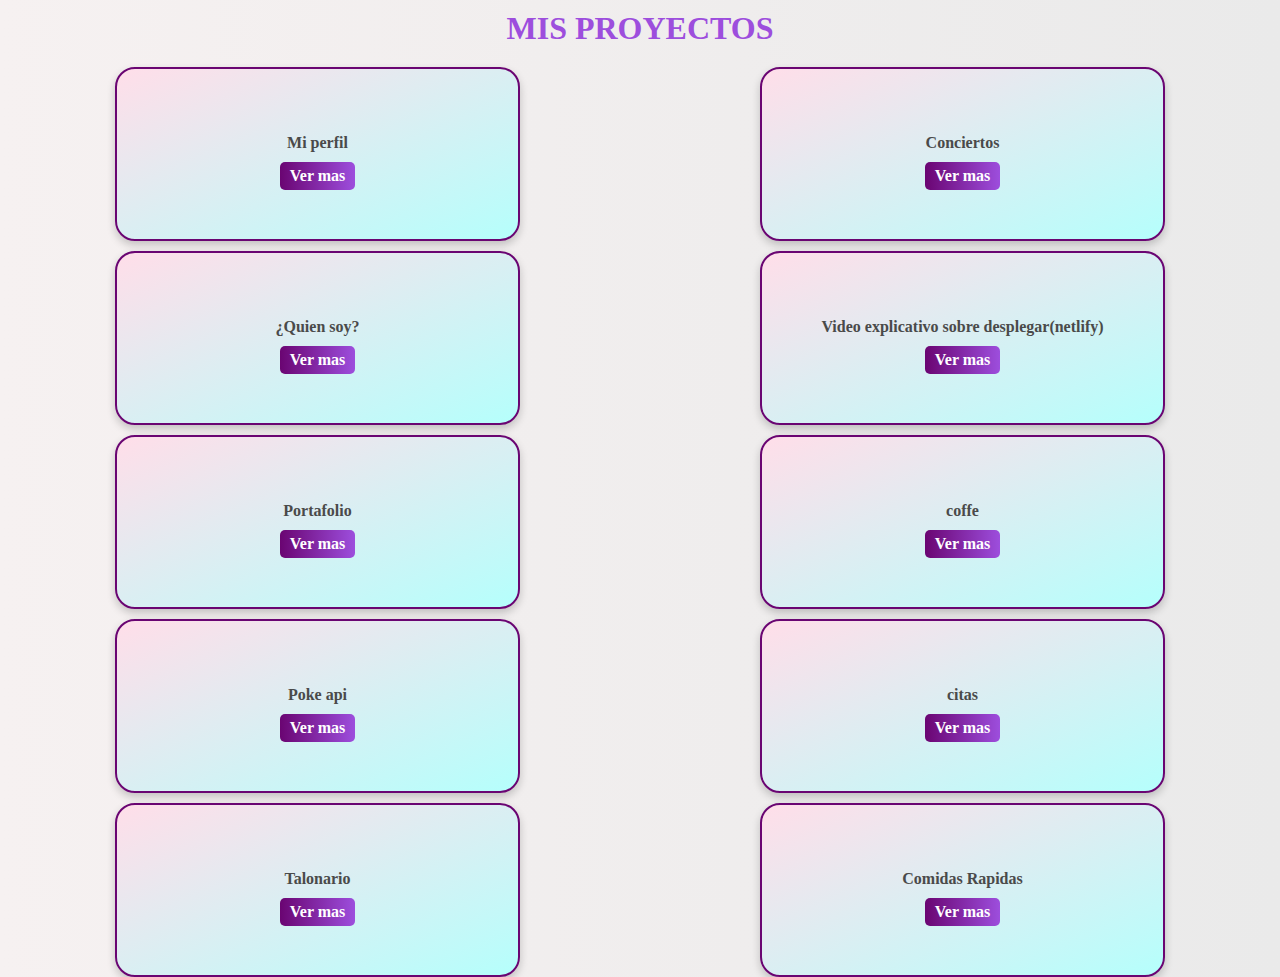
<file: index.html>
<!DOCTYPE html>
<html lang="en">
<head>
    <meta charset="UTF-8">
    <meta name="viewport" content="width=device-width, initial-scale=1.0">
    <title>Document</title>
    <link rel="stylesheet" href="./estiloo.css">
</head>
<body>
    <h1 class="pro">MIS PROYECTOS</h1>
    <div class="contenedor">
        <div class="misproyectos">
            <p>Mi perfil</p>
            <a href="/1trabajo/miperfil.html">Ver mas</a>
        </div>

        <div class="misproyectos">
            <p>Conciertos</p>
            <a href="/2trabajo de clase/index .html"> Ver mas</a>
        </div>

        <div class="misproyectos" >
            <p>¿Quien soy? </p>
            <a href="/3trabajo de clase/trabajo3.html"> Ver mas</a>
        </div>

        <div class="misproyectos">
            <p>Video explicativo sobre desplegar(netlify)</p>
            <a href="https://youtu.be/s-5hebMGGSw">Ver mas</a>
        </div>

        
        <div class="misproyectos">
            <p>Portafolio</p>
            <a href="/trabajo4/4trabajo.html"> Ver mas</a>
        </div>

        <div class="misproyectos">
            <p>coffe</p>
            <a href="/trabajo5/proyecto5.html"> Ver mas</a>
        </div>

        <div class="misproyectos">
            <p>Poke api</p>
            <a href="/poke/poke.html"> Ver mas</a>
        </div>

        <div class="misproyectos">
            <p>citas</p>
            <a href="/6trabajo/veterinaria.html"> Ver mas</a>
        </div>

        <div class="misproyectos">
            <p>Talonario</p>
            <a href="/talonario/index.html"> Ver mas</a>
        </div>
         <div class="misproyectos">
            <p>Comidas Rapidas</p>
            <a href="/comidas_rapidas/index.html"> Ver mas</a>
        </div>
    </div>
</body>
</html>
</file>
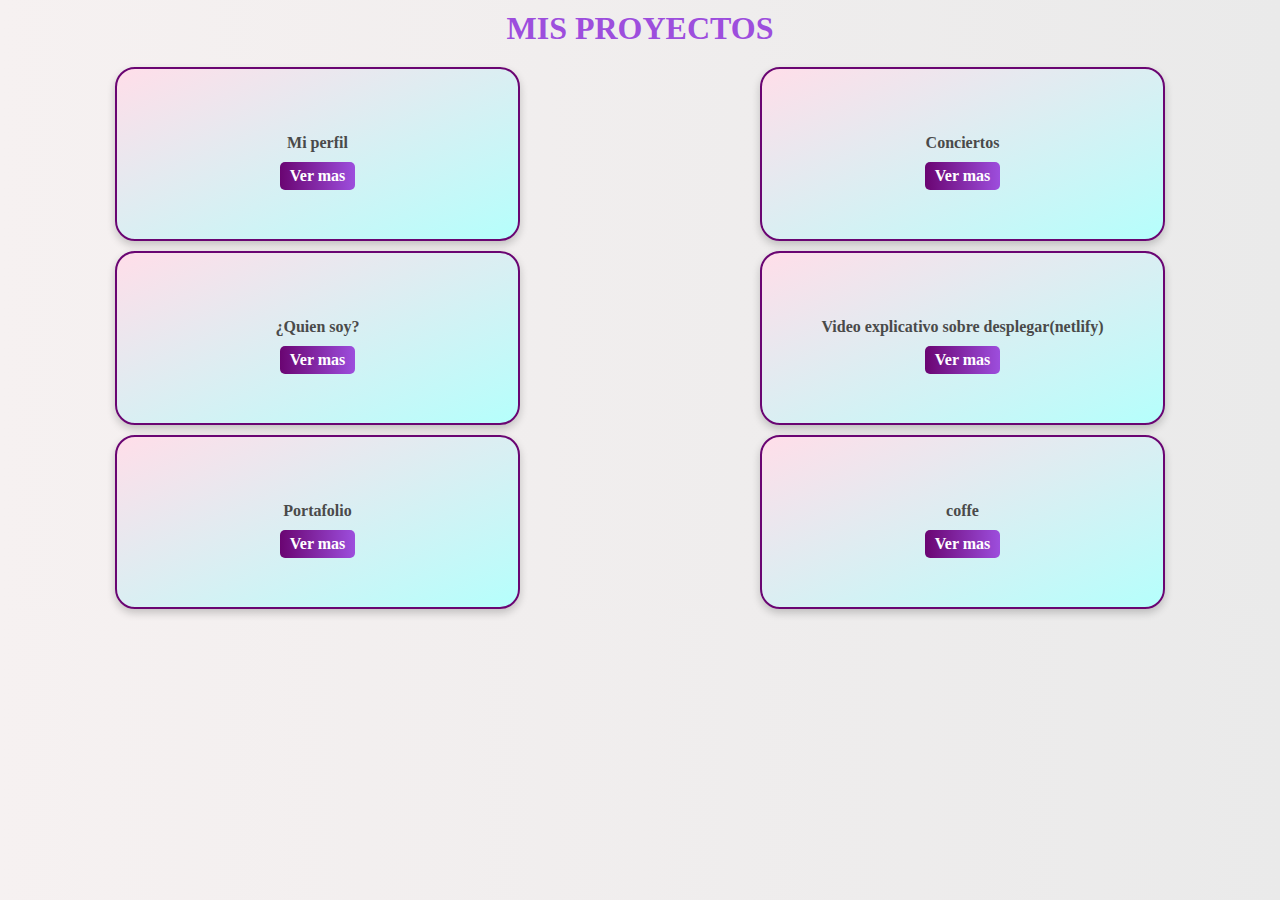
<file: carpetaparaalex/index.html>
<!DOCTYPE html>
<html lang="en">
<head>
    <meta charset="UTF-8">
    <meta name="viewport" content="width=device-width, initial-scale=1.0">
    <title>Document</title>
    <link rel="stylesheet" href="./estiloo.css">
</head>
<body>
    <h1 class="pro">MIS PROYECTOS</h1>
    <div class="contenedor">
        <div class="misproyectos">
            <p>Mi perfil</p>
            <a href="/1trabajo/miperfil.html">Ver mas</a>
        </div>

        <div class="misproyectos">
            <p>Conciertos</p>
            <a href="/2trabajo de clase/index .html"> Ver mas</a>
        </div>

        <div class="misproyectos" >
            <p>¿Quien soy? </p>
            <a href="/3trabajo de clase/trabajo3.html"> Ver mas</a>
        </div>

        <div class="misproyectos">
            <p>Video explicativo sobre desplegar(netlify)</p>
            <a href="https://youtu.be/s-5hebMGGSw">Ver mas</a>
        </div>

        
        <div class="misproyectos">
            <p>Portafolio</p>
            <a href="/trabajo4/4trabajo.html"> Ver mas</a>
        </div>

        <div class="misproyectos">
            <p>coffe</p>
            <a href="/trabajo5/proyecto5.html"> Ver mas</a>
        </div>
    </div>
</body>
</html>
</file>
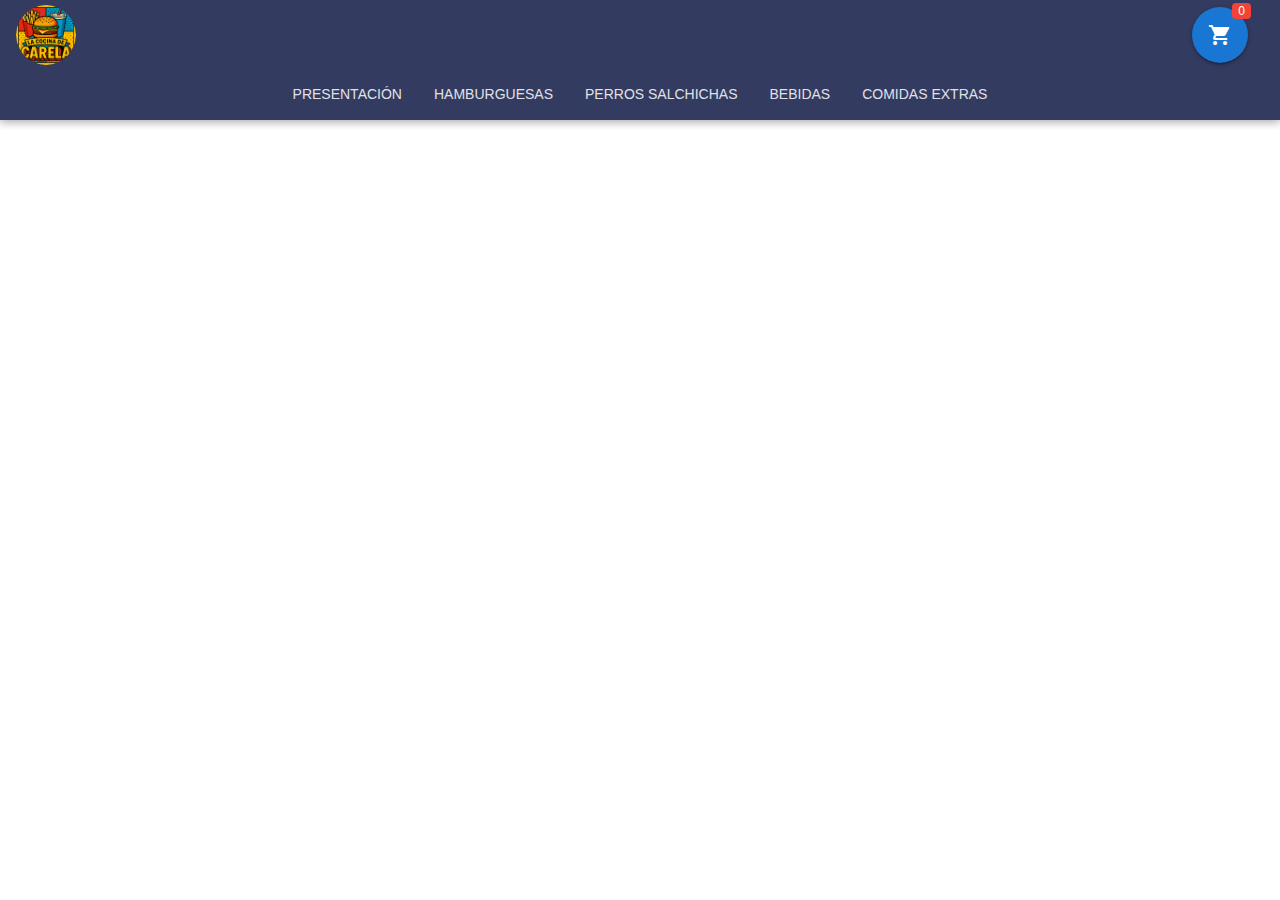
<file: comidas_rapidas/index.html>
<!doctype html>
<html lang="en">
  <head>
    <meta charset="UTF-8" />
    <link rel="icon" type="image/svg+xml" href="/comidas_rapidas/vite.svg" />
    <meta name="viewport" content="width=device-width, initial-scale=1.0" />
    <link rel="stylesheet" href="https://use.fontawesome.com/releases/v5.12.1/css/all.css" crossorigin="anonymous">
    <link rel="stylesheet" href="https://cdnjs.cloudflare.com/ajax/libs/font-awesome/6.4.0/css/all.min.css" />
    <title>Vite + Vue</title>
    <script type="module" crossorigin src="/comidas_rapidas/assets/index-Be-Z_Fse.js"></script>
    <link rel="stylesheet" crossorigin href="/comidas_rapidas/assets/index-CcpgToiQ.css">
  </head>
  <body>
    <div id="app"></div>
  </body>
</html>
</file>
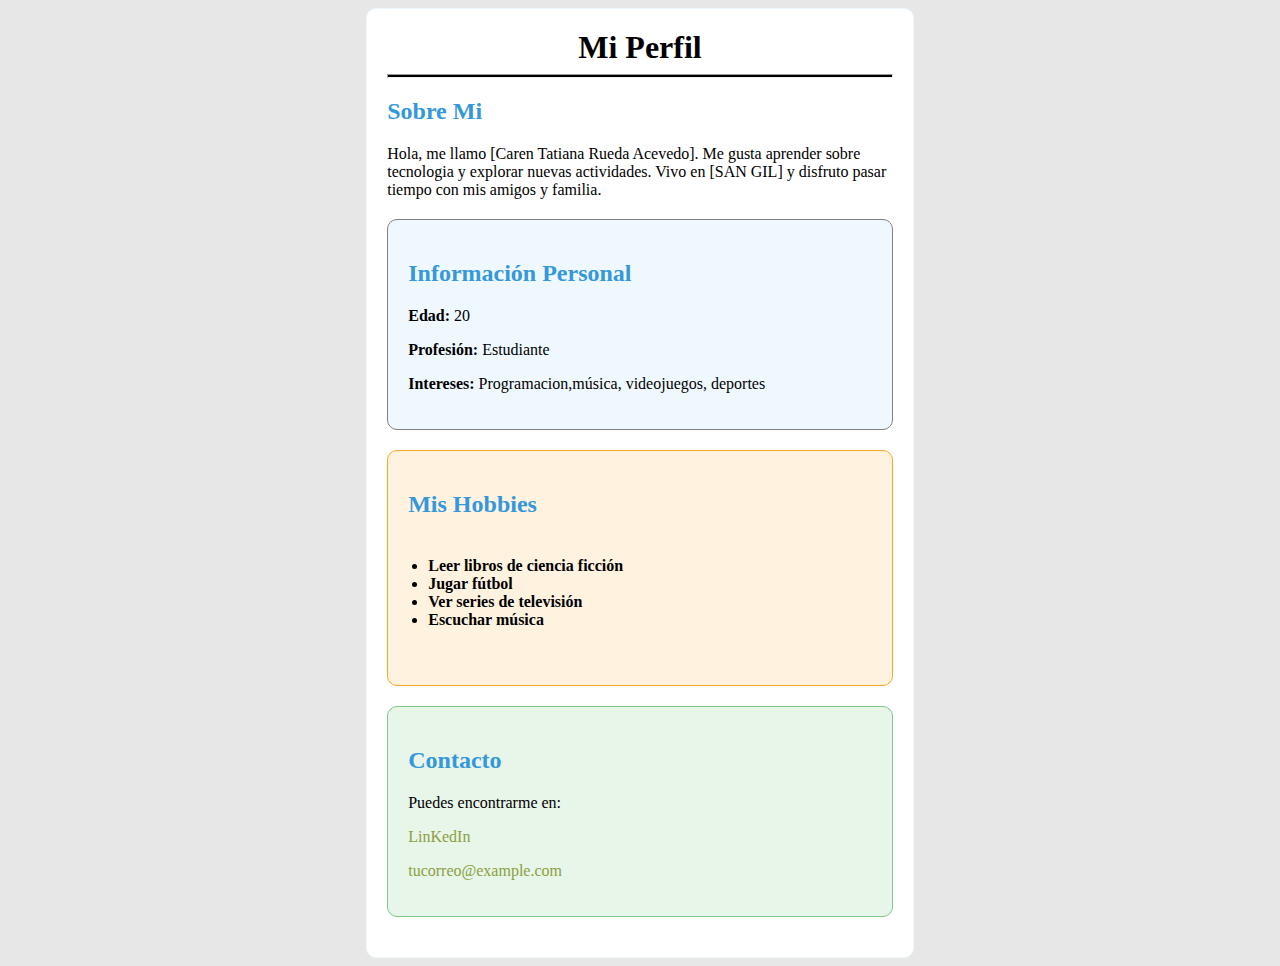
<file: 1trabajo/miperfil.html>
<!DOCTYPE html>
<html lang="en">

<head>
    <meta charset="UTF-8">
    <meta name="viewport" content="width=device-width, initial-scale=1.0">
    <title>Document</title>
    <link rel="stylesheet" href="./miperfil.css">
</head>

<body>
    <div class="div_info">
        <h1 class="perfil">Mi Perfil</h1>
        <hr>

        <h2>Sobre Mi</h2>
        <P>Hola, me llamo [Caren Tatiana Rueda Acevedo]. Me gusta aprender sobre tecnologia y explorar
            nuevas actividades. Vivo en [SAN GIL] y disfruto pasar tiempo con mis amigos y
            familia.
        </P>
        <div class="div_informacion">
            <h2>Información Personal</h1>
                <p> <strong>Edad:</strong> 20</p>
                <p><strong>Profesión:</strong> Estudiante</p>
                <p> <strong>Intereses:</strong> Programacion,música, videojuegos, deportes</p>


        </div>
        <div class="div_hobbies">
            <h2>Mis Hobbies</h2>
            <ul>
                <strong><li>Leer libros de ciencia ficción</li> </strong>
                <strong><li> Jugar fútbol</li> </strong>
                <strong><li>Ver series de televisión</li> </strong>
                <strong><li>Escuchar música</li> </strong>
            </ul>
        </div>
        <div class="div_contacto">
            <h2>Contacto</h2>
            <p> Puedes encontrarme en:</p>
            <p class="color">LinKedIn</p>
            <p class="color">tucorreo@example.com</p>
        </div>
    </div>


</body>

</html>
</file>
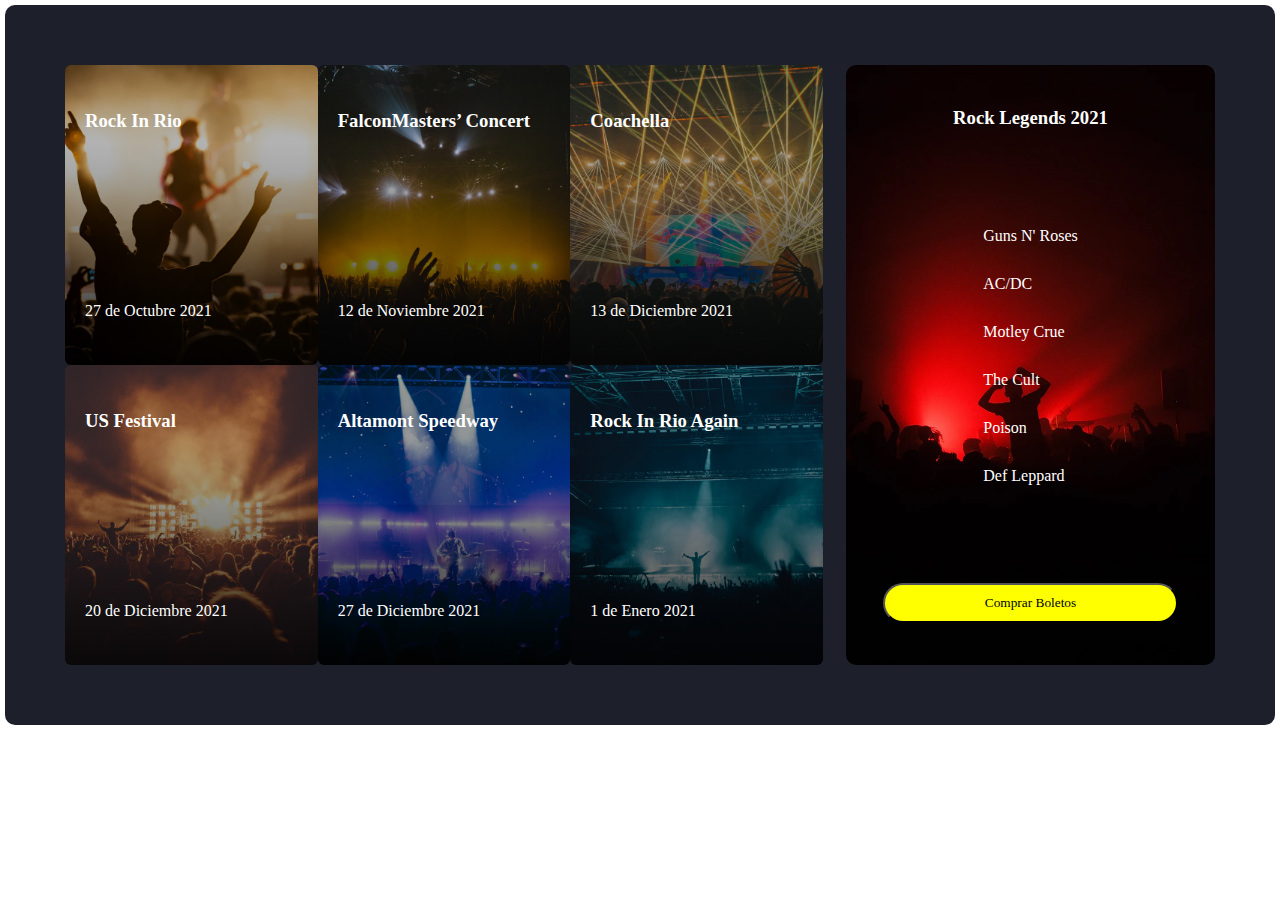
<file: 2trabajo de clase/index .html>
<!DOCTYPE html>
<html lang="en">
<head>
	<meta charset="UTF-8">
	<meta http-equiv="X-UA-Compatible" content="IE=edge">
	<meta name="viewport" content="width=device-width, initial-scale=1.0">
	<link rel="preconnect" href="https://fonts.googleapis.com">
	<link rel="preconnect" href="https://fonts.gstatic.com" crossorigin>
	<link href="https://fonts.googleapis.com/css2?family=Roboto:wght@400;700&display=swap" rel="stylesheet"> 
	<link rel="stylesheet" href="./estilo.css">
	<title>Flexbox vs CSS Grid</title>
</head>
<body>
	<div class="contenedor">
		<div class="contenedor-conciertos">
			<div class="card" style="background-image: url('./img/1.jpeg')">
				<div class="textos">
					<h3>Rock In Rio</h3>
					<p>27 de Octubre 2021</p>
				</div>
			</div>
			<div class="card" style="background-image: url('./img/2.jpeg')">
				<div class="textos">
					<h3>FalconMasters’ Concert</h3>
					<p>12 de Noviembre 2021</p>
				</div>
			</div>
			<div class="card" style="background-image: url('./img/3.jpeg')">
				<div class="textos">
					<h3>Coachella</h3>
					<p>13 de Diciembre 2021</p>
				</div>
			</div>

			<div class="card" style="background-image: url('./img/4.jpeg')">
				<div class="textos">
					<h3>US Festival</h3>
					<p>20 de Diciembre 2021</p>
				</div>
			</div>
			<div class="card" style="background-image: url('./img/5.jpeg')">
				<div class="textos">
					<h3>Altamont Speedway</h3>
					<p>27 de Diciembre 2021</p>
				</div>
			</div>
			<div class="card" style="background-image: url('./img/6.jpeg')">
				<div class="textos">
					<h3>Rock In Rio Again</h3>
					<p>1 de Enero 2021</p>
				</div>
			</div>
		</div>

		<div class="banner" style="background-image: url('./img/banner.jpeg')">
			<h3>Rock Legends 2021</h3>
			<ul>
				<li>Guns N' Roses</li>
				<li>AC/DC</li>
				<li>Motley Crue</li>
				<li>The Cult</li>
				<li>Poison</li>
				<li>Def Leppard</li>
			</ul>
			<button class="boton">Comprar Boletos</button>
		</div>
	</div>
</body>
</html>
</file>
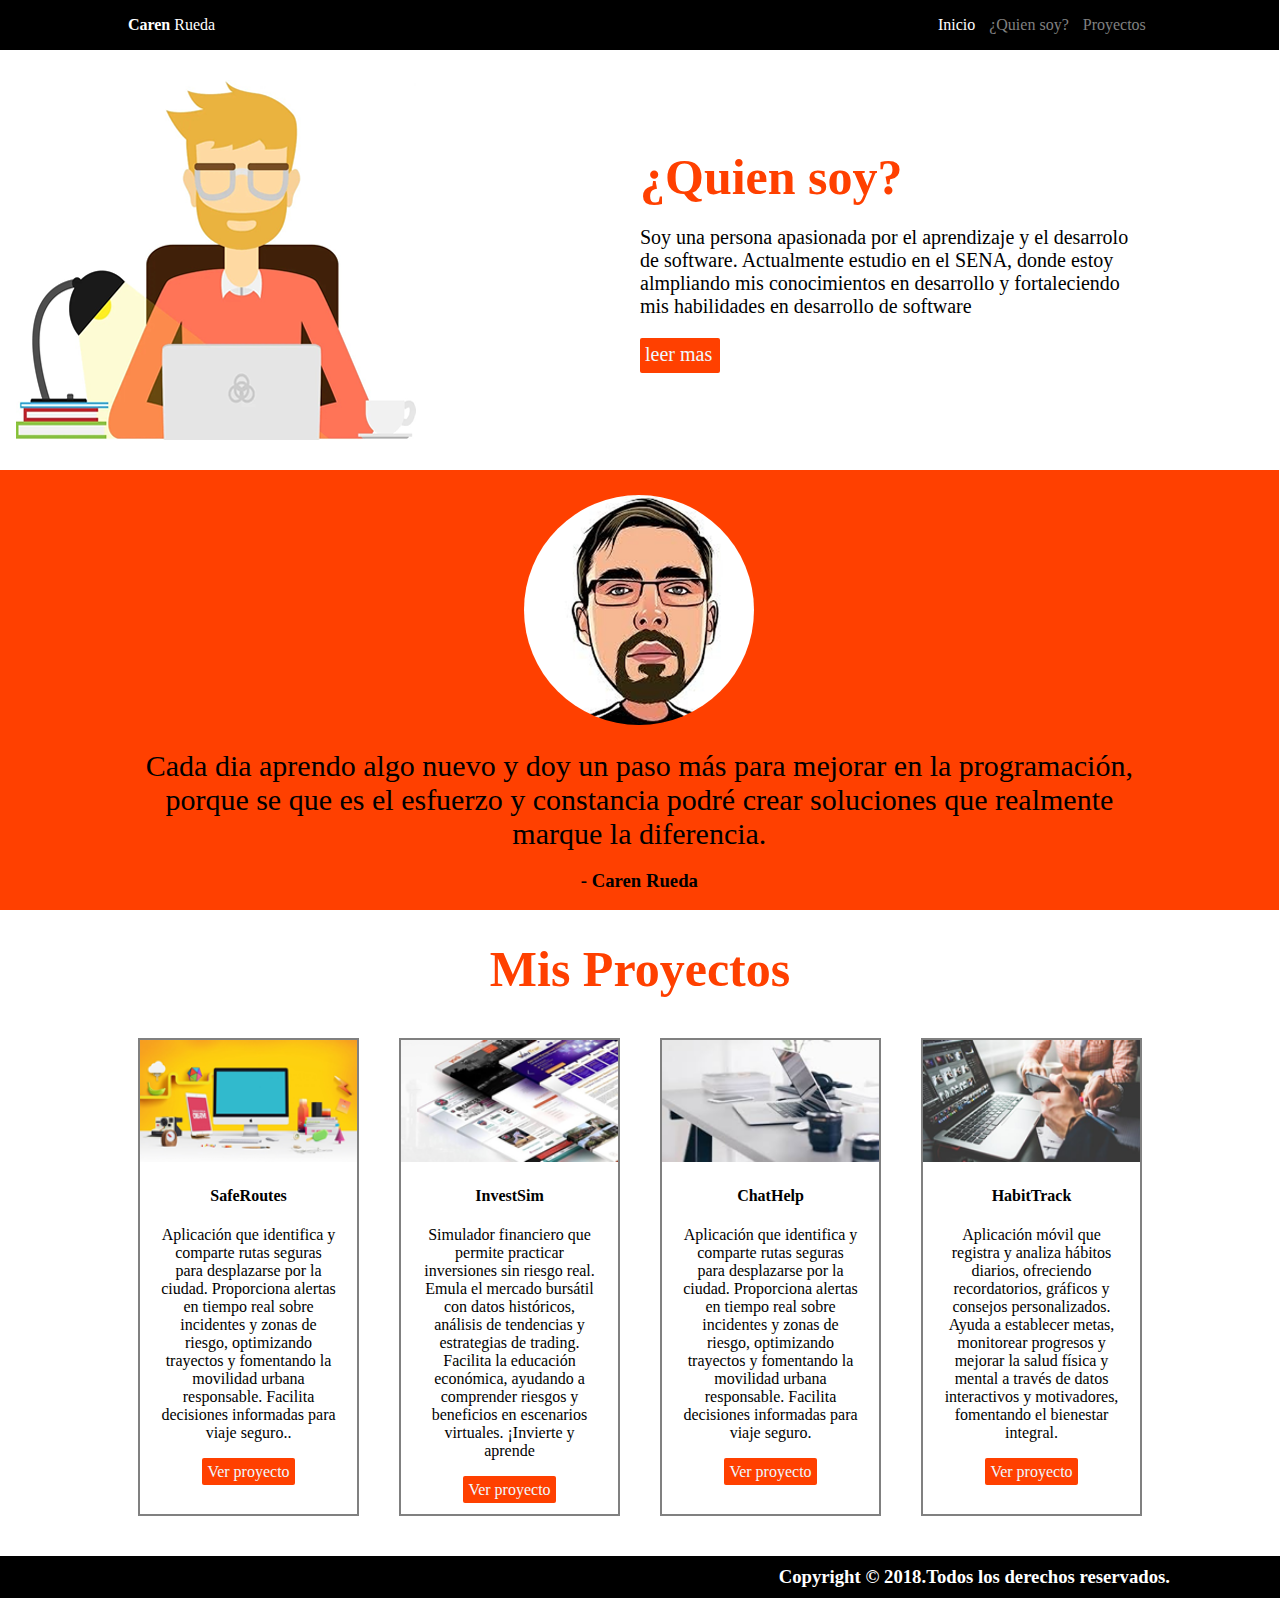
<file: 3trabajo de clase/trabajo3.html>
<!DOCTYPE html>
<html lang="en">
  <head>
    <meta charset="UTF-8" />
    <meta name="viewport" content="width=device-width, initial-scale=1.0" />
    <title>Document</title>
    <link rel="stylesheet" href="./estilo.css" />
  </head>

  <body>
    <div class="contenedor">
          <nav>
      <div class="menu">
        <p class="tex1"><strong>Caren</strong> Rueda</p>
        <div class="sub1">
          <a class="bot1" href="">Inicio</a>
          <a class="bot2" href="">¿Quien soy?</a>
          <a class="bot3" href="">Proyectos</a>
        </div>
      </div>
    </nav>

      <div class="contenedor2">
        <div class="imagen1">
          <img class="imagenn" src="./imagen1.png" />
        </div>
        <div class="texto">
          <h1>¿Quien soy?</h1>
          <p>
            Soy una persona apasionada por el aprendizaje y el desarrolo de software.
            Actualmente estudio en el SENA, donde estoy almpliando mis conocimientos en desarrollo y
            fortaleciendo  mis habilidades en desarrollo  de software
          </p>
          <a class="botonn" href=""> leer mas </a>
        </div>
      </div>

      <div class="contenedor3">
        <div class="imagen2">
          <img class="imagenn" src="imagen2.png" />
        </div>
        <p class="texto2">
          Cada dia aprendo algo nuevo y doy un paso más para mejorar en la programación,
          porque se que es el esfuerzo y constancia  podré crear soluciones que realmente 
          marque la diferencia.
        </p>
        <h3>- Caren Rueda</h3>
      </div>

      <h1 class="mis-proyectoss">Mis Proyectos</h1>
      <div class="fila">
        <div class="contenedor-proyectos">
        <div class="proyectos">
          <img class="imageness"  src="imagen3.png" alt="" />
          <h4>SafeRoutes</h4>
          <p class="texto3">Aplicación que identifica y comparte rutas seguras para desplazarse por la ciudad. Proporciona alertas en tiempo real sobre incidentes y zonas de riesgo, 
            optimizando trayectos y fomentando la movilidad urbana responsable. Facilita decisiones informadas para viaje seguro..</p>
            <a class="boton" href="">Ver proyecto</a>
        </div>
        <div class="proyectos">
          <img class="imageness" src="imagen4.png" alt="" />
          <h4>InvestSim</h4>
          <p class="texto3">Simulador financiero que permite practicar inversiones sin riesgo real. Emula el mercado bursátil con datos históricos, 
            análisis de tendencias y estrategias de trading. Facilita la educación económica, ayudando a comprender riesgos y beneficios en escenarios virtuales. ¡Invierte y aprende</p>
            <a class="boton" href="">Ver proyecto</a>
        </div>
        <div class="proyectos">
          <img class="imageness" src="imagen5.png" alt="" />
          <h4>ChatHelp</h4>
          <p class="texto3">Aplicación que identifica y comparte rutas seguras para desplazarse por la ciudad. Proporciona alertas en tiempo real sobre incidentes 
            y zonas de riesgo, optimizando trayectos y fomentando la movilidad urbana responsable. Facilita decisiones informadas para viaje seguro.</p>
            <a class="boton" href="">Ver proyecto</a>
        </div>
        <div class=" proyectos">
          <img class="imageness" src="imagen6.png" alt="" />
          <h4>HabitTrack</h4>
          <p class="texto3">Aplicación móvil que registra y analiza hábitos diarios, ofreciendo recordatorios, gráficos y consejos personalizados. Ayuda a establecer metas, 
            monitorear progresos y mejorar la salud física y mental a través de datos interactivos y motivadores, fomentando el bienestar integral.</p>
            <a class="boton" href="">Ver proyecto</a>
        </div>
      </div>
    </div>
    <div class="pie">
      <h3 class="copy">Copyright © 2018.Todos los derechos reservados.</h3>
    </div>
    </div>

  </body>
</html>
</file>
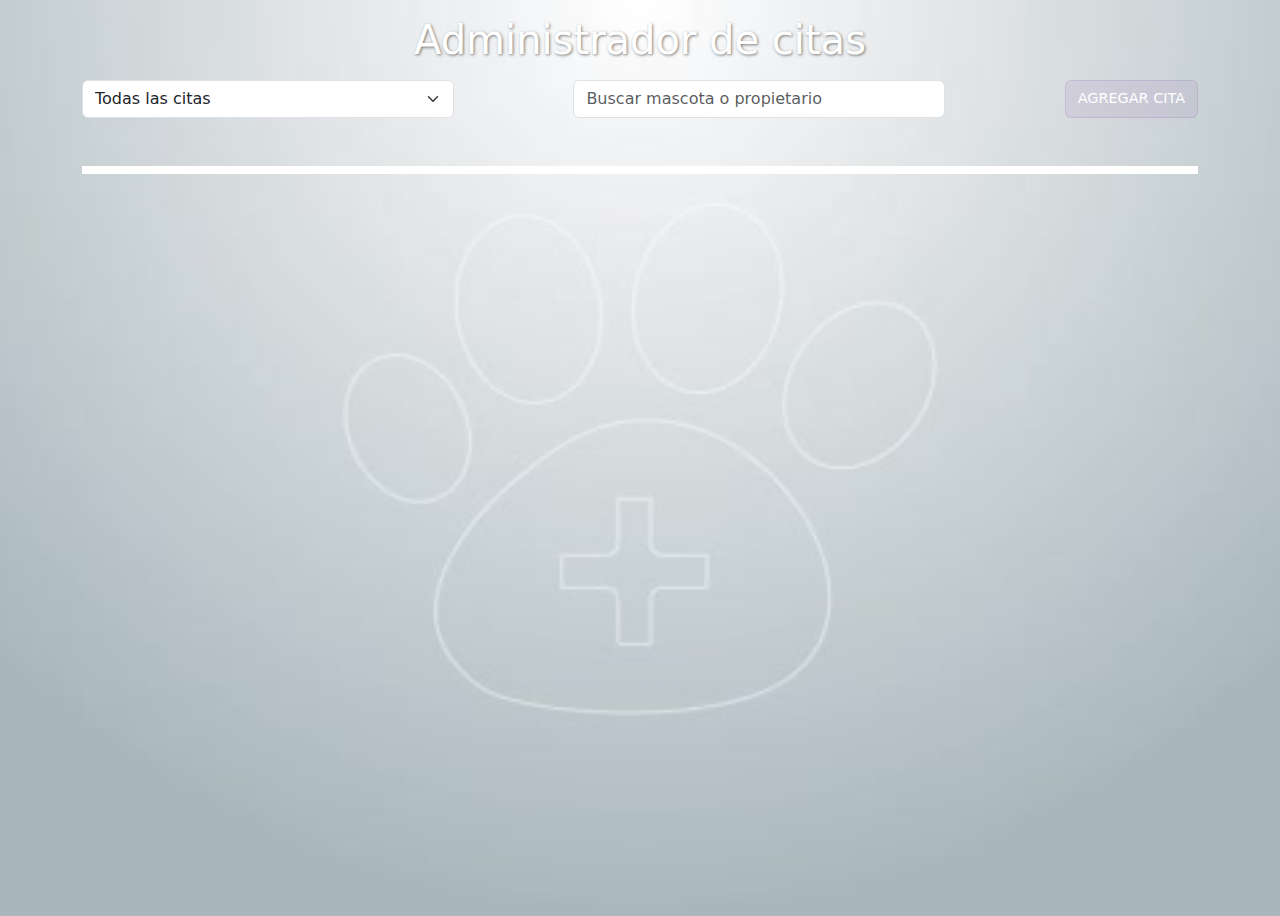
<file: 6trabajo/veterinaria.html>
<!DOCTYPE html>
<html lang="en">

<head>
    <meta charset="UTF-8">
    <meta name="viewport" content="width=device-width, initial-scale=1.0">
    <title>Citas Veterinaria</title>
    <link rel="stylesheet" href="CSS/bootstrap.min 1.css">
    <link rel="stylesheet" href="./style.css">
</head>

<body>
    <h1>Administrador de citas</h1>

    <div class="container">

        <div class="botones">
            <div class="col-md-4">
                <select class="form-select" id="filtroEstado">
                    <option value="">Todas las citas</option>
                    <option value="Abierta">Abierta</option>
                    <option value="Terminada">Terminada</option>
                    <option value="Anulada">Anulada</option>
                </select>
            </div>

            <div class="col-md-4">
                <input type="text" class="form-control" id="busqueda" placeholder="Buscar mascota o propietario">
            </div>

            <button type="button" class="btn btn-primary" data-bs-toggle="modal" data-bs-target="#modalCita">
                AGREGAR CITA
            </button>
        </div>
        <br>
        <div class="linea"></div>

        <div id="citasContainer" class="row g-4 mt-3"></div>

        <!-- agregar/editar citas -->
        <div class="modal fade" id="modalCita" tabindex="-1" aria-labelledby="modalCitaLabel" aria-hidden="true">
            <div class="modal-dialog modal-dialog-centered modal-dialog-scrollable">
                <div class="modal-content">
                    <div class="modal-header">
                        <h5 class="modal-title" id="modalCitaLabel">Guardar nueva cita</h5>
                        <button type="button" class="btn-close" data-bs-dismiss="modal" aria-label="Cerrar"></button>
                    </div>
                    <div class="modal-body">
                        <form id="formCita">
                            <input type="hidden" id="citaId">
                            <div class="row g-3">
                                <div class="col-md-12">
                                    <label for="nombre" class="form-label">Nombre Mascota</label>
                                    <input type="text" class="form-control" id="nombre" required>
                                    <div class="invalid-feedback">Por favor ingresa el nombre de la mascota</div>
                                </div>
                                <div class="col-md-12">
                                    <label for="propietario" class="form-label">Propietario</label>
                                    <input type="text" class="form-control" id="propietario" required>
                                    <div class="invalid-feedback">Por favor ingresa el nombre del propietario</div>
                                </div>
                                <div class="col-md-12">
                                    <label for="telefono" class="form-label">Teléfono</label>
                                    <input type="number" class="form-control" id="telefono" required>
                                    <div class="invalid-feedback">Por favor ingresa un teléfono válido (solo números)
                                    </div>
                                </div>
                                <div class="col-md-6">
                                    <label for="fecha" class="form-label">Fecha de cita</label>
                                    <input type="date" class="form-control" id="fecha" required>
                                    <div class="invalid-feedback">La fecha debe ser futura</div>
                                </div>
                                <div class="col-md-6">
                                    <label for="hora" class="form-label">Hora</label>
                                    <input type="time" class="form-control" id="hora" min="08:00" max="20:00" required>
                                    <div class="invalid-feedback">El horario de atención es de 8:00 a.m. a 8:00 p.m.
                                    </div>
                                </div>
                                <div class="col-md-12">
                                    <label for="tipoMascota" class="form-label">Tipo de mascota</label>
                                    <select class="form-select" id="tipoMascota" required>
                                        <option value="">Selecciona una opción</option>
                                        <option>Perro</option>
                                        <option>Gato</option>
                                        <option>Peces</option>
                                        <option>Conejo</option>
                                        <option>Aves</option>
                                        <option>Tortuga</option>
                                        <option>Oveja</option>
                                        <option>Cerdo</option>
                                        <option>Caballo</option>
                                        <option>Cabra</option>
                                    </select>
                                    <div class="invalid-feedback">Por favor selecciona un tipo de mascota</div>
                                </div>
                                <div class="col-md-12">
                                    <label for="sintomas" class="form-label">Síntomas</label>
                                    <textarea class="form-control" id="sintomas" rows="3" maxlength="400"
                                        required></textarea>
                                    <div class="invalid-feedback">Por favor describe los síntomas (máx. 400 caracteres)
                                    </div>
                                    <small class="text-muted"><span id="contadorCaracteres">0</span>/400
                                        caracteres</small>
                                </div>
                                <div class="col-md-12" id="estadoContainer">
                                    <label for="estado" class="form-label">Estado</label>
                                    <select class="form-select" id="estado" required>
                                        <option value="Abierta" selected>Abierta</option>
                                        <option value="Terminada">Terminada</option>
                                        <option value="Anulada">Anulada</option>
                                    </select>
                                </div>
                            </div>
                        </form>
                    </div>
                    <div class="modal-footer">
                        <button type="button" class="btn btn-danger" data-bs-dismiss="modal">CERRAR</button>
                        <button type="button" class="btn btn-primary" id="btnGuardar">GUARDAR</button>
                    </div>
                </div>
            </div>
        </div>

        <!-- eliminar -->
        <div class="modal fade" id="modalConfirmarEliminar" tabindex="-1" aria-hidden="true">
            <div class="modal-dialog modal-dialog-centered">
                <div class="modal-content">
                    <div class="modal-header">
                        <h5 class="modal-title">Confirmar eliminación</h5>
                        <button type="button" class="btn-close" data-bs-dismiss="modal" aria-label="Close"></button>
                    </div>
                    <div class="modal-body">
                        ¿Estás seguro que deseas eliminar esta cita?
                    </div>
                    <div class="modal-footer">
                        <button type="button" class="btn btn-primary" data-bs-dismiss="modal">Cancelar</button>
                        <button type="button" class="btn btn-danger" id="btnConfirmarEliminar">Eliminar</button>
                    </div>
                </div>
            </div>
        </div>

    </div>

    <script src="JS/bootstrap.bundle.js"></script>

    <script>

        document.addEventListener('DOMContentLoaded', function () {
            const emojisAnimales = {
                'perro': '🐕',
                'gato': '🐈',
                'aves': '🐦',
                'conejo': '🐇',
                'hamster': '🐹',
                'peces': '🐟',
                'tortuga': '🐢',
                'oveja': '🐑',
                'cerdo': '🐖',
                'caballo': '🐎',
                'cabra': '🐐'
            };
            let citas = JSON.parse(localStorage.getItem('citas')) || [];
            let citaAEliminar = null;
            let proximoId = citas.length > 0 ? Math.max(...citas.map(c => c.id)) + 1 : 1;


            const citasContainer = document.getElementById('citasContainer');
            const formCita = document.getElementById('formCita');
            const btnGuardar = document.getElementById('btnGuardar');
            const btnConfirmarEliminar = document.getElementById('btnConfirmarEliminar');
            const filtroEstado = document.getElementById('filtroEstado');
            const busqueda = document.getElementById('busqueda');
            const sintomasTextarea = document.getElementById('sintomas');
            const contadorCaracteres = document.getElementById('contadorCaracteres');
            const estadoContainer = document.getElementById('estadoContainer');


            btnGuardar.addEventListener('click', guardarCita);
            btnConfirmarEliminar.addEventListener('click', eliminarCita);
            filtroEstado.addEventListener('change', renderCitas);
            busqueda.addEventListener('input', renderCitas);
            sintomasTextarea.addEventListener('input', actualizarContadorCaracteres);

            // Inicializar la aplicación
            renderCitas();


            // Funciones
            function renderCitas() {
                const estadoFiltro = filtroEstado.value;
                const terminoBusqueda = busqueda.value.toLowerCase();

                let citasFiltradas = citas;

                // Aplicar filtro por estado
                if (estadoFiltro) {
                    citasFiltradas = citasFiltradas.filter(cita => cita.estado === estadoFiltro);
                }

                // Aplicar búsqueda
                if (terminoBusqueda) {
                    citasFiltradas = citasFiltradas.filter(cita =>
                        cita.nombre.toLowerCase().includes(terminoBusqueda) ||
                        cita.propietario.toLowerCase().includes(terminoBusqueda)
                    );
                }

                // Ordenar por fecha y hora
                citasFiltradas.sort((a, b) => {
                    const fechaA = new Date(`${a.fecha}T${a.hora}`);
                    const fechaB = new Date(`${b.fecha}T${b.hora}`);
                    return fechaA - fechaB;
                });

                // Limpiar el contenedor
                citasContainer.innerHTML = '';

                // Renderizar cada cita
                citasFiltradas.forEach(cita => {
                    const card = document.createElement('div');
                    card.className = 'col-md-6 col-lg-4';

                    let badgeClass = '';
                    switch (cita.estado) {
                        case 'Abierta': badgeClass = 'bg-primary'; break;
                        case 'Terminada': badgeClass = 'bg-success'; break;
                        case 'Anulada': badgeClass = 'bg-danger'; break;
                    }

                    // Obtener el emoji correcto
                    const tipoMascotaLower = cita.tipoMascota.toLowerCase();
                    const emoji = emojisAnimales[tipoMascotaLower] || emojisAnimales.default;

                    card.innerHTML = `
                <div class="card h-100 shadow-sm rounded-4 border-0">
    <div class="card-header d-flex justify-content-between align-items-center bg-light rounded-top-4">
        <span class="badge ${badgeClass} px-3 py-2 fs-6">${cita.estado}</span>
        <small class="text-muted fw-semibold">#${cita.id}</small>
    </div>

    <div class="card-body">
        <h5 class="card-title d-flex align-items-center mb-2">
            <span style="font-size: 1.5em; margin-right: 10px;">${emoji}</span>
            <span class="fw-bold">${cita.nombre}</span>
        </h5>
        <h6 class="card-subtitle mb-3 text-secondary">${cita.tipoMascota}</h6>

        <p class="card-text mb-1"><strong>Propietario:</strong>
            <span style="font-family: 'Savate', sans-serif;">${cita.propietario}</span>
        </p>
        <p class="card-text mb-1"><strong>Teléfono:</strong>
            <span class="text-monospace">${cita.telefono}</span>
        </p>
        <p class="card-text mb-1"><strong>Fecha:</strong>
            <span class="text-monospace">${formatearFecha(cita.fecha)}</span>
        </p>
        <p class="card-text mb-1"><strong>Hora:</strong>
            <span class="text-monospace">${cita.hora}</span>
        </p>
        <p class="card-text"><strong>Síntomas:</strong><span class="text-monospace"> ${cita.sintomas}</span></p>
    </div>

    <div class="card-footer bg-transparent border-0 d-flex justify-content-end gap-2 pt-0">
        <button class="btn btn-outline-primary btn-sm editar-btn" data-id="${cita.id}">
            <i class="bi bi-pencil"></i> Editar
        </button>
        <button class="btn btn-outline-danger btn-sm eliminar-btn" data-id="${cita.id}">
            <i class="bi bi-trash"></i> Eliminar
        </button>
    </div>
</div>

            `;

                    citasContainer.appendChild(card);
                });

                // Agregar event listeners a los botones de editar y eliminar
                document.querySelectorAll('.editar-btn').forEach(btn => {
                    btn.addEventListener('click', () => editarCita(parseInt(btn.dataset.id)));
                });

                document.querySelectorAll('.eliminar-btn').forEach(btn => {
                    btn.addEventListener('click', () => {
                        citaAEliminar = parseInt(btn.dataset.id);
                        const modal = new bootstrap.Modal(document.getElementById('modalConfirmarEliminar'));
                        modal.show();
                    });
                });
            }

               // Asegurarnos de que la fecha se interprete en hora local
            function formatearFecha(fechaStr) {
                const [año, mes, dia] = fechaStr.split('-');
                const fecha = new Date(año, mes - 1, dia);

                if (isNaN(fecha.getTime())) {
                    return "Fecha inválida";
                }

                const diaLocal = fecha.getDate();
                const mesLocal = fecha.getMonth();
                const añoLocal = fecha.getFullYear();

                const meses = [
                    "enero", "febrero", "marzo", "abril", "mayo", "junio",
                    "julio", "agosto", "septiembre", "octubre", "noviembre", "diciembre"
                ];

                return `${diaLocal} de ${meses[mesLocal]} de ${añoLocal}`;
            }

            //Evita la eleccion de fechas pasadas
            const hoy = new Date();
            hoy.setDate(hoy.getDate() + 1);
            const mañana = hoy.toISOString().split('T')[0];
            document.getElementById('fecha').min = mañana;



            function guardarCita() {

                let valido = true;

                if (!formCita.checkValidity()) {
                    formCita.classList.add('was-validated');
                    valido = false;
                    return;
                }

                // Obtener valores del formulario
                const id = parseInt(document.getElementById('citaId').value) || proximoId++;
                const nombre = document.getElementById('nombre').value;
                const propietario = document.getElementById('propietario').value;
                const telefono = document.getElementById('telefono').value;
                const fecha = document.getElementById('fecha').value;
                const hora = document.getElementById('hora').value;
                const tipoMascota = document.getElementById('tipoMascota').value;
                const sintomas = document.getElementById('sintomas').value;
                const estado = document.getElementById('estado').value;
               
                // Crear o actualizar la cita
                const index = citas.findIndex(c => c.id === id);
                const nuevaCita = {
                    id, nombre, propietario, telefono, fecha, hora, tipoMascota, sintomas, estado
                };

                if (index === -1) {
                    citas.push(nuevaCita);
                } else {
                    citas[index] = nuevaCita;
                }

                // Guardar en localStorage
                localStorage.setItem('citas', JSON.stringify(citas));

                // Cerrar modal y resetear formulario
                const modal = bootstrap.Modal.getInstance(document.getElementById('modalCita'));
                modal.hide();

                // Resetear formulario
                formCita.reset();

                // Limpiar clases de validación (quitar bordes verdes o rojos)
                formCita.querySelectorAll('.is-invalid').forEach(input => {
                    input.classList.remove('is-invalid');
                });

                // Actualizar la lista de citas
                renderCitas();
            }

            function editarCita(id) {
                const cita = citas.find(c => c.id === id);
                if (!cita) return;

                // Llenar el formulario con los datos de la cita
                document.getElementById('citaId').value = cita.id;
                document.getElementById('nombre').value = cita.nombre;
                document.getElementById('propietario').value = cita.propietario;
                document.getElementById('telefono').value = cita.telefono;
                document.getElementById('fecha').value = cita.fecha;
                document.getElementById('hora').value = cita.hora;
                document.getElementById('tipoMascota').value = cita.tipoMascota;
                document.getElementById('sintomas').value = cita.sintomas;
                document.getElementById('estado').value = cita.estado;
                actualizarContadorCaracteres();

                // Cambiar el título del modal
                document.getElementById('modalCitaLabel').textContent = 'Editar cita';

                // Mostrar el modal
                const modal = new bootstrap.Modal(document.getElementById('modalCita'));
                modal.show();
            }

            function eliminarCita() {
                citas = citas.filter(c => c.id !== citaAEliminar);
                localStorage.setItem('citas', JSON.stringify(citas));

                const modal = bootstrap.Modal.getInstance(document.getElementById('modalConfirmarEliminar'));
                modal.hide();

                renderCitas();
                citaAEliminar = null;
            }

            function actualizarContadorCaracteres() {
                const longitud = sintomasTextarea.value.length;
                contadorCaracteres.textContent = longitud;

                if (longitud >= 400) {
                    contadorCaracteres.classList.add('text-danger');
                } else {
                    contadorCaracteres.classList.remove('text-danger');
                }
            }

            // Resetear el título del modal cuando se cierra
            document.getElementById('modalCita').addEventListener('hidden.bs.modal', function () {
                document.getElementById('modalCitaLabel').textContent = 'Nueva cita';
                document.getElementById('citaId').value = '';
                formCita.reset();
                formCita.classList.remove('was-validated');
                estadoContainer.style.display = 'block';
            });

            // Mostrar el campo de estado solo cuando se edita
            document.getElementById('modalCita').addEventListener('show.bs.modal', function () {
                const esEdicion = !!document.getElementById('citaId').value;
                estadoContainer.style.display = esEdicion ? 'block' : 'none';
            });
        });
    </script>


</body>

</html>
</file>
<file: estiloo.css>
body {
    margin: 0px;
    background: linear-gradient(to right, #f6f1f1, #eaeaea);
}

h1 {
    font-size: 50px;
    margin: 0px;
    color: #6A0572;
    text-align: center;
}

.contenedor {
    display: grid;
    grid-template-columns: 1fr 1fr;
    gap: 10px;
    width: 100%;
    justify-items: center;
    margin-top: 10px;
}

.pro {
    text-align: center;
    color: #9D4EDD;
    font-size: 32px;
    margin-top: 10px;
    margin-bottom: 20px;
}

.misproyectos {
    border: 2px solid #6A0572;
    padding: 10px;
    background: linear-gradient(to bottom right, #FFDEE9, #B5FFFC);
    width: 60%;
    text-align: center;
    border-radius: 20px;
    box-shadow: 0 4px 8px rgba(0, 0, 0, 0.2);
    display: flex;
    flex-direction: column;
    justify-content: center;
    align-items: center;
    height: 150px;
}

.misproyectos p {
    font-size: 16px;
    color: #4A4A4A;
    font-weight: bold;
    margin-bottom: 10px;
}

.misproyectos a {
    padding: 5px 10px;
    border-radius: 5px;
    color: #fff;
    background: linear-gradient(to right, #6A0572, #9D4EDD);
    text-decoration: none;
    font-weight: bold;
    transition: background 0.3s ease;
}

.misproyectos a:hover {
    background: #5A189A;
}


@media (max-width: 1000px) {
    .contenedor {
        grid-template-columns: 1fr;
        gap: 10px;
    }
    .misproyectos {
        width: 80%;
        height: 140px;
    }
}

@media (max-width: 500px) {
    .pro {
        font-size: 24px;
    }
    .misproyectos {
        width: 90%;
        padding: 8px;
        height: 120px;
    }
    .misproyectos p {
        font-size: 14px;
    }
    .misproyectos a {
        font-size: 12px;
    }
}

@media (max-width: 400px) {
    .pro {
        font-size: 20px;
    }
    .contenedor {
        display: grid;
        grid-template-columns: 1fr;
        justify-items: center;
        gap: 5px;
    }
    .misproyectos {
        width: 95%;
        padding: 5px;
        font-size: 12px;
        height: 100px;
    }
    .misproyectos p {
        font-size: 12px;
    }
    .misproyectos a {
        font-size: 10px;
    }
}
</file>
<file: carpetaparaalex/estiloo.css>
body {
    margin: 0px;
    background: linear-gradient(to right, #f6f1f1, #eaeaea);
}

h1 {
    font-size: 50px;
    margin: 0px;
    color: #6A0572;
    text-align: center;
}

.contenedor {
    display: grid;
    grid-template-columns: 1fr 1fr;
    gap: 10px;
    width: 100%;
    justify-items: center;
    margin-top: 10px;
}

.pro {
    text-align: center;
    color: #9D4EDD;
    font-size: 32px;
    margin-top: 10px;
    margin-bottom: 20px;
}

.misproyectos {
    border: 2px solid #6A0572;
    padding: 10px;
    background: linear-gradient(to bottom right, #FFDEE9, #B5FFFC);
    width: 60%;
    text-align: center;
    border-radius: 20px;
    box-shadow: 0 4px 8px rgba(0, 0, 0, 0.2);
    display: flex;
    flex-direction: column;
    justify-content: center;
    align-items: center;
    height: 150px;
}

.misproyectos p {
    font-size: 16px;
    color: #4A4A4A;
    font-weight: bold;
    margin-bottom: 10px;
}

.misproyectos a {
    padding: 5px 10px;
    border-radius: 5px;
    color: #fff;
    background: linear-gradient(to right, #6A0572, #9D4EDD);
    text-decoration: none;
    font-weight: bold;
    transition: background 0.3s ease;
}

.misproyectos a:hover {
    background: #5A189A;
}


@media (max-width: 1000px) {
    .contenedor {
        grid-template-columns: 1fr;
        gap: 10px;
    }
    .misproyectos {
        width: 80%;
        height: 140px;
    }
}

@media (max-width: 500px) {
    .pro {
        font-size: 24px;
    }
    .misproyectos {
        width: 90%;
        padding: 8px;
        height: 120px;
    }
    .misproyectos p {
        font-size: 14px;
    }
    .misproyectos a {
        font-size: 12px;
    }
}

@media (max-width: 400px) {
    .pro {
        font-size: 20px;
    }
    .contenedor {
        display: grid;
        grid-template-columns: 1fr;
        justify-items: center;
        gap: 5px;
    }
    .misproyectos {
        width: 95%;
        padding: 5px;
        font-size: 12px;
        height: 100px;
    }
    .misproyectos p {
        font-size: 12px;
    }
    .misproyectos a {
        font-size: 10px;
    }
}
</file>
<file: comidas_rapidas/assets/index-CcpgToiQ.css>
@charset "UTF-8";.main-content[data-v-b29e9eb1]{background-color:#333b60}@font-face{font-family:Material Icons;font-style:normal;font-weight:400;font-display:block;src:url(/comidas_rapidas/assets/flUhRq6tzZclQEJ-Vdg-IuiaDsNcIhQ8tQ-D-x-0Q06.woff2) format("woff2"),url(/comidas_rapidas/assets/flUhRq6tzZclQEJ-Vdg-IuiaDsNa-Dr0goTwe.woff) format("woff")}.material-icons{font-family:Material Icons;font-weight:400;font-style:normal;display:inline-block;line-height:1;text-transform:none;letter-spacing:normal;word-wrap:normal;white-space:nowrap;direction:ltr;-webkit-font-smoothing:antialiased;text-rendering:optimizeLegibility;-moz-osx-font-smoothing:grayscale;font-feature-settings:"liga"}*,*:before,*:after{box-sizing:inherit;-webkit-tap-highlight-color:transparent;-moz-tap-highlight-color:transparent}html,body,#q-app{width:100%;direction:ltr}body.platform-ios.within-iframe,body.platform-ios.within-iframe #q-app{width:100px;min-width:100%}html,body{margin:0;box-sizing:border-box}article,aside,details,figcaption,figure,footer,header,main,menu,nav,section,summary{display:block}abbr[title]{border-bottom:none;text-decoration:underline;text-decoration:underline dotted}img{border-style:none}code,kbd,pre,samp{font-family:monospace,monospace;font-size:1em}hr{box-sizing:content-box;height:0;overflow:visible}button,input,optgroup,select,textarea{font:inherit;font-family:inherit;margin:0}optgroup{font-weight:700}button,input,select{overflow:visible;text-transform:none}button::-moz-focus-inner,input::-moz-focus-inner{border:0;padding:0}button:-moz-focusring,input:-moz-focusring{outline:1px dotted ButtonText}fieldset{padding:.35em .75em .625em}legend{box-sizing:border-box;color:inherit;display:table;max-width:100%;padding:0;white-space:normal}progress{vertical-align:baseline}textarea{overflow:auto}input[type=search]::-webkit-search-cancel-button,input[type=search]::-webkit-search-decoration{-webkit-appearance:none}.q-icon{line-height:1;width:1em;height:1em;flex-shrink:0;letter-spacing:normal;text-transform:none;white-space:nowrap;word-wrap:normal;direction:ltr;text-align:center;position:relative;box-sizing:content-box;fill:currentColor}.q-icon:before,.q-icon:after{width:100%;height:100%;display:flex!important;align-items:center;justify-content:center}.q-icon>svg,.q-icon>img{width:100%;height:100%}.q-icon>div{box-sizing:border-box}.q-icon,.material-icons,.material-icons-outlined,.material-icons-round,.material-icons-sharp,.material-symbols-outlined,.material-symbols-rounded,.material-symbols-sharp{-webkit-user-select:none;user-select:none;cursor:inherit;font-size:inherit;display:inline-flex;align-items:center;justify-content:center;vertical-align:middle}.q-panel{height:100%;width:100%}.q-panel>div{height:100%;width:100%}.q-panel-parent{overflow:hidden;position:relative}.q-loading-bar{position:fixed;z-index:9998;transition:transform .5s cubic-bezier(0,0,.2,1),opacity .5s;background:#f44336}.q-loading-bar--top{left:0;right:0;top:0;width:100%}.q-loading-bar--bottom{left:0;right:0;bottom:0;width:100%}.q-loading-bar--right{top:0;bottom:0;right:0;height:100%}.q-loading-bar--left{top:0;bottom:0;left:0;height:100%}.q-avatar{position:relative;vertical-align:middle;display:inline-block;border-radius:50%;font-size:48px;height:1em;width:1em}.q-avatar__content{font-size:.5em;line-height:.5em}.q-avatar__content,.q-avatar img:not(.q-icon):not(.q-img__image){border-radius:inherit;height:inherit;width:inherit}.q-avatar--square{border-radius:0}.q-badge{background-color:var(--q-primary);color:#fff;padding:2px 6px;border-radius:4px;font-size:12px;line-height:1;min-height:12px;font-weight:400;vertical-align:baseline}.q-badge--single-line{white-space:nowrap}.q-badge--multi-line{word-break:break-all;word-wrap:break-word}.q-badge--floating{position:absolute;top:-4px;right:-3px;cursor:inherit}.q-badge--transparent{opacity:.8}.q-badge--outline{background-color:transparent;border:1px solid currentColor}.q-badge--rounded{border-radius:1em}.q-banner{min-height:54px;padding:8px 16px;background:#fff}.q-banner--top-padding{padding-top:14px}.q-banner__avatar{min-width:1px!important}.q-banner__avatar>.q-avatar{font-size:46px}.q-banner__avatar>.q-icon{font-size:40px}.q-banner__avatar:not(:empty)+.q-banner__content{padding-left:16px}.q-banner__actions.col-auto{padding-left:16px}.q-banner__actions.col-all .q-btn-item{margin:4px 0 0 4px}.q-banner--dense{min-height:32px;padding:8px}.q-banner--dense.q-banner--top-padding{padding-top:12px}.q-banner--dense .q-banner__avatar>.q-avatar,.q-banner--dense .q-banner__avatar>.q-icon{font-size:28px}.q-banner--dense .q-banner__avatar:not(:empty)+.q-banner__content{padding-left:8px}.q-banner--dense .q-banner__actions.col-auto{padding-left:8px}.q-bar{background:#0003}.q-bar>.q-icon{margin-left:2px}.q-bar>div,.q-bar>div+.q-icon{margin-left:8px}.q-bar>.q-btn{margin-left:2px}.q-bar>.q-icon:first-child,.q-bar>.q-btn:first-child,.q-bar>div:first-child{margin-left:0}.q-bar--standard{padding:0 12px;height:32px;font-size:18px}.q-bar--standard>div{font-size:16px}.q-bar--standard .q-btn{font-size:11px}.q-bar--dense{padding:0 8px;height:24px;font-size:14px}.q-bar--dense .q-btn{font-size:8px}.q-bar--dark{background:#ffffff26}.q-breadcrumbs__el{color:inherit}.q-breadcrumbs__el-icon{font-size:125%}.q-breadcrumbs__el-icon--with-label{margin-right:8px}[dir=rtl] .q-breadcrumbs__separator .q-icon{transform:scaleX(-1)}.q-btn{display:inline-flex;flex-direction:column;align-items:stretch;position:relative;outline:0;border:0;vertical-align:middle;font-size:14px;line-height:1.715em;text-decoration:none;color:inherit;background:transparent;font-weight:500;text-transform:uppercase;text-align:center;width:auto;height:auto;cursor:default;padding:4px 16px;min-height:2.572em}.q-btn .q-icon,.q-btn .q-spinner{font-size:1.715em}.q-btn.disabled{opacity:.7!important}.q-btn:before{content:"";display:block;position:absolute;inset:0;border-radius:inherit;box-shadow:0 1px 5px #0003,0 2px 2px #00000024,0 3px 1px -2px #0000001f}.q-btn--actionable{cursor:pointer}.q-btn--actionable.q-btn--standard:before{transition:box-shadow .3s cubic-bezier(.25,.8,.5,1)}.q-btn--actionable.q-btn--standard:active:before,.q-btn--actionable.q-btn--standard.q-btn--active:before{box-shadow:0 3px 5px -1px #0003,0 5px 8px #00000024,0 1px 14px #0000001f}.q-btn--no-uppercase{text-transform:none}.q-btn--rectangle{border-radius:3px}.q-btn--outline{background:transparent!important}.q-btn--outline:before{border:1px solid currentColor}.q-btn--push{border-radius:7px}.q-btn--push:before{border-bottom:3px solid rgba(0,0,0,.15)}.q-btn--push.q-btn--actionable{transition:transform .3s cubic-bezier(.25,.8,.5,1)}.q-btn--push.q-btn--actionable:before{transition:border-width .3s cubic-bezier(.25,.8,.5,1)}.q-btn--push.q-btn--actionable:active,.q-btn--push.q-btn--actionable.q-btn--active{transform:translateY(2px)}.q-btn--push.q-btn--actionable:active:before,.q-btn--push.q-btn--actionable.q-btn--active:before{border-bottom-width:0}.q-btn--rounded{border-radius:28px}.q-btn--round{border-radius:50%;padding:0;min-width:3em;min-height:3em}.q-btn--square{border-radius:0}.q-btn--flat:before,.q-btn--outline:before,.q-btn--unelevated:before{box-shadow:none}.q-btn--dense{padding:.285em;min-height:2em}.q-btn--dense.q-btn--round{padding:0;min-height:2.4em;min-width:2.4em}.q-btn--dense .on-left{margin-right:6px}.q-btn--dense .on-right{margin-left:6px}.q-btn--fab .q-icon,.q-btn--fab-mini .q-icon{font-size:24px}.q-btn--fab{padding:16px;min-height:56px;min-width:56px}.q-btn--fab .q-icon{margin:auto}.q-btn--fab-mini{padding:8px;min-height:40px;min-width:40px}.q-btn__content{transition:opacity .3s;z-index:0}.q-btn__content--hidden{opacity:0;pointer-events:none}.q-btn__progress{border-radius:inherit;z-index:0}.q-btn__progress-indicator{z-index:-1;transform:translate(-100%);background:#ffffff40}.q-btn__progress--dark .q-btn__progress-indicator{background:#0003}.q-btn--flat .q-btn__progress-indicator,.q-btn--outline .q-btn__progress-indicator{opacity:.2;background:currentColor}.q-btn-dropdown--split .q-btn-dropdown__arrow-container{padding:0 4px}.q-btn-dropdown--split .q-btn-dropdown__arrow-container.q-btn--outline{border-left:1px solid currentColor}.q-btn-dropdown--split .q-btn-dropdown__arrow-container:not(.q-btn--outline){border-left:1px solid rgba(255,255,255,.3)}.q-btn-dropdown--simple *+.q-btn-dropdown__arrow{margin-left:8px}.q-btn-dropdown__arrow{transition:transform .28s}.q-btn-dropdown--current{flex-grow:1}.q-btn-group{border-radius:3px;box-shadow:0 1px 5px #0003,0 2px 2px #00000024,0 3px 1px -2px #0000001f;vertical-align:middle}.q-btn-group>.q-btn-item{border-radius:inherit;align-self:stretch}.q-btn-group>.q-btn-item:before{box-shadow:none}.q-btn-group>.q-btn-item .q-badge--floating{right:0}.q-btn-group>.q-btn-group{box-shadow:none}.q-btn-group>.q-btn-group:first-child>.q-btn:first-child{border-top-left-radius:inherit;border-bottom-left-radius:inherit}.q-btn-group>.q-btn-group:last-child>.q-btn:last-child{border-top-right-radius:inherit;border-bottom-right-radius:inherit}.q-btn-group>.q-btn-group:not(:first-child)>.q-btn:first-child:before{border-left:0}.q-btn-group>.q-btn-group:not(:last-child)>.q-btn:last-child:before{border-right:0}.q-btn-group>.q-btn-item:not(:last-child){border-top-right-radius:0;border-bottom-right-radius:0}.q-btn-group>.q-btn-item:not(:first-child){border-top-left-radius:0;border-bottom-left-radius:0}.q-btn-group>.q-btn-item.q-btn--standard:before{z-index:-1}.q-btn-group--push{border-radius:7px}.q-btn-group--push>.q-btn--push.q-btn--actionable{transform:none}.q-btn-group--push>.q-btn--push.q-btn--actionable .q-btn__content{transition:margin-top .3s cubic-bezier(.25,.8,.5,1),margin-bottom .3s cubic-bezier(.25,.8,.5,1)}.q-btn-group--push>.q-btn--push.q-btn--actionable:active .q-btn__content,.q-btn-group--push>.q-btn--push.q-btn--actionable.q-btn--active .q-btn__content{margin-top:2px;margin-bottom:-2px}.q-btn-group--rounded{border-radius:28px}.q-btn-group--square{border-radius:0}.q-btn-group--flat,.q-btn-group--outline,.q-btn-group--unelevated{box-shadow:none}.q-btn-group--outline>.q-separator{display:none}.q-btn-group--outline>.q-btn-item+.q-btn-item:before{border-left:0}.q-btn-group--outline>.q-btn-item:not(:last-child):before{border-right:0}.q-btn-group--stretch{align-self:stretch;border-radius:0}.q-btn-group--glossy>.q-btn-item{background-image:linear-gradient(to bottom,#ffffff4d,#fff0 50%,#0000001f 51%,#0000000a)!important}.q-btn-group--spread>.q-btn-group{display:flex!important}.q-btn-group--spread>.q-btn-item,.q-btn-group--spread>.q-btn-group>.q-btn-item:not(.q-btn-dropdown__arrow-container){width:auto;min-width:0;max-width:100%;flex:10000 1 0%}.q-btn-toggle{position:relative}.q-card{box-shadow:0 1px 5px #0003,0 2px 2px #00000024,0 3px 1px -2px #0000001f;border-radius:4px;vertical-align:top;background:#fff;position:relative}.q-card>div:not(.q--avoid-card-border),.q-card>img:not(.q--avoid-card-border){border-radius:0}.q-card>div:nth-child(1 of:not(.q--avoid-card-border)),.q-card>img:nth-child(1 of:not(.q--avoid-card-border)){border-top:0;border-top-left-radius:inherit;border-top-right-radius:inherit}.q-card>div:nth-last-child(1 of:not(.q--avoid-card-border)),.q-card>img:nth-last-child(1 of:not(.q--avoid-card-border)){border-bottom:0;border-bottom-left-radius:inherit;border-bottom-right-radius:inherit}.q-card>div:not(.q--avoid-card-border){border-left:0;border-right:0;box-shadow:none}.q-card--bordered{border:1px solid rgba(0,0,0,.12)}.q-card--dark{border-color:#ffffff47;box-shadow:0 1px 5px #fff3,0 2px 2px #ffffff24,0 3px 1px -2px #ffffff1f}.q-card__section{position:relative}.q-card__section--vert{padding:16px}.q-card__section--horiz>div:not(.q--avoid-card-border),.q-card__section--horiz>img:not(.q--avoid-card-border){border-radius:0}.q-card__section--horiz>div:nth-child(1 of:not(.q--avoid-card-border)),.q-card__section--horiz>img:nth-child(1 of:not(.q--avoid-card-border)){border-top-left-radius:inherit;border-bottom-left-radius:inherit}.q-card__section--horiz>div:nth-last-child(1 of:not(.q--avoid-card-border)),.q-card__section--horiz>img:nth-last-child(1 of:not(.q--avoid-card-border)){border-top-right-radius:inherit;border-bottom-right-radius:inherit}.q-card__section--horiz>div:not(.q--avoid-card-border){border-top:0;border-bottom:0;box-shadow:none}.q-card__actions{padding:8px;align-items:center}.q-card__actions .q-btn--rectangle{padding:0 8px}.q-card__actions--horiz>.q-btn-item+.q-btn-item,.q-card__actions--horiz>.q-btn-group+.q-btn-item,.q-card__actions--horiz>.q-btn-item+.q-btn-group{margin-left:8px}.q-card__actions--vert>.q-btn-item.q-btn--round{align-self:center}.q-card__actions--vert>.q-btn-item+.q-btn-item,.q-card__actions--vert>.q-btn-group+.q-btn-item,.q-card__actions--vert>.q-btn-item+.q-btn-group{margin-top:4px}.q-card__actions--vert>.q-btn-group>.q-btn-item{flex-grow:1}.q-card>img{display:block;width:100%;max-width:100%;border:0}.q-carousel{background-color:#fff;height:400px}.q-carousel__slide{min-height:100%;background-size:cover;background-position:50%}.q-carousel__slide,.q-carousel .q-carousel--padding{padding:16px}.q-carousel__slides-container{height:100%}.q-carousel__control{color:#fff}.q-carousel__arrow{pointer-events:none}.q-carousel__arrow .q-icon{font-size:28px}.q-carousel__arrow .q-btn{pointer-events:all}.q-carousel__prev-arrow--horizontal,.q-carousel__next-arrow--horizontal{top:16px;bottom:16px}.q-carousel__prev-arrow--horizontal{left:16px}.q-carousel__next-arrow--horizontal{right:16px}.q-carousel__prev-arrow--vertical,.q-carousel__next-arrow--vertical{left:16px;right:16px}.q-carousel__prev-arrow--vertical{top:16px}.q-carousel__next-arrow--vertical{bottom:16px}.q-carousel__navigation--top,.q-carousel__navigation--bottom{left:16px;right:16px;overflow-x:auto;overflow-y:hidden}.q-carousel__navigation--top{top:16px}.q-carousel__navigation--bottom{bottom:16px}.q-carousel__navigation--left,.q-carousel__navigation--right{top:16px;bottom:16px;overflow-x:hidden;overflow-y:auto}.q-carousel__navigation--left>.q-carousel__navigation-inner,.q-carousel__navigation--right>.q-carousel__navigation-inner{flex-direction:column}.q-carousel__navigation--left{left:16px}.q-carousel__navigation--right{right:16px}.q-carousel__navigation-inner{flex:1 1 auto}.q-carousel__navigation .q-btn{margin:6px 4px;padding:5px}.q-carousel__navigation-icon--inactive{opacity:.7}.q-carousel .q-carousel__thumbnail{margin:2px;height:50px;width:auto;display:inline-block;cursor:pointer;border:1px solid transparent;border-radius:4px;vertical-align:middle;opacity:.7;transition:opacity .3s}.q-carousel .q-carousel__thumbnail:hover,.q-carousel .q-carousel__thumbnail--active{opacity:1}.q-carousel .q-carousel__thumbnail--active{border-color:currentColor;cursor:default}.q-carousel--navigation-top.q-carousel--with-padding .q-carousel__slide,.q-carousel--navigation-top .q-carousel--padding,.q-carousel--arrows-vertical.q-carousel--with-padding .q-carousel__slide,.q-carousel--arrows-vertical .q-carousel--padding{padding-top:60px}.q-carousel--navigation-bottom.q-carousel--with-padding .q-carousel__slide,.q-carousel--navigation-bottom .q-carousel--padding,.q-carousel--arrows-vertical.q-carousel--with-padding .q-carousel__slide,.q-carousel--arrows-vertical .q-carousel--padding{padding-bottom:60px}.q-carousel--navigation-left.q-carousel--with-padding .q-carousel__slide,.q-carousel--navigation-left .q-carousel--padding,.q-carousel--arrows-horizontal.q-carousel--with-padding .q-carousel__slide,.q-carousel--arrows-horizontal .q-carousel--padding{padding-left:60px}.q-carousel--navigation-right.q-carousel--with-padding .q-carousel__slide,.q-carousel--navigation-right .q-carousel--padding,.q-carousel--arrows-horizontal.q-carousel--with-padding .q-carousel__slide,.q-carousel--arrows-horizontal .q-carousel--padding{padding-right:60px}.q-carousel.fullscreen{height:100%}.q-message-name{font-size:small}.q-message-label{margin:24px 0;text-align:center;font-size:small}.q-message-stamp{color:inherit;margin-top:4px;opacity:.6;display:none;font-size:small}.q-message-avatar{border-radius:50%;width:48px;height:48px;min-width:48px}.q-message{margin-bottom:8px}.q-message:first-child .q-message-label{margin-top:0}.q-message-avatar--received{margin-right:8px}.q-message-text--received{color:#81c784;border-radius:4px 4px 4px 0}.q-message-text--received:last-child:before{right:100%;border-right:0 solid transparent;border-left:8px solid transparent;border-bottom:8px solid currentColor}.q-message-text-content--received{color:#000}.q-message-name--sent{text-align:right}.q-message-avatar--sent{margin-left:8px}.q-message-container--sent{flex-direction:row-reverse}.q-message-text--sent{color:#e0e0e0;border-radius:4px 4px 0}.q-message-text--sent:last-child:before{left:100%;border-left:0 solid transparent;border-right:8px solid transparent;border-bottom:8px solid currentColor}.q-message-text-content--sent{color:#000}.q-message-text{background:currentColor;padding:8px;line-height:1.2;word-break:break-word;position:relative}.q-message-text+.q-message-text{margin-top:3px}.q-message-text:last-child{min-height:48px}.q-message-text:last-child .q-message-stamp{display:block}.q-message-text:last-child:before{content:"";position:absolute;bottom:0;width:0;height:0}.q-checkbox{vertical-align:middle}.q-checkbox__native{width:1px;height:1px}.q-checkbox__bg,.q-checkbox__icon-container{-webkit-user-select:none;user-select:none}.q-checkbox__bg{top:25%;left:25%;width:50%;height:50%;border:2px solid currentColor;border-radius:2px;transition:background .22s cubic-bezier(0,0,.2,1) 0ms;-webkit-print-color-adjust:exact}.q-checkbox__icon{color:currentColor;font-size:.5em}.q-checkbox__svg{color:#fff}.q-checkbox__truthy{stroke:currentColor;stroke-width:3.12px;stroke-dashoffset:29.78334;stroke-dasharray:29.78334}.q-checkbox__indet{fill:currentColor;transform-origin:50% 50%;transform:rotate(-280deg) scale(0)}.q-checkbox__inner{font-size:40px;width:1em;min-width:1em;height:1em;outline:0;border-radius:50%;color:#0000008a}.q-checkbox__inner--truthy,.q-checkbox__inner--indet{color:var(--q-primary)}.q-checkbox__inner--truthy .q-checkbox__bg,.q-checkbox__inner--indet .q-checkbox__bg{background:currentColor}.q-checkbox__inner--truthy path{stroke-dashoffset:0;transition:stroke-dashoffset .18s cubic-bezier(.4,0,.6,1) 0ms}.q-checkbox__inner--indet .q-checkbox__indet{transform:rotate(0) scale(1);transition:transform .22s cubic-bezier(0,0,.2,1) 0ms}.q-checkbox.disabled{opacity:.75!important}.q-checkbox--dark .q-checkbox__inner{color:#ffffffb3}.q-checkbox--dark .q-checkbox__inner:before{opacity:.32!important}.q-checkbox--dark .q-checkbox__inner--truthy,.q-checkbox--dark .q-checkbox__inner--indet{color:var(--q-primary)}.q-checkbox--dense .q-checkbox__inner{width:.5em;min-width:.5em;height:.5em}.q-checkbox--dense .q-checkbox__bg{left:5%;top:5%;width:90%;height:90%}.q-checkbox--dense .q-checkbox__label{padding-left:.5em}.q-checkbox--dense.reverse .q-checkbox__label{padding-left:0;padding-right:.5em}body.desktop .q-checkbox:not(.disabled) .q-checkbox__inner:before{content:"";position:absolute;inset:0;border-radius:50%;background:currentColor;opacity:.12;transform:scale3d(0,0,1);transition:transform .22s cubic-bezier(0,0,.2,1)}body.desktop .q-checkbox:not(.disabled):focus .q-checkbox__inner:before,body.desktop .q-checkbox:not(.disabled):hover .q-checkbox__inner:before{transform:scaleZ(1)}body.desktop .q-checkbox--dense:not(.disabled):focus .q-checkbox__inner:before,body.desktop .q-checkbox--dense:not(.disabled):hover .q-checkbox__inner:before{transform:scale3d(1.4,1.4,1)}.q-chip{vertical-align:middle;border-radius:16px;outline:0;position:relative;height:2em;max-width:100%;margin:4px;background:#e0e0e0;color:#000000de;font-size:14px;padding:.5em .9em}.q-chip--colored .q-chip__icon,.q-chip--dark .q-chip__icon{color:inherit}.q-chip .q-avatar{font-size:2em;margin-left:-.45em;margin-right:.2em;border-radius:16px}.q-chip--outline{background:transparent!important;border:1px solid currentColor}.q-chip--outline .q-avatar{margin-left:calc(-.45em - 1px)}.q-chip--selected .q-avatar{display:none}.q-chip__icon{color:#0000008a;font-size:1.5em;margin:-.2em}.q-chip__icon--left{margin-right:.2em}.q-chip__icon--right{margin-left:.2em}.q-chip__icon--remove{margin-left:.1em;margin-right:-.5em;opacity:.6;outline:0}.q-chip__icon--remove:hover,.q-chip__icon--remove:focus{opacity:1}.q-chip__content{white-space:nowrap}.q-chip--dense{border-radius:12px;padding:0 .4em;height:1.5em}.q-chip--dense .q-avatar{font-size:1.5em;margin-left:-.27em;margin-right:.1em;border-radius:12px}.q-chip--dense .q-chip__icon{font-size:1.25em}.q-chip--dense .q-chip__icon--left{margin-right:.195em}.q-chip--dense .q-chip__icon--remove{margin-right:-.25em}.q-chip--square{border-radius:4px}.q-chip--square .q-avatar{border-radius:3px 0 0 3px}body.desktop .q-chip--clickable:focus{box-shadow:0 1px 3px #0003,0 1px 1px #00000024,0 2px 1px -1px #0000001f}body.desktop.body--dark .q-chip--clickable:focus{box-shadow:0 1px 3px #fff3,0 1px 1px #ffffff24,0 2px 1px -1px #ffffff1f}.q-circular-progress{display:inline-block;position:relative;vertical-align:middle;width:1em;height:1em;line-height:1}.q-circular-progress.q-focusable{border-radius:50%}.q-circular-progress__svg{width:100%;height:100%}.q-circular-progress__text{font-size:.25em}.q-circular-progress--indeterminate .q-circular-progress__svg{transform-origin:50% 50%;animation:q-spin 2s linear infinite}.q-circular-progress--indeterminate .q-circular-progress__circle{stroke-dasharray:1 400;stroke-dashoffset:0;animation:q-circular-progress-circle 1.5s ease-in-out infinite}@keyframes q-circular-progress-circle{0%{stroke-dasharray:1,400;stroke-dashoffset:0}50%{stroke-dasharray:400,400;stroke-dashoffset:-100}to{stroke-dasharray:400,400;stroke-dashoffset:-300}}.q-color-picker{overflow:hidden;background:#fff;max-width:350px;vertical-align:top;min-width:180px;border-radius:4px;box-shadow:0 1px 5px #0003,0 2px 2px #00000024,0 3px 1px -2px #0000001f}.q-color-picker .q-tab{padding:0!important}.q-color-picker--bordered{border:1px solid rgba(0,0,0,.12)}.q-color-picker__header-tabs{height:32px}.q-color-picker__header input{line-height:24px;border:0}.q-color-picker__header .q-tab{min-height:32px!important;height:32px!important}.q-color-picker__header .q-tab--inactive{background:linear-gradient(to top,#0000004d,#00000026 25%,#0000001a)}.q-color-picker__error-icon{bottom:2px;right:2px;font-size:24px;opacity:0;transition:opacity .3s ease-in}.q-color-picker__header-content{position:relative;background:#fff}.q-color-picker__header-content--light{color:#000}.q-color-picker__header-content--dark{color:#fff}.q-color-picker__header-content--dark .q-tab--inactive:before{content:"";position:absolute;inset:0;background:#fff3}.q-color-picker__header-banner{height:36px}.q-color-picker__header-bg{background:#fff;background-image:url([data-uri])!important}.q-color-picker__footer{height:36px}.q-color-picker__footer .q-tab{min-height:36px!important;height:36px!important}.q-color-picker__footer .q-tab--inactive{background:linear-gradient(to bottom,#0000004d,#00000026 25%,#0000001a)}.q-color-picker__spectrum{width:100%;height:100%}.q-color-picker__spectrum-tab{padding:0!important}.q-color-picker__spectrum-white{background:linear-gradient(to right,#fff,#fff0)}.q-color-picker__spectrum-black{background:linear-gradient(to top,#000,#0000)}.q-color-picker__spectrum-circle{width:10px;height:10px;box-shadow:0 0 0 1.5px #fff,inset 0 0 1px 1px #0000004d,0 0 1px 2px #0006;border-radius:50%;transform:translate(-5px,-5px)}.q-color-picker__hue .q-slider__track{background:linear-gradient(to right,red,#ff0 17%,#0f0 33%,#0ff,#00f 67%,#f0f 83%,red)!important;opacity:1}.q-color-picker__alpha .q-slider__track-container{padding-top:0}.q-color-picker__alpha .q-slider__track:before{content:"";position:absolute;inset:0;border-radius:inherit;background:linear-gradient(90deg,#fff0,#757575)}.q-color-picker__sliders{padding:0 16px}.q-color-picker__sliders .q-slider__thumb{color:#424242}.q-color-picker__sliders .q-slider__thumb path{stroke-width:2px;fill:transparent}.q-color-picker__sliders .q-slider--active path{stroke-width:3px}.q-color-picker__tune-tab .q-slider{margin-left:18px;margin-right:18px}.q-color-picker__tune-tab input{font-size:11px;border:1px solid #e0e0e0;border-radius:4px;width:3.5em}.q-color-picker__palette-tab{padding:0!important}.q-color-picker__palette-rows--editable .q-color-picker__cube{cursor:pointer}.q-color-picker__cube{padding-bottom:10%;width:10%!important}.q-color-picker input{color:inherit;background:transparent;outline:0;text-align:center}.q-color-picker .q-tabs{overflow:hidden}.q-color-picker .q-tab--active{box-shadow:0 0 14px 3px #0003}.q-color-picker .q-tab--active .q-focus-helper,.q-color-picker .q-tab__indicator{display:none}.q-color-picker .q-tab-panels{background:inherit}.q-color-picker--dark{box-shadow:0 1px 5px #fff3,0 2px 2px #ffffff24,0 3px 1px -2px #ffffff1f}.q-color-picker--dark .q-color-picker__tune-tab input{border:1px solid rgba(255,255,255,.3)}.q-color-picker--dark .q-slider__thumb{color:#fafafa}.q-date{display:inline-flex;box-shadow:0 1px 5px #0003,0 2px 2px #00000024,0 3px 1px -2px #0000001f;border-radius:4px;background:#fff;width:290px;min-width:290px;max-width:100%}.q-date--bordered{border:1px solid rgba(0,0,0,.12)}.q-date__header{border-top-left-radius:inherit;color:#fff;background-color:var(--q-primary);padding:16px}.q-date__actions{padding:0 16px 16px}.q-date__content,.q-date__main{outline:0}.q-date__content .q-btn{font-weight:400}.q-date__header-link{opacity:.64;outline:0;transition:opacity .3s ease-out}.q-date__header-link--active,.q-date__header-link:hover,.q-date__header-link:focus{opacity:1}.q-date__header-subtitle{font-size:14px;line-height:1.75;letter-spacing:.00938em}.q-date__header-title-label{font-size:24px;line-height:1.2;letter-spacing:.00735em}.q-date__view{height:100%;width:100%;min-height:290px;padding:16px}.q-date__navigation{height:12.5%}.q-date__navigation>div:first-child{width:8%;min-width:24px;justify-content:flex-end}.q-date__navigation>div:last-child{width:8%;min-width:24px;justify-content:flex-start}.q-date__calendar-weekdays{height:12.5%}.q-date__calendar-weekdays>div{opacity:.38;font-size:12px}.q-date__calendar-item{display:inline-flex;align-items:center;justify-content:center;vertical-align:middle;width:14.285%!important;height:12.5%!important;position:relative;padding:1px}.q-date__calendar-item:after{content:"";position:absolute;pointer-events:none;inset:1px 0;border-style:dashed;border-color:transparent;border-width:1px}.q-date__calendar-item>div,.q-date__calendar-item button{width:30px;height:30px;border-radius:50%}.q-date__calendar-item>div{line-height:30px;text-align:center}.q-date__calendar-item>button{line-height:22px}.q-date__calendar-item--out{opacity:.18}.q-date__calendar-item--fill{visibility:hidden}.q-date__range:before,.q-date__range-from:before,.q-date__range-to:before{content:"";background-color:currentColor;position:absolute;inset:1px 0;opacity:.3}.q-date__range:nth-child(7n-6):before,.q-date__range-from:nth-child(7n-6):before,.q-date__range-to:nth-child(7n-6):before{border-top-left-radius:0;border-bottom-left-radius:0}.q-date__range:nth-child(7n):before,.q-date__range-from:nth-child(7n):before,.q-date__range-to:nth-child(7n):before{border-top-right-radius:0;border-bottom-right-radius:0}.q-date__range-from:before{left:50%}.q-date__range-to:before{right:50%}.q-date__edit-range:after{border-color:currentColor transparent}.q-date__edit-range:nth-child(7n-6):after{border-top-left-radius:0;border-bottom-left-radius:0}.q-date__edit-range:nth-child(7n):after{border-top-right-radius:0;border-bottom-right-radius:0}.q-date__edit-range-from:after,.q-date__edit-range-from-to:after{left:4px;border-left-color:currentColor;border-top-color:currentColor;border-bottom-color:currentColor;border-top-left-radius:28px;border-bottom-left-radius:28px}.q-date__edit-range-to:after,.q-date__edit-range-from-to:after{right:4px;border-right-color:currentColor;border-top-color:currentColor;border-bottom-color:currentColor;border-top-right-radius:28px;border-bottom-right-radius:28px}.q-date__calendar-days-container{height:75%;min-height:192px}.q-date__calendar-days>div{height:16.66%!important}.q-date__event{position:absolute;bottom:2px;left:50%;height:5px;width:8px;border-radius:5px;background-color:var(--q-secondary);transform:translate3d(-50%,0,0)}.q-date__today{box-shadow:0 0 1px 0 currentColor}.q-date__years-content{padding:0 8px}.q-date__years-item,.q-date__months-item{flex:0 0 33.3333%}.q-date.disabled .q-date__header,.q-date.disabled .q-date__content,.q-date--readonly .q-date__header,.q-date--readonly .q-date__content{pointer-events:none}.q-date--readonly .q-date__navigation{display:none}.q-date--portrait{flex-direction:column}.q-date--portrait-standard .q-date__content{height:calc(100% - 86px)}.q-date--portrait-standard .q-date__header{border-top-right-radius:inherit;height:86px}.q-date--portrait-standard .q-date__header-title{align-items:center;height:30px}.q-date--portrait-minimal .q-date__content{height:100%}.q-date--landscape{flex-direction:row;align-items:stretch;min-width:420px}.q-date--landscape>div{display:flex;flex-direction:column}.q-date--landscape .q-date__content{height:100%}.q-date--landscape-standard{min-width:420px}.q-date--landscape-standard .q-date__header{border-bottom-left-radius:inherit;min-width:110px;width:110px}.q-date--landscape-standard .q-date__header-title{flex-direction:column}.q-date--landscape-standard .q-date__header-today{margin-top:12px;margin-left:-8px}.q-date--landscape-minimal{width:310px}.q-date--dark{box-shadow:0 1px 5px #fff3,0 2px 2px #ffffff24,0 3px 1px -2px #ffffff1f;border-color:#ffffff47}.q-dialog__title{font-size:1.25rem;font-weight:500;line-height:1.6;letter-spacing:.0125em}.q-dialog__progress{font-size:4rem}.q-dialog__inner{outline:0}.q-dialog__inner>div{pointer-events:all;overflow:auto;-webkit-overflow-scrolling:touch;will-change:scroll-position;border-radius:4px}.q-dialog__inner--square>div{border-radius:0!important}.q-dialog__inner>.q-card>.q-card__actions .q-btn--rectangle{min-width:64px}.q-dialog__inner--minimized{padding:24px}.q-dialog__inner--minimized>div{max-height:calc(100vh - 48px)}.q-dialog__inner--maximized>div{height:100%;width:100%;max-height:100vh;max-width:100vw;border-radius:0!important;top:0!important;left:0!important}.q-dialog__inner--top,.q-dialog__inner--bottom{padding-top:0!important;padding-bottom:0!important}.q-dialog__inner--right,.q-dialog__inner--left{padding-right:0!important;padding-left:0!important}.q-dialog__inner--left:not(.q-dialog__inner--animating)>div,.q-dialog__inner--top:not(.q-dialog__inner--animating)>div{border-top-left-radius:0}.q-dialog__inner--right:not(.q-dialog__inner--animating)>div,.q-dialog__inner--top:not(.q-dialog__inner--animating)>div{border-top-right-radius:0}.q-dialog__inner--left:not(.q-dialog__inner--animating)>div,.q-dialog__inner--bottom:not(.q-dialog__inner--animating)>div{border-bottom-left-radius:0}.q-dialog__inner--right:not(.q-dialog__inner--animating)>div,.q-dialog__inner--bottom:not(.q-dialog__inner--animating)>div{border-bottom-right-radius:0}.q-dialog__inner--fullwidth>div{width:100%!important;max-width:100%!important}.q-dialog__inner--fullheight>div{height:100%!important;max-height:100%!important}.q-dialog__backdrop{z-index:-1;pointer-events:all;outline:0;background:#0006}body.platform-ios .q-dialog__inner--minimized>div,body.platform-android:not(.native-mobile) .q-dialog__inner--minimized>div{max-height:calc(100vh - 108px)}body.q-ios-padding .q-dialog__inner{padding-top:20px!important;padding-top:env(safe-area-inset-top)!important;padding-bottom:env(safe-area-inset-bottom)!important}body.q-ios-padding .q-dialog__inner>div{max-height:calc(100vh - env(safe-area-inset-top) - env(safe-area-inset-bottom))!important}@media (max-width: 599.98px){.q-dialog__inner--top,.q-dialog__inner--bottom{padding-left:0;padding-right:0}.q-dialog__inner--top>div,.q-dialog__inner--bottom>div{width:100%!important}}@media (min-width: 600px){.q-dialog__inner--minimized>div{max-width:560px}}.q-body--dialog{overflow:hidden}.q-editor{border:1px solid rgba(0,0,0,.12);border-radius:4px;background-color:#fff}.q-editor.disabled{border-style:dashed}.q-editor>div:first-child,.q-editor__toolbars-container,.q-editor__toolbars-container>div:first-child{border-top-left-radius:inherit;border-top-right-radius:inherit}.q-editor__content{outline:0;padding:10px;min-height:10em;border-bottom-left-radius:inherit;border-bottom-right-radius:inherit;overflow:auto;max-width:100%}.q-editor__content pre{white-space:pre-wrap}.q-editor__content hr{border:0;outline:0;margin:1px;height:1px;background:#0000001f}.q-editor__content:empty:not(:focus):before{content:attr(placeholder);opacity:.7}.q-editor__toolbar{border-bottom:1px solid rgba(0,0,0,.12);min-height:32px}.q-editor__toolbars-container{max-width:100%}.q-editor .q-btn{margin:4px}.q-editor__toolbar-group{position:relative;margin:0 4px}.q-editor__toolbar-group+.q-editor__toolbar-group:before{content:"";position:absolute;left:-4px;top:4px;bottom:4px;width:1px;background:#0000001f}.q-editor__link-input{color:inherit;text-decoration:none;text-transform:none;border:none;border-radius:0;background:none;outline:0}.q-editor--flat,.q-editor--flat .q-editor__toolbar{border:0}.q-editor--dense .q-editor__toolbar-group{display:flex;align-items:center;flex-wrap:nowrap}.q-editor--dark{border-color:#ffffff47}.q-editor--dark .q-editor__content hr{background:#ffffff47}.q-editor--dark .q-editor__toolbar{border-color:#ffffff47}.q-editor--dark .q-editor__toolbar-group+.q-editor__toolbar-group:before{background:#ffffff47}.q-expansion-item__border{opacity:0}.q-expansion-item__toggle-icon{position:relative;transition:transform .3s}.q-expansion-item__toggle-icon--rotated{transform:rotate(180deg)}.q-expansion-item__toggle-focus{width:1em!important;height:1em!important;position:relative!important}.q-expansion-item__toggle-focus+.q-expansion-item__toggle-icon{margin-top:-1em}.q-expansion-item--standard.q-expansion-item--expanded>div>.q-expansion-item__border{opacity:1}.q-expansion-item--popup{transition:padding .5s}.q-expansion-item--popup>.q-expansion-item__container{border:1px solid rgba(0,0,0,.12)}.q-expansion-item--popup>.q-expansion-item__container>.q-separator{display:none}.q-expansion-item--popup.q-expansion-item--collapsed{padding:0 15px}.q-expansion-item--popup.q-expansion-item--expanded{padding:15px 0}.q-expansion-item--popup.q-expansion-item--expanded+.q-expansion-item--popup.q-expansion-item--expanded{padding-top:0}.q-expansion-item--popup.q-expansion-item--collapsed:not(:first-child)>.q-expansion-item__container{border-top-width:0}.q-expansion-item--popup.q-expansion-item--expanded+.q-expansion-item--popup.q-expansion-item--collapsed>.q-expansion-item__container{border-top-width:1px}.q-expansion-item__content>.q-card{box-shadow:none;border-radius:0}.q-expansion-item:first-child>div>.q-expansion-item__border--top{opacity:0}.q-expansion-item:last-child>div>.q-expansion-item__border--bottom{opacity:0}.q-expansion-item--expanded+.q-expansion-item--expanded>div>.q-expansion-item__border--top{opacity:0}.q-expansion-item--expanded .q-textarea--autogrow textarea{animation:q-expansion-done 0s}@keyframes q-expansion-done{0%{--q-exp-done: 1}}.z-fab{z-index:990}.q-fab{position:relative;vertical-align:middle}.q-fab>.q-btn{width:100%}.q-fab--form-rounded{border-radius:28px}.q-fab--form-square{border-radius:4px}.q-fab__icon,.q-fab__active-icon{transition:opacity .4s,transform .4s}.q-fab__icon{opacity:1;transform:rotate(0)}.q-fab__active-icon{opacity:0;transform:rotate(-180deg)}.q-fab__label--external{position:absolute;padding:0 8px;transition:opacity .18s cubic-bezier(.65,.815,.735,.395)}.q-fab__label--external-hidden{opacity:0;pointer-events:none}.q-fab__label--external-left{top:50%;left:-12px;transform:translate(-100%,-50%)}.q-fab__label--external-right{top:50%;right:-12px;transform:translate(100%,-50%)}.q-fab__label--external-bottom{bottom:-12px;left:50%;transform:translate(-50%,100%)}.q-fab__label--external-top{top:-12px;left:50%;transform:translate(-50%,-100%)}.q-fab__label--internal{padding:0;transition:font-size .12s cubic-bezier(.65,.815,.735,.395),max-height .12s cubic-bezier(.65,.815,.735,.395),opacity .07s cubic-bezier(.65,.815,.735,.395);max-height:30px}.q-fab__label--internal-hidden{font-size:0;opacity:0}.q-fab__label--internal-top{padding-bottom:.12em}.q-fab__label--internal-bottom{padding-top:.12em}.q-fab__label--internal-top.q-fab__label--internal-hidden,.q-fab__label--internal-bottom.q-fab__label--internal-hidden{max-height:0}.q-fab__label--internal-left{padding-left:.285em;padding-right:.571em}.q-fab__label--internal-right{padding-right:.285em;padding-left:.571em}.q-fab__icon-holder{min-width:24px;min-height:24px;position:relative}.q-fab__icon-holder--opened .q-fab__icon{transform:rotate(180deg);opacity:0}.q-fab__icon-holder--opened .q-fab__active-icon{transform:rotate(0);opacity:1}.q-fab__actions{position:absolute;opacity:0;transition:transform .18s ease-in,opacity .18s ease-in;pointer-events:none;align-items:center;justify-content:center;align-self:center;padding:3px}.q-fab__actions .q-btn{margin:5px}.q-fab__actions--right{transform-origin:0 50%;transform:scale(.4) translate(-62px);height:56px;left:100%;margin-left:9px}.q-fab__actions--left{transform-origin:100% 50%;transform:scale(.4) translate(62px);height:56px;right:100%;margin-right:9px;flex-direction:row-reverse}.q-fab__actions--up{transform-origin:50% 100%;transform:scale(.4) translateY(62px);width:56px;bottom:100%;margin-bottom:9px;flex-direction:column-reverse}.q-fab__actions--down{transform-origin:50% 0;transform:scale(.4) translateY(-62px);width:56px;top:100%;margin-top:9px;flex-direction:column}.q-fab__actions--up,.q-fab__actions--down{left:50%;margin-left:-28px}.q-fab__actions--opened{opacity:1;transform:scale(1) translate(.1px);pointer-events:all}.q-fab--align-left>.q-fab__actions--up,.q-fab--align-left>.q-fab__actions--down{align-items:flex-start;left:28px}.q-fab--align-right>.q-fab__actions--up,.q-fab--align-right>.q-fab__actions--down{align-items:flex-end;left:auto;right:0}.q-field{font-size:14px}.q-field ::-ms-clear,.q-field ::-ms-reveal{display:none}.q-field--with-bottom{padding-bottom:20px}.q-field__marginal{height:56px;color:#0000008a;font-size:24px}.q-field__marginal>*+*{margin-left:2px}.q-field__marginal .q-avatar{font-size:32px}.q-field__before,.q-field__prepend{padding-right:12px}.q-field__after,.q-field__append{padding-left:12px}.q-field__after:empty,.q-field__append:empty{display:none}.q-field__append+.q-field__append{padding-left:2px}.q-field__inner{text-align:left}.q-field__bottom{font-size:12px;min-height:20px;line-height:1;color:#0000008a;padding:8px 12px 0;backface-visibility:hidden}.q-field__bottom--animated{transform:translateY(100%);position:absolute;left:0;right:0;bottom:0}.q-field__messages{line-height:1}.q-field__messages>div{word-break:break-word;word-wrap:break-word;overflow-wrap:break-word}.q-field__messages>div+div{margin-top:4px}.q-field__counter{padding-left:8px;line-height:1}.q-field--item-aligned{padding:8px 16px}.q-field--item-aligned .q-field__before{min-width:56px}.q-field__control-container{height:inherit}.q-field__control{color:var(--q-primary);height:56px;max-width:100%;outline:none}.q-field__control:before,.q-field__control:after{content:"";position:absolute;inset:0;pointer-events:none}.q-field__control:before{border-radius:inherit}.q-field__shadow{top:8px;opacity:0;overflow:hidden;white-space:pre-wrap;transition:opacity .36s cubic-bezier(.4,0,.2,1)}.q-field__shadow+.q-field__native::placeholder{transition:opacity .36s cubic-bezier(.4,0,.2,1)}.q-field__shadow+.q-field__native:focus::placeholder{opacity:0}.q-field__native,.q-field__prefix,.q-field__suffix,.q-field__input{font-weight:400;line-height:28px;letter-spacing:.00937em;text-decoration:inherit;text-transform:inherit;border:none;border-radius:0;background:none;color:#000000de;outline:0;padding:6px 0}.q-field__native,.q-field__input{width:100%;min-width:0;outline:0!important;-webkit-user-select:auto;user-select:auto}.q-field__native:-webkit-autofill,.q-field__input:-webkit-autofill{-webkit-animation-name:q-autofill;-webkit-animation-fill-mode:both}.q-field__native:-webkit-autofill+.q-field__label,.q-field__input:-webkit-autofill+.q-field__label{transform:translateY(-40%) scale(.75)}.q-field__native[type=color]+.q-field__label,.q-field__native[type=date]+.q-field__label,.q-field__native[type=datetime-local]+.q-field__label,.q-field__native[type=month]+.q-field__label,.q-field__native[type=time]+.q-field__label,.q-field__native[type=week]+.q-field__label,.q-field__input[type=color]+.q-field__label,.q-field__input[type=date]+.q-field__label,.q-field__input[type=datetime-local]+.q-field__label,.q-field__input[type=month]+.q-field__label,.q-field__input[type=time]+.q-field__label,.q-field__input[type=week]+.q-field__label{transform:translateY(-40%) scale(.75)}.q-field__native:invalid,.q-field__input:invalid{box-shadow:none}.q-field__native[type=file]{line-height:1em}.q-field__input{padding:0;height:0;min-height:24px;line-height:24px}.q-field__prefix,.q-field__suffix{transition:opacity .36s cubic-bezier(.4,0,.2,1);white-space:nowrap}.q-field__prefix{padding-right:4px}.q-field__suffix{padding-left:4px}.q-field--readonly .q-placeholder,.q-field--disabled .q-placeholder{opacity:1!important}.q-field--readonly.q-field--labeled .q-field__native,.q-field--readonly.q-field--labeled .q-field__input{cursor:default}.q-field--readonly.q-field--float .q-field__native,.q-field--readonly.q-field--float .q-field__input{cursor:text}.q-field--disabled .q-field__inner{cursor:not-allowed}.q-field--disabled .q-field__control{pointer-events:none}.q-field--disabled .q-field__control>div{opacity:.6!important}.q-field--disabled .q-field__control>div,.q-field--disabled .q-field__control>div *{outline:0!important}.q-field__label{left:0;top:18px;max-width:100%;color:#0009;font-size:16px;line-height:1.25;font-weight:400;letter-spacing:.00937em;text-decoration:inherit;text-transform:inherit;transform-origin:left top;transition:transform .36s cubic-bezier(.4,0,.2,1),max-width .324s cubic-bezier(.4,0,.2,1);backface-visibility:hidden}.q-field--float .q-field__label{max-width:133%;transform:translateY(-40%) scale(.75);transition:transform .36s cubic-bezier(.4,0,.2,1),max-width .396s cubic-bezier(.4,0,.2,1)}.q-field--highlighted .q-field__label{color:currentColor}.q-field--highlighted .q-field__shadow{opacity:.5}.q-field--filled .q-field__control{padding:0 12px;background:#0000000d;border-radius:4px 4px 0 0}.q-field--filled .q-field__control:before{background:#0000000d;border-bottom:1px solid rgba(0,0,0,.42);opacity:0;transition:opacity .36s cubic-bezier(.4,0,.2,1),background .36s cubic-bezier(.4,0,.2,1)}.q-field--filled .q-field__control:hover:before{opacity:1}.q-field--filled .q-field__control:after{height:2px;top:auto;transform-origin:center bottom;transform:scale3d(0,1,1);background:currentColor;transition:transform .36s cubic-bezier(.4,0,.2,1)}.q-field--filled.q-field--rounded .q-field__control{border-radius:28px 28px 0 0}.q-field--filled.q-field--highlighted .q-field__control:before{opacity:1;background:#0000001f}.q-field--filled.q-field--highlighted .q-field__control:after{transform:scaleZ(1)}.q-field--filled.q-field--dark .q-field__control,.q-field--filled.q-field--dark .q-field__control:before{background:#ffffff12}.q-field--filled.q-field--dark.q-field--highlighted .q-field__control:before{background:#ffffff1a}.q-field--filled.q-field--readonly .q-field__control:before{opacity:1;background:transparent;border-bottom-style:dashed}.q-field--outlined .q-field__control{border-radius:4px;padding:0 12px}.q-field--outlined .q-field__control:before{border:1px solid rgba(0,0,0,.24);transition:border-color .36s cubic-bezier(.4,0,.2,1)}.q-field--outlined .q-field__control:hover:before{border-color:#000}.q-field--outlined .q-field__control:after{height:inherit;border-radius:inherit;border:2px solid transparent;transition:border-color .36s cubic-bezier(.4,0,.2,1)}.q-field--outlined .q-field__native:-webkit-autofill,.q-field--outlined .q-field__input:-webkit-autofill{margin-top:1px;margin-bottom:1px}.q-field--outlined.q-field--rounded .q-field__control{border-radius:28px}.q-field--outlined.q-field--highlighted .q-field__control:hover:before{border-color:transparent}.q-field--outlined.q-field--highlighted .q-field__control:after{border-color:currentColor;border-width:2px;transform:scaleZ(1)}.q-field--outlined.q-field--readonly .q-field__control:before{border-style:dashed}.q-field--standard .q-field__control:before{border-bottom:1px solid rgba(0,0,0,.24);transition:border-color .36s cubic-bezier(.4,0,.2,1)}.q-field--standard .q-field__control:hover:before{border-color:#000}.q-field--standard .q-field__control:after{height:2px;top:auto;border-bottom-left-radius:inherit;border-bottom-right-radius:inherit;transform-origin:center bottom;transform:scale3d(0,1,1);background:currentColor;transition:transform .36s cubic-bezier(.4,0,.2,1)}.q-field--standard.q-field--highlighted .q-field__control:after{transform:scaleZ(1)}.q-field--standard.q-field--readonly .q-field__control:before{border-bottom-style:dashed}.q-field--dark .q-field__control:before{border-color:#fff9}.q-field--dark .q-field__control:hover:before{border-color:#fff}.q-field--dark .q-field__native,.q-field--dark .q-field__prefix,.q-field--dark .q-field__suffix,.q-field--dark .q-field__input{color:#fff}.q-field--dark:not(.q-field--highlighted) .q-field__label,.q-field--dark .q-field__marginal,.q-field--dark .q-field__bottom{color:#ffffffb3}.q-field--standout .q-field__control{padding:0 12px;background:#0000000d;border-radius:4px;transition:box-shadow .36s cubic-bezier(.4,0,.2,1),background-color .36s cubic-bezier(.4,0,.2,1)}.q-field--standout .q-field__control:before{background:#00000012;opacity:0;transition:opacity .36s cubic-bezier(.4,0,.2,1),background .36s cubic-bezier(.4,0,.2,1)}.q-field--standout .q-field__control:hover:before{opacity:1}.q-field--standout.q-field--rounded .q-field__control{border-radius:28px}.q-field--standout.q-field--highlighted .q-field__control{box-shadow:0 1px 5px #0003,0 2px 2px #00000024,0 3px 1px -2px #0000001f;background:#000}.q-field--standout.q-field--highlighted .q-field__native,.q-field--standout.q-field--highlighted .q-field__prefix,.q-field--standout.q-field--highlighted .q-field__suffix,.q-field--standout.q-field--highlighted .q-field__prepend,.q-field--standout.q-field--highlighted .q-field__append,.q-field--standout.q-field--highlighted .q-field__input{color:#fff}.q-field--standout.q-field--readonly .q-field__control:before{opacity:1;background:transparent;border:1px dashed rgba(0,0,0,.24)}.q-field--standout.q-field--dark .q-field__control{background:#ffffff12}.q-field--standout.q-field--dark .q-field__control:before{background:#ffffff12}.q-field--standout.q-field--dark.q-field--highlighted .q-field__control{background:#fff}.q-field--standout.q-field--dark.q-field--highlighted .q-field__native,.q-field--standout.q-field--dark.q-field--highlighted .q-field__prefix,.q-field--standout.q-field--dark.q-field--highlighted .q-field__suffix,.q-field--standout.q-field--dark.q-field--highlighted .q-field__prepend,.q-field--standout.q-field--dark.q-field--highlighted .q-field__append,.q-field--standout.q-field--dark.q-field--highlighted .q-field__input{color:#000}.q-field--standout.q-field--dark.q-field--readonly .q-field__control:before{border-color:#ffffff3d}.q-field--labeled .q-field__native,.q-field--labeled .q-field__prefix,.q-field--labeled .q-field__suffix{line-height:24px;padding-top:24px;padding-bottom:8px}.q-field--labeled .q-field__shadow{top:0}.q-field--labeled:not(.q-field--float) .q-field__prefix,.q-field--labeled:not(.q-field--float) .q-field__suffix{opacity:0}.q-field--labeled:not(.q-field--float) .q-field__native::-webkit-input-placeholder,.q-field--labeled:not(.q-field--float) .q-field__input::-webkit-input-placeholder{color:transparent}.q-field--labeled:not(.q-field--float) .q-field__native::-moz-placeholder,.q-field--labeled:not(.q-field--float) .q-field__input::-moz-placeholder{color:transparent}.q-field--labeled:not(.q-field--float) .q-field__native:-ms-input-placeholder,.q-field--labeled:not(.q-field--float) .q-field__input:-ms-input-placeholder{color:transparent!important}.q-field--labeled:not(.q-field--float) .q-field__native::-ms-input-placeholder,.q-field--labeled:not(.q-field--float) .q-field__input::-ms-input-placeholder{color:transparent}.q-field--labeled:not(.q-field--float) .q-field__native::placeholder,.q-field--labeled:not(.q-field--float) .q-field__input::placeholder{color:transparent}.q-field--labeled.q-field--dense .q-field__native,.q-field--labeled.q-field--dense .q-field__prefix,.q-field--labeled.q-field--dense .q-field__suffix{padding-top:14px;padding-bottom:2px}.q-field--dense .q-field--with-bottom{padding-bottom:19px}.q-field--dense .q-field__shadow{top:0}.q-field--dense .q-field__control,.q-field--dense .q-field__marginal{height:40px}.q-field--dense .q-field__bottom{font-size:11px}.q-field--dense .q-field__label{font-size:14px;top:10px}.q-field--dense .q-field__before,.q-field--dense .q-field__prepend{padding-right:6px}.q-field--dense .q-field__after,.q-field--dense .q-field__append{padding-left:6px}.q-field--dense .q-field__append+.q-field__append{padding-left:2px}.q-field--dense .q-field__marginal .q-avatar{font-size:24px}.q-field--dense.q-field--float .q-field__label{transform:translateY(-30%) scale(.75)}.q-field--dense .q-field__native:-webkit-autofill+.q-field__label,.q-field--dense .q-field__input:-webkit-autofill+.q-field__label{transform:translateY(-30%) scale(.75)}.q-field--dense .q-field__native[type=color]+.q-field__label,.q-field--dense .q-field__native[type=date]+.q-field__label,.q-field--dense .q-field__native[type=datetime-local]+.q-field__label,.q-field--dense .q-field__native[type=month]+.q-field__label,.q-field--dense .q-field__native[type=time]+.q-field__label,.q-field--dense .q-field__native[type=week]+.q-field__label,.q-field--dense .q-field__input[type=color]+.q-field__label,.q-field--dense .q-field__input[type=date]+.q-field__label,.q-field--dense .q-field__input[type=datetime-local]+.q-field__label,.q-field--dense .q-field__input[type=month]+.q-field__label,.q-field--dense .q-field__input[type=time]+.q-field__label,.q-field--dense .q-field__input[type=week]+.q-field__label{transform:translateY(-30%) scale(.75)}.q-field--borderless .q-field__bottom,.q-field--borderless.q-field--dense .q-field__control,.q-field--standard .q-field__bottom,.q-field--standard.q-field--dense .q-field__control{padding-left:0;padding-right:0}.q-field--error .q-field__label{animation:q-field-label .36s}.q-field--error .q-field__bottom{color:var(--q-negative)}.q-field__focusable-action{opacity:.6;cursor:pointer;outline:0!important;border:0;color:inherit;background:transparent;padding:0}.q-field__focusable-action:hover,.q-field__focusable-action:focus{opacity:1}.q-field--auto-height .q-field__control{height:auto}.q-field--auto-height .q-field__control,.q-field--auto-height .q-field__native{min-height:56px}.q-field--auto-height .q-field__native{align-items:center}.q-field--auto-height .q-field__control-container{padding-top:0}.q-field--auto-height .q-field__native,.q-field--auto-height .q-field__prefix,.q-field--auto-height .q-field__suffix{line-height:18px}.q-field--auto-height.q-field--labeled .q-field__control-container{padding-top:24px}.q-field--auto-height.q-field--labeled .q-field__shadow{top:24px}.q-field--auto-height.q-field--labeled .q-field__native,.q-field--auto-height.q-field--labeled .q-field__prefix,.q-field--auto-height.q-field--labeled .q-field__suffix{padding-top:0}.q-field--auto-height.q-field--labeled .q-field__native{min-height:24px}.q-field--auto-height.q-field--dense .q-field__control,.q-field--auto-height.q-field--dense .q-field__native{min-height:40px}.q-field--auto-height.q-field--dense.q-field--labeled .q-field__control-container{padding-top:14px}.q-field--auto-height.q-field--dense.q-field--labeled .q-field__shadow{top:14px}.q-field--auto-height.q-field--dense.q-field--labeled .q-field__native{min-height:24px}.q-field--square .q-field__control{border-radius:0!important}.q-transition--field-message-enter-active,.q-transition--field-message-leave-active{transition:transform .6s cubic-bezier(.86,0,.07,1),opacity .6s cubic-bezier(.86,0,.07,1)}.q-transition--field-message-enter-from,.q-transition--field-message-leave-to{opacity:0;transform:translateY(-10px)}.q-transition--field-message-leave-from,.q-transition--field-message-leave-active{position:absolute}@keyframes q-field-label{40%{margin-left:2px}60%,80%{margin-left:-2px}70%,90%{margin-left:2px}}@keyframes q-autofill{to{background:transparent;color:inherit}}.q-file .q-field__native{word-break:break-all;overflow:hidden}.q-file .q-field__input{opacity:0!important}.q-file .q-field__input::-webkit-file-upload-button{cursor:pointer}.q-file__filler{visibility:hidden;width:100%;border:none;padding:0}.q-file__dnd{outline:1px dashed currentColor;outline-offset:-4px}.q-form{position:relative}.q-img{position:relative;width:100%;display:inline-block;vertical-align:middle;overflow:hidden}.q-img__loading .q-spinner{font-size:50px}.q-img__container{border-radius:inherit;font-size:0}.q-img__image{border-radius:inherit;width:100%;height:100%;opacity:0}.q-img__image--with-transition{transition:opacity .28s ease-in}.q-img__image--loaded{opacity:1}.q-img__content{border-radius:inherit;pointer-events:none}.q-img__content>div{pointer-events:all;position:absolute;padding:16px;color:#fff;background:#00000078}.q-img--no-menu .q-img__image,.q-img--no-menu .q-img__placeholder{pointer-events:none}.q-inner-loading{background:#fff9;border-radius:inherit}.q-inner-loading--dark{background:#0006}.q-inner-loading__label{margin-top:8px}.q-textarea .q-field__control{min-height:56px;height:auto}.q-textarea .q-field__control-container{padding-top:2px;padding-bottom:2px}.q-textarea .q-field__shadow{top:2px;bottom:2px}.q-textarea .q-field__native,.q-textarea .q-field__prefix,.q-textarea .q-field__suffix{line-height:18px}.q-textarea .q-field__native{resize:vertical;padding-top:17px;min-height:52px}.q-textarea.q-field--labeled .q-field__control-container{padding-top:26px}.q-textarea.q-field--labeled .q-field__shadow{top:26px}.q-textarea.q-field--labeled .q-field__native,.q-textarea.q-field--labeled .q-field__prefix,.q-textarea.q-field--labeled .q-field__suffix{padding-top:0}.q-textarea.q-field--labeled .q-field__native{min-height:26px;padding-top:1px}.q-textarea--autogrow .q-field__native{resize:none}.q-textarea.q-field--dense .q-field__control,.q-textarea.q-field--dense .q-field__native{min-height:36px}.q-textarea.q-field--dense .q-field__native{padding-top:9px}.q-textarea.q-field--dense.q-field--labeled .q-field__control-container{padding-top:14px}.q-textarea.q-field--dense.q-field--labeled .q-field__shadow{top:14px}.q-textarea.q-field--dense.q-field--labeled .q-field__native{min-height:24px;padding-top:3px}.q-textarea.q-field--dense.q-field--labeled .q-field__prefix,.q-textarea.q-field--dense.q-field--labeled .q-field__suffix{padding-top:2px}body.mobile .q-textarea .q-field__native,.q-textarea.disabled .q-field__native{resize:none}.q-intersection{position:relative}.q-item{min-height:48px;padding:8px 16px;color:inherit;transition:color .3s,background-color .3s}.q-item__section--side{color:#757575;align-items:flex-start;padding-right:16px;width:auto;min-width:0;max-width:100%}.q-item__section--side>.q-icon{font-size:24px}.q-item__section--side>.q-avatar{font-size:40px}.q-item__section--avatar{color:inherit;min-width:56px}.q-item__section--thumbnail img{width:100px;height:56px}.q-item__section--nowrap{white-space:nowrap}.q-item>.q-item__section--thumbnail:first-child,.q-item>.q-focus-helper+.q-item__section--thumbnail{margin-left:-16px}.q-item>.q-item__section--thumbnail:last-of-type{margin-right:-16px}.q-item__label{line-height:1.2em!important;max-width:100%}.q-item__label--overline{color:#000000b3}.q-item__label--caption{color:#0000008a}.q-item__label--header{color:#757575;padding:16px;font-size:.875rem;line-height:1.25rem;letter-spacing:.01786em}.q-separator--spaced+.q-item__label--header,.q-list--padding .q-item__label--header{padding-top:8px}.q-item__label+.q-item__label{margin-top:4px}.q-item__section--main{width:auto;min-width:0;max-width:100%;flex:10000 1 0%}.q-item__section--main+.q-item__section--main{margin-left:8px}.q-item__section--main~.q-item__section--side{align-items:flex-end;padding-right:0;padding-left:16px}.q-item__section--main.q-item__section--thumbnail{margin-left:0;margin-right:-16px}.q-list--bordered{border:1px solid rgba(0,0,0,.12)}.q-list--separator>.q-item-type+.q-item-type,.q-list--separator>.q-virtual-scroll__content>.q-item-type+.q-item-type{border-top:1px solid rgba(0,0,0,.12)}.q-list--padding{padding:8px 0}.q-list--dense>.q-item,.q-item--dense{min-height:32px;padding:2px 16px}.q-list--dark.q-list--separator>.q-item-type+.q-item-type,.q-list--dark.q-list--separator>.q-virtual-scroll__content>.q-item-type+.q-item-type{border-top-color:#ffffff47}.q-list--dark,.q-item--dark{color:#fff;border-color:#ffffff47}.q-list--dark .q-item__section--side:not(.q-item__section--avatar),.q-item--dark .q-item__section--side:not(.q-item__section--avatar){color:#ffffffb3}.q-list--dark .q-item__label--header,.q-item--dark .q-item__label--header{color:#ffffffa3}.q-list--dark .q-item__label--overline,.q-list--dark .q-item__label--caption,.q-item--dark .q-item__label--overline,.q-item--dark .q-item__label--caption{color:#fffc}.q-item{position:relative}.q-item.q-router-link--active,.q-item--active{color:var(--q-primary)}.q-knob{font-size:48px}.q-knob--editable{cursor:pointer;outline:0}.q-knob--editable:before{content:"";position:absolute;inset:0;border-radius:50%;box-shadow:none;transition:box-shadow .24s ease-in-out}.q-knob--editable:focus:before{box-shadow:0 1px 5px #0003,0 2px 2px #00000024,0 3px 1px -2px #0000001f}body.body--dark .q-knob--editable:focus:before{box-shadow:0 1px 5px #fff3,0 2px 2px #ffffff24,0 3px 1px -2px #ffffff1f}.q-layout{width:100%;outline:0}.q-layout-container{position:relative;width:100%;height:100%}.q-layout-container .q-layout{min-height:100%}.q-layout-container>div{transform:translateZ(0)}.q-layout-container>div>div{min-height:0;max-height:100%}.q-layout__shadow{width:100%}.q-layout__shadow:after{content:"";position:absolute;inset:0;box-shadow:0 0 10px 2px #0003,0 0 10px #0000003d}.q-layout__section--marginal{background-color:var(--q-primary);color:#fff}.q-header--hidden{transform:translateY(-110%)}.q-header--bordered{border-bottom:1px solid rgba(0,0,0,.12)}.q-header .q-layout__shadow{bottom:-10px}.q-header .q-layout__shadow:after{bottom:10px}.q-footer--hidden{transform:translateY(110%)}.q-footer--bordered{border-top:1px solid rgba(0,0,0,.12)}.q-footer .q-layout__shadow{top:-10px}.q-footer .q-layout__shadow:after{top:10px}.q-header,.q-footer{z-index:2000}.q-drawer{position:absolute;top:0;bottom:0;background:#fff;z-index:1000}.q-drawer--on-top{z-index:3000}.q-drawer--left{left:0;transform:translate(-100%)}.q-drawer--left.q-drawer--bordered{border-right:1px solid rgba(0,0,0,.12)}.q-drawer--left .q-layout__shadow{left:10px;right:-10px}.q-drawer--left .q-layout__shadow:after{right:10px}.q-drawer--right{right:0;transform:translate(100%)}.q-drawer--right.q-drawer--bordered{border-left:1px solid rgba(0,0,0,.12)}.q-drawer--right .q-layout__shadow{left:-10px}.q-drawer--right .q-layout__shadow:after{left:10px}.q-drawer-container:not(.q-drawer--mini-animate) .q-drawer--mini{padding:0!important}.q-drawer-container:not(.q-drawer--mini-animate) .q-drawer--mini .q-item,.q-drawer-container:not(.q-drawer--mini-animate) .q-drawer--mini .q-item__section{text-align:center;justify-content:center;padding-left:0;padding-right:0;min-width:0}.q-drawer-container:not(.q-drawer--mini-animate) .q-drawer--mini .q-item__label,.q-drawer-container:not(.q-drawer--mini-animate) .q-drawer--mini .q-item__section--main,.q-drawer-container:not(.q-drawer--mini-animate) .q-drawer--mini .q-item__section--side~.q-item__section--side{display:none}.q-drawer--mini .q-mini-drawer-hide,.q-drawer--mini .q-expansion-item__content{display:none}.q-drawer--mini-animate .q-drawer__content{overflow-x:hidden!important;white-space:nowrap}.q-drawer--standard .q-mini-drawer-only,.q-drawer--mobile .q-mini-drawer-only,.q-drawer--mobile .q-mini-drawer-hide{display:none}.q-drawer__backdrop{z-index:2999!important;will-change:background-color}.q-drawer__opener{z-index:2001;height:100%;width:15px;-webkit-user-select:none;user-select:none}.q-layout,.q-header,.q-footer,.q-page{position:relative}.q-page-sticky--shrink{pointer-events:none}.q-page-sticky--shrink>div{display:inline-block;pointer-events:auto}body.q-ios-padding .q-layout--standard .q-header>.q-toolbar:nth-child(1),body.q-ios-padding .q-layout--standard .q-header>.q-tabs:nth-child(1) .q-tabs__content,body.q-ios-padding .q-layout--standard .q-drawer--top-padding .q-drawer__content{padding-top:20px;min-height:70px;padding-top:env(safe-area-inset-top);min-height:calc(env(safe-area-inset-top) + 50px)}body.q-ios-padding .q-layout--standard .q-footer>.q-toolbar:last-child,body.q-ios-padding .q-layout--standard .q-footer>.q-tabs:nth-last-child(1 of:not(.q-layout__shadow)) .q-tabs__content,body.q-ios-padding .q-layout--standard .q-drawer--top-padding .q-drawer__content{padding-bottom:env(safe-area-inset-bottom);min-height:calc(env(safe-area-inset-bottom) + 50px)}.q-body--layout-animate .q-drawer__backdrop{transition:background-color .12s!important}.q-body--layout-animate .q-drawer{transition:transform .12s,width .12s,top .12s,bottom .12s!important}.q-body--layout-animate .q-layout__section--marginal{transition:transform .12s,left .12s,right .12s!important}.q-body--layout-animate .q-page-container{transition:padding-top .12s,padding-right .12s,padding-bottom .12s,padding-left .12s!important}.q-body--layout-animate .q-page-sticky{transition:transform .12s,left .12s,right .12s,top .12s,bottom .12s!important}body:not(.q-body--layout-animate) .q-layout--prevent-focus{visibility:hidden}.q-body--drawer-toggle{overflow-x:hidden!important}@media (max-width: 599.98px){.q-layout-padding{padding:8px}}@media (min-width: 600px) and (max-width: 1439.98px){.q-layout-padding{padding:16px}}@media (min-width: 1440px){.q-layout-padding{padding:24px}}body.body--dark .q-header,body.body--dark .q-footer,body.body--dark .q-drawer{border-color:#ffffff47}body.body--dark .q-layout__shadow:after{box-shadow:0 0 10px 2px #fff3,0 0 10px #ffffff3d}body.platform-ios .q-layout--containerized{position:unset!important}.q-linear-progress{--q-linear-progress-speed: .3s;position:relative;width:100%;overflow:hidden;font-size:4px;height:1em;color:var(--q-primary);transform:scaleZ(1)}.q-linear-progress__model,.q-linear-progress__track{transform-origin:0 0}.q-linear-progress__model--with-transition,.q-linear-progress__track--with-transition{transition:transform var(--q-linear-progress-speed)}.q-linear-progress--reverse .q-linear-progress__model,.q-linear-progress--reverse .q-linear-progress__track{transform-origin:0 100%}.q-linear-progress__model--determinate{background:currentColor}.q-linear-progress__model--indeterminate,.q-linear-progress__model--query{transition:none}.q-linear-progress__model--indeterminate:before,.q-linear-progress__model--indeterminate:after,.q-linear-progress__model--query:before,.q-linear-progress__model--query:after{background:currentColor;content:"";position:absolute;inset:0;transform-origin:0 0}.q-linear-progress__model--indeterminate:before,.q-linear-progress__model--query:before{animation:q-linear-progress--indeterminate 2.1s cubic-bezier(.65,.815,.735,.395) infinite}.q-linear-progress__model--indeterminate:after,.q-linear-progress__model--query:after{transform:translate3d(-101%,0,0) scaleZ(1);animation:q-linear-progress--indeterminate-short 2.1s cubic-bezier(.165,.84,.44,1) infinite;animation-delay:1.15s}.q-linear-progress__track{opacity:.4}.q-linear-progress__track--light{background:#00000042}.q-linear-progress__track--dark{background:#fff9}.q-linear-progress__stripe{background-image:linear-gradient(45deg,#ffffff26 25%,#fff0 25% 50%,#ffffff26 50% 75%,#fff0 75%,#fff0)!important;background-size:40px 40px!important}.q-linear-progress__stripe--with-transition{transition:width var(--q-linear-progress-speed)}@keyframes q-linear-progress--indeterminate{0%{transform:translate3d(-35%,0,0) scale3d(.35,1,1)}60%{transform:translate3d(100%,0,0) scale3d(.9,1,1)}to{transform:translate3d(100%,0,0) scale3d(.9,1,1)}}@keyframes q-linear-progress--indeterminate-short{0%{transform:translate3d(-101%,0,0) scaleZ(1)}60%{transform:translate3d(107%,0,0) scale3d(.01,1,1)}to{transform:translate3d(107%,0,0) scale3d(.01,1,1)}}.q-menu{position:fixed!important;display:inline-block;max-width:95vw;max-height:65vh;box-shadow:0 1px 5px #0003,0 2px 2px #00000024,0 3px 1px -2px #0000001f;background:#fff;border-radius:4px;overflow-y:auto;overflow-x:hidden;outline:0;z-index:6000}.q-menu--square{border-radius:0}.q-menu--dark{box-shadow:0 1px 5px #fff3,0 2px 2px #ffffff24,0 3px 1px -2px #ffffff1f}.q-option-group--inline>div{display:inline-block}.q-pagination input{text-align:center;-moz-appearance:textfield}.q-pagination input::-webkit-outer-spin-button,.q-pagination input::-webkit-inner-spin-button{-webkit-appearance:none;margin:0}.q-pagination__content{--q-pagination-gutter-parent: -2px;--q-pagination-gutter-child: 2px;margin-top:var(--q-pagination-gutter-parent);margin-left:var(--q-pagination-gutter-parent)}.q-pagination__content>.q-btn,.q-pagination__content>.q-input,.q-pagination__middle>.q-btn{margin-top:var(--q-pagination-gutter-child);margin-left:var(--q-pagination-gutter-child)}.q-parallax{position:relative;width:100%;overflow:hidden;border-radius:inherit}.q-parallax__media>img,.q-parallax__media>video{position:absolute;left:50%;bottom:0;min-width:100%;min-height:100%;will-change:transform;display:none}.q-popup-edit{padding:8px 16px}.q-popup-edit__buttons{margin-top:8px}.q-popup-edit__buttons .q-btn+.q-btn{margin-left:8px}.q-pull-to-refresh{position:relative}.q-pull-to-refresh__puller{border-radius:50%;width:40px;height:40px;color:var(--q-primary);background:#fff;box-shadow:0 0 4px #0000004d}.q-pull-to-refresh__puller--animating{transition:transform .3s,opacity .3s}.q-radio{vertical-align:middle}.q-radio__native{width:1px;height:1px}.q-radio__bg,.q-radio__icon-container{-webkit-user-select:none;user-select:none}.q-radio__bg{top:25%;left:25%;width:50%;height:50%;-webkit-print-color-adjust:exact}.q-radio__bg path{fill:currentColor}.q-radio__icon{color:currentColor;font-size:.5em}.q-radio__check{transform-origin:50% 50%;transform:scale3d(0,0,1);transition:transform .22s cubic-bezier(0,0,.2,1) 0ms}.q-radio__inner{font-size:40px;width:1em;min-width:1em;height:1em;outline:0;border-radius:50%;color:#0000008a}.q-radio__inner--truthy{color:var(--q-primary)}.q-radio__inner--truthy .q-radio__check{transform:scaleZ(1)}.q-radio.disabled{opacity:.75!important}.q-radio--dark .q-radio__inner{color:#ffffffb3}.q-radio--dark .q-radio__inner:before{opacity:.32!important}.q-radio--dark .q-radio__inner--truthy{color:var(--q-primary)}.q-radio--dense .q-radio__inner{width:.5em;min-width:.5em;height:.5em}.q-radio--dense .q-radio__bg{left:0;top:0;width:100%;height:100%}.q-radio--dense .q-radio__label{padding-left:.5em}.q-radio--dense.reverse .q-radio__label{padding-left:0;padding-right:.5em}body.desktop .q-radio:not(.disabled) .q-radio__inner:before{content:"";position:absolute;inset:0;border-radius:50%;background:currentColor;opacity:.12;transform:scale3d(0,0,1);transition:transform .22s cubic-bezier(0,0,.2,1) 0ms}body.desktop .q-radio:not(.disabled):focus .q-radio__inner:before,body.desktop .q-radio:not(.disabled):hover .q-radio__inner:before{transform:scaleZ(1)}body.desktop .q-radio--dense:not(.disabled):focus .q-radio__inner:before,body.desktop .q-radio--dense:not(.disabled):hover .q-radio__inner:before{transform:scale3d(1.5,1.5,1)}.q-rating{color:#ffeb3b;vertical-align:middle}.q-rating__icon-container{height:1em;outline:0}.q-rating__icon-container+.q-rating__icon-container{margin-left:2px}.q-rating__icon{color:currentColor;text-shadow:0 1px 3px rgba(0,0,0,.12),0 1px 2px rgba(0,0,0,.24);position:relative;opacity:.4;transition:transform .2s ease-in,opacity .2s ease-in,color .2s ease-in}.q-rating__icon--hovered{transform:scale(1.3)}.q-rating__icon--active{opacity:1}.q-rating__icon--exselected{opacity:.7}.q-rating--no-dimming .q-rating__icon{opacity:1}.q-rating--editable .q-rating__icon-container{cursor:pointer}.q-responsive{position:relative;max-width:100%;max-height:100%}.q-responsive__filler{width:inherit;max-width:inherit;height:inherit;max-height:inherit}.q-responsive__content{border-radius:inherit}.q-responsive__content>*{width:100%!important;height:100%!important;max-height:100%!important;max-width:100%!important}.q-scrollarea{position:relative;contain:strict}.q-scrollarea__bar,.q-scrollarea__thumb{opacity:.2;transition:opacity .3s;will-change:opacity;cursor:grab}.q-scrollarea__bar--v,.q-scrollarea__thumb--v{right:0;width:10px}.q-scrollarea__bar--h,.q-scrollarea__thumb--h{bottom:0;height:10px}.q-scrollarea__bar--invisible,.q-scrollarea__thumb--invisible{opacity:0!important;pointer-events:none}.q-scrollarea__thumb{background:#000;border-radius:3px}.q-scrollarea__thumb:hover{opacity:.3}.q-scrollarea__thumb:active{opacity:.5}.q-scrollarea__content{min-height:100%;min-width:100%}.q-scrollarea--dark .q-scrollarea__thumb{background:#fff}.q-select--without-input .q-field__control{cursor:pointer}.q-select--with-input .q-field__control{cursor:text}.q-select .q-field__input{min-width:50px!important;cursor:text}.q-select .q-field__input--padding{padding-left:4px}.q-select__focus-target,.q-select__autocomplete-input{position:absolute;outline:0!important;width:1px;height:1px;padding:0;border:0;opacity:0}.q-select__dropdown-icon{cursor:pointer;transition:transform .28s}.q-select.q-field--readonly .q-field__control,.q-select.q-field--readonly .q-select__dropdown-icon{cursor:default}.q-select__dialog{width:90vw!important;max-width:90vw!important;max-height:calc(100vh - 70px)!important;background:#fff;display:flex;flex-direction:column}.q-select__dialog>.scroll{position:relative;background:inherit}body.mobile:not(.native-mobile) .q-select__dialog{max-height:calc(100vh - 108px)!important}body.platform-android.native-mobile .q-dialog__inner--top .q-select__dialog{max-height:calc(100vh - 24px)!important}body.platform-android:not(.native-mobile) .q-dialog__inner--top .q-select__dialog{max-height:calc(100vh - 80px)!important}body.platform-ios.native-mobile .q-dialog__inner--top>div{border-radius:4px}body.platform-ios.native-mobile .q-dialog__inner--top .q-select__dialog--focused{max-height:47vh!important}body.platform-ios:not(.native-mobile) .q-dialog__inner--top .q-select__dialog--focused{max-height:50vh!important}.q-separator{border:0;background:#0000001f;margin:0;transition:background .3s,opacity .3s;flex-shrink:0}.q-separator--dark{background:#ffffff47}.q-separator--horizontal{display:block;height:1px}.q-separator--horizontal-inset{margin-left:16px;margin-right:16px}.q-separator--horizontal-item-inset{margin-left:72px;margin-right:0}.q-separator--horizontal-item-thumbnail-inset{margin-left:116px;margin-right:0}.q-separator--vertical{width:1px;height:auto;align-self:stretch}.q-separator--vertical-inset{margin-top:8px;margin-bottom:8px}.q-skeleton{--q-skeleton-speed: 1.5s;background:#0000001f;border-radius:4px;box-sizing:border-box}.q-skeleton--anim{cursor:wait}.q-skeleton:before{content:" "}.q-skeleton--type-text{transform:scaleY(.5)}.q-skeleton--type-circle,.q-skeleton--type-QAvatar{height:48px;width:48px;border-radius:50%}.q-skeleton--type-QBtn{width:90px;height:36px}.q-skeleton--type-QBadge{width:70px;height:16px}.q-skeleton--type-QChip{width:90px;height:28px;border-radius:16px}.q-skeleton--type-QToolbar{height:50px}.q-skeleton--type-QCheckbox,.q-skeleton--type-QRadio{width:40px;height:40px;border-radius:50%}.q-skeleton--type-QToggle{width:56px;height:40px;border-radius:7px}.q-skeleton--type-QSlider,.q-skeleton--type-QRange{height:40px}.q-skeleton--type-QInput{height:56px}.q-skeleton--bordered{border:1px solid rgba(0,0,0,.05)}.q-skeleton--square{border-radius:0}.q-skeleton--anim-fade{animation:q-skeleton--fade var(--q-skeleton-speed) linear .5s infinite}.q-skeleton--anim-pulse{animation:q-skeleton--pulse var(--q-skeleton-speed) ease-in-out .5s infinite}.q-skeleton--anim-pulse-x{animation:q-skeleton--pulse-x var(--q-skeleton-speed) ease-in-out .5s infinite}.q-skeleton--anim-pulse-y{animation:q-skeleton--pulse-y var(--q-skeleton-speed) ease-in-out .5s infinite}.q-skeleton--anim-wave,.q-skeleton--anim-blink,.q-skeleton--anim-pop{position:relative;overflow:hidden;z-index:1}.q-skeleton--anim-wave:after,.q-skeleton--anim-blink:after,.q-skeleton--anim-pop:after{content:"";position:absolute;inset:0;z-index:0}.q-skeleton--anim-blink:after{background:#ffffffb3;animation:q-skeleton--fade var(--q-skeleton-speed) linear .5s infinite}.q-skeleton--anim-wave:after{background:linear-gradient(90deg,#fff0,#ffffff80,#fff0);animation:q-skeleton--wave var(--q-skeleton-speed) linear .5s infinite}.q-skeleton--dark{background:#ffffff0d}.q-skeleton--dark.q-skeleton--bordered{border:1px solid rgba(255,255,255,.25)}.q-skeleton--dark.q-skeleton--anim-wave:after{background:linear-gradient(90deg,#fff0,#ffffff1a,#fff0)}.q-skeleton--dark.q-skeleton--anim-blink:after{background:#fff3}@keyframes q-skeleton--fade{0%{opacity:1}50%{opacity:.4}to{opacity:1}}@keyframes q-skeleton--pulse{0%{transform:scale(1)}50%{transform:scale(.85)}to{transform:scale(1)}}@keyframes q-skeleton--pulse-x{0%{transform:scaleX(1)}50%{transform:scaleX(.75)}to{transform:scaleX(1)}}@keyframes q-skeleton--pulse-y{0%{transform:scaleY(1)}50%{transform:scaleY(.75)}to{transform:scaleY(1)}}@keyframes q-skeleton--wave{0%{transform:translate(-100%)}to{transform:translate(100%)}}.q-slide-item{position:relative;background:#fff}.q-slide-item__left,.q-slide-item__right,.q-slide-item__top,.q-slide-item__bottom{visibility:hidden;font-size:14px;color:#fff}.q-slide-item__left .q-icon,.q-slide-item__right .q-icon,.q-slide-item__top .q-icon,.q-slide-item__bottom .q-icon{font-size:1.714em}.q-slide-item__left{background:#4caf50;padding:8px 16px}.q-slide-item__left>div{transform-origin:left center}.q-slide-item__right{background:#ff9800;padding:8px 16px}.q-slide-item__right>div{transform-origin:right center}.q-slide-item__top{background:#2196f3;padding:16px 8px}.q-slide-item__top>div{transform-origin:top center}.q-slide-item__bottom{background:#9c27b0;padding:16px 8px}.q-slide-item__bottom>div{transform-origin:bottom center}.q-slide-item__content{background:inherit;transition:transform .2s ease-in;-webkit-user-select:none;user-select:none;cursor:pointer}.q-slider{position:relative}.q-slider--h{width:100%}.q-slider--v{height:200px}.q-slider--editable .q-slider__track-container{cursor:grab}.q-slider__track-container{outline:0}.q-slider__track-container--h{width:100%;padding:12px 0}.q-slider__track-container--h .q-slider__selection{will-change:width,left}.q-slider__track-container--v{height:100%;padding:0 12px}.q-slider__track-container--v .q-slider__selection{will-change:height,top}.q-slider__track{color:var(--q-primary);background:#0000001a;border-radius:4px;width:inherit;height:inherit}.q-slider__inner{background:#0000001a;border-radius:inherit;width:100%;height:100%}.q-slider__selection{background:currentColor;border-radius:inherit;width:100%;height:100%}.q-slider__markers{color:#0000004d;border-radius:inherit;width:100%;height:100%}.q-slider__markers:after{content:"";position:absolute;background:currentColor}.q-slider__markers--h{background-image:repeating-linear-gradient(to right,currentColor,currentColor 2px,rgba(255,255,255,0) 0,rgba(255,255,255,0))}.q-slider__markers--h:after{height:100%;width:2px;top:0;right:0}.q-slider__markers--v{background-image:repeating-linear-gradient(to bottom,currentColor,currentColor 2px,rgba(255,255,255,0) 0,rgba(255,255,255,0))}.q-slider__markers--v:after{width:100%;height:2px;left:0;bottom:0}.q-slider__marker-labels-container{position:relative;width:100%;height:100%;min-height:24px;min-width:24px}.q-slider__marker-labels{position:absolute}.q-slider__marker-labels--h-standard{top:0}.q-slider__marker-labels--h-switched{bottom:0}.q-slider__marker-labels--h-ltr{transform:translate(-50%)}.q-slider__marker-labels--h-rtl{transform:translate(50%)}.q-slider__marker-labels--v-standard{left:4px}.q-slider__marker-labels--v-switched{right:4px}.q-slider__marker-labels--v-ltr{transform:translateY(-50%)}.q-slider__marker-labels--v-rtl{transform:translateY(50%)}.q-slider__thumb{z-index:1;outline:0;color:var(--q-primary);transition:transform .18s ease-out,fill .18s ease-out,stroke .18s ease-out}.q-slider__thumb.q-slider--focus{opacity:1!important}.q-slider__thumb--h{top:50%;will-change:left}.q-slider__thumb--h-ltr{transform:scale(1) translate(-50%,-50%)}.q-slider__thumb--h-rtl{transform:scale(1) translate(50%,-50%)}.q-slider__thumb--v{left:50%;will-change:top}.q-slider__thumb--v-ltr{transform:scale(1) translate(-50%,-50%)}.q-slider__thumb--v-rtl{transform:scale(1) translate(-50%,50%)}.q-slider__thumb-shape{top:0;left:0;stroke-width:3.5;stroke:currentColor;transition:transform .28s}.q-slider__thumb-shape path{stroke:currentColor;fill:currentColor}.q-slider__focus-ring{border-radius:50%;opacity:0;transition:transform .26667s ease-out,opacity .26667s ease-out,background-color .26667s ease-out;transition-delay:.14s}.q-slider__pin{opacity:0;white-space:nowrap;transition:opacity .28s ease-out;transition-delay:.14s}.q-slider__pin:before{content:"";width:0;height:0;position:absolute}.q-slider__pin--h:before{border-left:6px solid transparent;border-right:6px solid transparent;left:50%;transform:translate(-50%)}.q-slider__pin--h-standard{bottom:100%}.q-slider__pin--h-standard:before{bottom:2px;border-top:6px solid currentColor}.q-slider__pin--h-switched{top:100%}.q-slider__pin--h-switched:before{top:2px;border-bottom:6px solid currentColor}.q-slider__pin--v{top:0}.q-slider__pin--v:before{top:50%;transform:translateY(-50%);border-top:6px solid transparent;border-bottom:6px solid transparent}.q-slider__pin--v-standard{left:100%}.q-slider__pin--v-standard:before{left:2px;border-right:6px solid currentColor}.q-slider__pin--v-switched{right:100%}.q-slider__pin--v-switched:before{right:2px;border-left:6px solid currentColor}.q-slider__label{z-index:1;white-space:nowrap;position:absolute}.q-slider__label--h{left:50%;transform:translate(-50%)}.q-slider__label--h-standard{bottom:7px}.q-slider__label--h-switched{top:7px}.q-slider__label--v{top:50%;transform:translateY(-50%)}.q-slider__label--v-standard{left:7px}.q-slider__label--v-switched{right:7px}.q-slider__text-container{min-height:25px;padding:2px 8px;border-radius:4px;background:currentColor;position:relative;text-align:center}.q-slider__text{color:#fff;font-size:12px}.q-slider--no-value .q-slider__thumb,.q-slider--no-value .q-slider__inner,.q-slider--no-value .q-slider__selection{opacity:0}.q-slider--focus .q-slider__focus-ring,body.desktop .q-slider.q-slider--editable .q-slider__track-container:hover .q-slider__focus-ring{background:currentColor;transform:scale3d(1.55,1.55,1);opacity:.25}.q-slider--focus .q-slider__thumb,.q-slider--focus .q-slider__inner,.q-slider--focus .q-slider__selection,body.desktop .q-slider.q-slider--editable .q-slider__track-container:hover .q-slider__thumb,body.desktop .q-slider.q-slider--editable .q-slider__track-container:hover .q-slider__inner,body.desktop .q-slider.q-slider--editable .q-slider__track-container:hover .q-slider__selection{opacity:1}.q-slider--inactive .q-slider__thumb--h{transition:left .28s,right .28s}.q-slider--inactive .q-slider__thumb--v{transition:top .28s,bottom .28s}.q-slider--inactive .q-slider__selection{transition:width .28s,left .28s,right .28s,height .28s,top .28s,bottom .28s}.q-slider--inactive .q-slider__text-container{transition:transform .28s}.q-slider--active{cursor:grabbing}.q-slider--active .q-slider__thumb-shape{transform:scale(1.5)}.q-slider--active .q-slider__focus-ring,.q-slider--active.q-slider--label .q-slider__thumb-shape{transform:scale(0)!important}body.desktop .q-slider.q-slider--enabled .q-slider__track-container:hover .q-slider__pin,.q-slider--label.q-slider--active .q-slider__pin,.q-slider--label .q-slider--focus .q-slider__pin,.q-slider--label.q-slider--label-always .q-slider__pin{opacity:1}.q-slider--dark .q-slider__track,.q-slider--dark .q-slider__inner{background:#ffffff1a}.q-slider--dark .q-slider__markers{color:#ffffff4d}.q-slider--dense .q-slider__track-container--h{padding:6px 0}.q-slider--dense .q-slider__track-container--v{padding:0 6px}.q-space{flex-grow:1!important}.q-spinner{vertical-align:middle}.q-spinner-mat{animation:q-spin 2s linear infinite;transform-origin:center center}.q-spinner-mat .path{stroke-dasharray:1,200;stroke-dashoffset:0;animation:q-mat-dash 1.5s ease-in-out infinite}@keyframes q-spin{0%{transform:rotate3d(0,0,1,0)}25%{transform:rotate3d(0,0,1,90deg)}50%{transform:rotate3d(0,0,1,180deg)}75%{transform:rotate3d(0,0,1,270deg)}to{transform:rotate3d(0,0,1,359deg)}}@keyframes q-mat-dash{0%{stroke-dasharray:1,200;stroke-dashoffset:0}50%{stroke-dasharray:89,200;stroke-dashoffset:-35px}to{stroke-dasharray:89,200;stroke-dashoffset:-124px}}.q-splitter__panel{position:relative;z-index:0}.q-splitter__panel>.q-splitter{width:100%;height:100%}.q-splitter__separator{background-color:#0000001f;-webkit-user-select:none;user-select:none;position:relative;z-index:1}.q-splitter__separator-area>*{position:absolute;top:50%;left:50%;transform:translate(-50%,-50%)}.q-splitter--dark .q-splitter__separator{background-color:#ffffff47}.q-splitter--vertical>.q-splitter__panel{height:100%}.q-splitter--vertical.q-splitter--active{cursor:col-resize}.q-splitter--vertical>.q-splitter__separator{width:1px}.q-splitter--vertical>.q-splitter__separator>div{left:-6px;right:-6px}.q-splitter--vertical.q-splitter--workable>.q-splitter__separator{cursor:col-resize}.q-splitter--horizontal>.q-splitter__panel{width:100%}.q-splitter--horizontal.q-splitter--active{cursor:row-resize}.q-splitter--horizontal>.q-splitter__separator{height:1px}.q-splitter--horizontal>.q-splitter__separator>div{top:-6px;bottom:-6px}.q-splitter--horizontal.q-splitter--workable>.q-splitter__separator{cursor:row-resize}.q-splitter__before,.q-splitter__after{overflow:auto}.q-stepper{box-shadow:0 1px 5px #0003,0 2px 2px #00000024,0 3px 1px -2px #0000001f;border-radius:4px;background:#fff}.q-stepper__title{font-size:14px;line-height:1.285714;letter-spacing:.1px}.q-stepper__caption{font-size:12px;line-height:1.16667}.q-stepper__dot{contain:layout;margin-right:8px;font-size:14px;width:24px;min-width:24px;height:24px;border-radius:50%;background:currentColor}.q-stepper__dot span{color:#fff}.q-stepper__tab{padding:8px 24px;font-size:14px;color:#9e9e9e;flex-direction:row}.q-stepper--dark{box-shadow:0 1px 5px #fff3,0 2px 2px #ffffff24,0 3px 1px -2px #ffffff1f}.q-stepper--dark .q-stepper__dot span{color:#000}.q-stepper__tab--navigation{-webkit-user-select:none;user-select:none;cursor:pointer}.q-stepper__tab--active,.q-stepper__tab--done{color:var(--q-primary)}.q-stepper__tab--active .q-stepper__dot,.q-stepper__tab--active .q-stepper__label,.q-stepper__tab--done .q-stepper__dot,.q-stepper__tab--done .q-stepper__label{text-shadow:0 0 0 currentColor}.q-stepper__tab--disabled .q-stepper__dot{background:#00000038}.q-stepper__tab--disabled .q-stepper__label{color:#00000052}.q-stepper__tab--error{color:var(--q-negative)}.q-stepper__tab--error-with-icon .q-stepper__dot{background:transparent!important}.q-stepper__tab--error-with-icon .q-stepper__dot span{color:currentColor;font-size:24px}.q-stepper__header{border-top-left-radius:inherit;border-top-right-radius:inherit}.q-stepper__header--border{border-bottom:1px solid rgba(0,0,0,.12)}.q-stepper__header--standard-labels .q-stepper__tab{min-height:72px;justify-content:center}.q-stepper__header--standard-labels .q-stepper__tab:first-child{justify-content:flex-start}.q-stepper__header--standard-labels .q-stepper__tab:last-child{justify-content:flex-end}.q-stepper__header--standard-labels .q-stepper__tab:only-child{justify-content:center}.q-stepper__header--standard-labels .q-stepper__dot:after{display:none}.q-stepper__header--alternative-labels .q-stepper__tab{min-height:104px;padding:24px 32px;flex-direction:column;justify-content:flex-start}.q-stepper__header--alternative-labels .q-stepper__dot{margin-right:0}.q-stepper__header--alternative-labels .q-stepper__label{margin-top:8px;text-align:center}.q-stepper__header--alternative-labels .q-stepper__label:before,.q-stepper__header--alternative-labels .q-stepper__label:after{display:none}.q-stepper__header--contracted,.q-stepper__header--contracted.q-stepper__header--alternative-labels .q-stepper__tab{min-height:72px}.q-stepper__header--contracted.q-stepper__header--alternative-labels .q-stepper__tab:first-child{align-items:flex-start}.q-stepper__header--contracted.q-stepper__header--alternative-labels .q-stepper__tab:last-child{align-items:flex-end}.q-stepper__header--contracted .q-stepper__tab{padding:24px 0}.q-stepper__header--contracted .q-stepper__tab:first-child .q-stepper__dot{transform:translate(24px)}.q-stepper__header--contracted .q-stepper__tab:last-child .q-stepper__dot{transform:translate(-24px)}.q-stepper__header--contracted .q-stepper__tab:not(:last-child) .q-stepper__dot:after{display:block!important}.q-stepper__header--contracted .q-stepper__dot{margin:0}.q-stepper__header--contracted .q-stepper__label{display:none}.q-stepper__nav{padding-top:24px}.q-stepper--flat{box-shadow:none}.q-stepper--bordered{border:1px solid rgba(0,0,0,.12)}.q-stepper--horizontal .q-stepper__step-inner{padding:24px}.q-stepper--horizontal .q-stepper__tab:first-child{border-top-left-radius:inherit}.q-stepper--horizontal .q-stepper__tab:last-child{border-top-right-radius:inherit}.q-stepper--horizontal .q-stepper__tab:first-child .q-stepper__dot:before,.q-stepper--horizontal .q-stepper__tab:last-child .q-stepper__label:after,.q-stepper--horizontal .q-stepper__tab:last-child .q-stepper__dot:after{display:none}.q-stepper--horizontal .q-stepper__tab{overflow:hidden}.q-stepper--horizontal .q-stepper__line{contain:layout}.q-stepper--horizontal .q-stepper__line:before,.q-stepper--horizontal .q-stepper__line:after{position:absolute;top:50%;height:1px;width:100vw;background:#0000001f}.q-stepper--horizontal .q-stepper__label:after,.q-stepper--horizontal .q-stepper__dot:after{content:"";left:100%;margin-left:8px}.q-stepper--horizontal .q-stepper__dot:before{content:"";right:100%;margin-right:8px}.q-stepper--horizontal>.q-stepper__nav{padding:0 24px 24px}.q-stepper--vertical{padding:16px 0}.q-stepper--vertical .q-stepper__tab{padding:12px 24px}.q-stepper--vertical .q-stepper__title{line-height:18px}.q-stepper--vertical .q-stepper__step-inner{padding:0 24px 32px 60px}.q-stepper--vertical>.q-stepper__nav{padding:24px 24px 0}.q-stepper--vertical .q-stepper__step{overflow:hidden}.q-stepper--vertical .q-stepper__dot{margin-right:12px}.q-stepper--vertical .q-stepper__dot:before,.q-stepper--vertical .q-stepper__dot:after{content:"";position:absolute;left:50%;width:1px;height:99999px;background:#0000001f}.q-stepper--vertical .q-stepper__dot:before{bottom:100%;margin-bottom:8px}.q-stepper--vertical .q-stepper__dot:after{top:100%;margin-top:8px}.q-stepper--vertical .q-stepper__step:first-child .q-stepper__dot:before,.q-stepper--vertical .q-stepper__step:last-child .q-stepper__dot:after{display:none}.q-stepper--vertical .q-stepper__step:last-child .q-stepper__step-inner{padding-bottom:8px}.q-stepper--dark.q-stepper--bordered,.q-stepper--dark .q-stepper__header--border{border-color:#ffffff47}.q-stepper--dark.q-stepper--horizontal .q-stepper__line:before,.q-stepper--dark.q-stepper--horizontal .q-stepper__line:after{background:#ffffff47}.q-stepper--dark.q-stepper--vertical .q-stepper__dot:before,.q-stepper--dark.q-stepper--vertical .q-stepper__dot:after{background:#ffffff47}.q-stepper--dark .q-stepper__tab--disabled{color:#ffffff47}.q-stepper--dark .q-stepper__tab--disabled .q-stepper__dot{background:#ffffff47}.q-stepper--dark .q-stepper__tab--disabled .q-stepper__label{color:#ffffff8a}.q-tab-panels{background:#fff}.q-tab-panel{padding:16px}.q-markup-table{overflow:auto;background:#fff}.q-table{width:100%;max-width:100%;border-collapse:separate;border-spacing:0}.q-table thead tr,.q-table tbody td{height:48px}.q-table th{font-weight:500;font-size:12px;-webkit-user-select:none;user-select:none}.q-table th.sortable{cursor:pointer}.q-table th.sortable:hover .q-table__sort-icon{opacity:.64}.q-table th.sorted .q-table__sort-icon{opacity:.86!important}.q-table th.sort-desc .q-table__sort-icon{transform:rotate(180deg)}.q-table th,.q-table td{padding:7px 16px;background-color:inherit}.q-table thead,.q-table td,.q-table th{border-style:solid;border-width:0}.q-table tbody td{font-size:13px}.q-table__card{color:#000;background-color:#fff;border-radius:4px;box-shadow:0 1px 5px #0003,0 2px 2px #00000024,0 3px 1px -2px #0000001f}.q-table__card .q-table__middle{flex:1 1 auto}.q-table__card .q-table__top,.q-table__card .q-table__bottom{flex:0 0 auto}.q-table__container{position:relative}.q-table__container>div:first-child{border-top-left-radius:inherit;border-top-right-radius:inherit}.q-table__container>div:last-child{border-bottom-left-radius:inherit;border-bottom-right-radius:inherit}.q-table__container>.q-inner-loading{border-radius:inherit!important}.q-table__top{padding:12px 16px}.q-table__top .q-table__control{flex-wrap:wrap}.q-table__title{font-size:20px;letter-spacing:.005em;font-weight:400}.q-table__separator{min-width:8px!important}.q-table__progress{height:0!important}.q-table__progress th{padding:0!important;border:0!important}.q-table__progress .q-linear-progress{position:absolute;bottom:0}.q-table__middle{max-width:100%}.q-table__bottom{min-height:50px;padding:4px 14px 4px 16px;font-size:12px}.q-table__bottom .q-table__control{min-height:24px}.q-table__bottom-nodata-icon{font-size:200%;margin-right:8px}.q-table__bottom-item{margin-right:16px}.q-table__control{display:flex;align-items:center}.q-table__sort-icon{transition:transform .3s cubic-bezier(.25,.8,.5,1);opacity:0;font-size:120%}.q-table__sort-icon--left,.q-table__sort-icon--center{margin-left:4px}.q-table__sort-icon--right{margin-right:4px}.q-table--col-auto-width{width:1px}.q-table__card--dark,.q-table--dark{box-shadow:0 1px 5px #fff3,0 2px 2px #ffffff24,0 3px 1px -2px #ffffff1f}.q-table--flat{box-shadow:none}.q-table--bordered{border:1px solid rgba(0,0,0,.12)}.q-table--square{border-radius:0}.q-table__linear-progress{height:2px}.q-table--no-wrap th,.q-table--no-wrap td{white-space:nowrap}.q-table--grid{box-shadow:none;border-radius:4px}.q-table--grid .q-table__top{padding-bottom:4px}.q-table--grid .q-table__middle{min-height:2px;margin-bottom:4px}.q-table--grid .q-table__middle thead,.q-table--grid .q-table__middle thead th{border:0!important}.q-table--grid .q-table__linear-progress{bottom:0}.q-table--grid .q-table__bottom{border-top:0}.q-table--grid .q-table__grid-content{flex:1 1 auto}.q-table--grid.fullscreen{background:inherit}.q-table__grid-item-card{vertical-align:top;padding:12px}.q-table__grid-item-card .q-separator{margin:12px 0}.q-table__grid-item-row+.q-table__grid-item-row{margin-top:8px}.q-table__grid-item-title{opacity:.54;font-weight:500;font-size:12px}.q-table__grid-item-value{font-size:13px}.q-table__grid-item{padding:4px;transition:transform .3s cubic-bezier(.25,.8,.5,1)}.q-table__grid-item--selected{transform:scale(.95)}.q-table--horizontal-separator thead th,.q-table--horizontal-separator tbody tr:not(:last-child)>td,.q-table--cell-separator thead th,.q-table--cell-separator tbody tr:not(:last-child)>td{border-bottom-width:1px}.q-table--vertical-separator td,.q-table--vertical-separator th,.q-table--cell-separator td,.q-table--cell-separator th{border-left-width:1px}.q-table--vertical-separator thead tr:last-child th,.q-table--vertical-separator.q-table--loading tr:nth-last-child(2) th,.q-table--cell-separator thead tr:last-child th,.q-table--cell-separator.q-table--loading tr:nth-last-child(2) th{border-bottom-width:1px}.q-table--vertical-separator td:first-child,.q-table--vertical-separator th:first-child,.q-table--cell-separator td:first-child,.q-table--cell-separator th:first-child{border-left:0}.q-table--vertical-separator .q-table__top,.q-table--cell-separator .q-table__top{border-bottom:1px solid rgba(0,0,0,.12)}.q-table--dense .q-table__top{padding:6px 16px}.q-table--dense .q-table__bottom{min-height:33px}.q-table--dense .q-table__sort-icon{font-size:110%}.q-table--dense .q-table th,.q-table--dense .q-table td{padding:4px 8px}.q-table--dense .q-table thead tr,.q-table--dense .q-table tbody tr,.q-table--dense .q-table tbody td{height:28px}.q-table--dense .q-table th:first-child,.q-table--dense .q-table td:first-child{padding-left:16px}.q-table--dense .q-table th:last-child,.q-table--dense .q-table td:last-child{padding-right:16px}.q-table--dense .q-table__bottom-item{margin-right:8px}.q-table--dense .q-table__select .q-field__control,.q-table--dense .q-table__select .q-field__native{min-height:24px;padding:0}.q-table--dense .q-table__select .q-field__marginal{height:24px}.q-table__bottom:not(.q-table__bottom--nodata){border-top:1px solid rgba(0,0,0,.12)}.q-table thead,.q-table tr,.q-table th,.q-table td{border-color:#0000001f}.q-table tbody td{position:relative}.q-table tbody td:before,.q-table tbody td:after{position:absolute;inset:0;pointer-events:none}.q-table tbody td:before{background:#00000008}.q-table tbody td:after{background:#0000000f}.q-table tbody tr.selected td:after{content:""}body.desktop .q-table>tbody>tr:not(.q-tr--no-hover):hover>td:not(.q-td--no-hover):before{content:""}.q-table__card--dark,.q-table--dark,.q-table--dark .q-table__bottom,.q-table--dark thead,.q-table--dark tr,.q-table--dark th,.q-table--dark td{border-color:#ffffff47}.q-table--dark tbody td:before{background:#ffffff12}.q-table--dark tbody td:after{background:#ffffff1a}.q-table--dark.q-table--vertical-separator .q-table__top,.q-table--dark.q-table--cell-separator .q-table__top{border-color:#ffffff47}.q-tab{padding:0 16px;min-height:48px;transition:color .3s,background-color .3s;text-transform:uppercase;white-space:nowrap;color:inherit;text-decoration:none}.q-tab--full{min-height:72px}.q-tab--no-caps{text-transform:none}.q-tab__content{height:inherit;padding:4px 0;min-width:40px}.q-tab__content--inline .q-tab__icon+.q-tab__label{padding-left:8px}.q-tab__content .q-chip--floating{top:0;right:-16px}.q-tab__icon{width:24px;height:24px;font-size:24px}.q-tab__label{font-size:14px;line-height:1.715em;font-weight:500}.q-tab .q-badge{top:3px;right:-12px}.q-tab__alert,.q-tab__alert-icon{position:absolute}.q-tab__alert{top:7px;right:-9px;height:10px;width:10px;border-radius:50%;background:currentColor}.q-tab__alert-icon{top:2px;right:-12px;font-size:18px}.q-tab__indicator{opacity:0;height:2px;background:currentColor}.q-tab--active .q-tab__indicator{opacity:1;transform-origin:left}.q-tab--inactive{opacity:.85}.q-tabs{position:relative;transition:color .3s,background-color .3s}.q-tabs--scrollable.q-tabs__arrows--outside.q-tabs--horizontal{padding-left:36px;padding-right:36px}.q-tabs--scrollable.q-tabs__arrows--outside.q-tabs--vertical{padding-top:36px;padding-bottom:36px}.q-tabs--scrollable.q-tabs__arrows--outside .q-tabs__arrow--faded{opacity:.3;pointer-events:none}.q-tabs--scrollable.q-tabs__arrows--inside .q-tabs__arrow--faded{display:none}.q-tabs--not-scrollable.q-tabs__arrows--outside,body.mobile .q-tabs--scrollable.q-tabs--mobile-without-arrows.q-tabs__arrows--outside{padding-left:0;padding-right:0}.q-tabs--not-scrollable .q-tabs__arrow,body.mobile .q-tabs--scrollable.q-tabs--mobile-without-arrows .q-tabs__arrow{display:none}.q-tabs--not-scrollable .q-tabs__content,body.mobile .q-tabs--scrollable.q-tabs--mobile-without-arrows .q-tabs__content{border-radius:inherit}.q-tabs__arrow{cursor:pointer;font-size:32px;min-width:36px;text-shadow:0 0 3px #fff,0 0 1px #fff,0 0 1px #000;transition:opacity .3s}.q-tabs__content{overflow:hidden;flex:1 1 auto}.q-tabs__content--align-center{justify-content:center}.q-tabs__content--align-right{justify-content:flex-end}.q-tabs__content--align-justify .q-tab{flex:1 1 auto}.q-tabs__offset{display:none}.q-tabs--horizontal .q-tabs__arrow{height:100%}.q-tabs--horizontal .q-tabs__arrow--left{top:0;left:0;bottom:0}.q-tabs--horizontal .q-tabs__arrow--right{top:0;right:0;bottom:0}.q-tabs--vertical,.q-tabs--vertical .q-tabs__content{display:block!important;height:100%}.q-tabs--vertical .q-tabs__arrow{width:100%;height:36px;text-align:center}.q-tabs--vertical .q-tabs__arrow--left{top:0;left:0;right:0}.q-tabs--vertical .q-tabs__arrow--right{left:0;right:0;bottom:0}.q-tabs--vertical .q-tab{padding:0 8px}.q-tabs--vertical .q-tab__indicator{height:unset;width:2px}.q-tabs--vertical.q-tabs--not-scrollable .q-tabs__content{height:100%}.q-tabs--vertical.q-tabs--dense .q-tab__content{min-width:24px}.q-tabs--dense .q-tab{min-height:36px}.q-tabs--dense .q-tab--full{min-height:52px}.q-time{box-shadow:0 1px 5px #0003,0 2px 2px #00000024,0 3px 1px -2px #0000001f;border-radius:4px;background:#fff;outline:0;width:290px;min-width:290px;max-width:100%}.q-time--bordered{border:1px solid rgba(0,0,0,.12)}.q-time__header{border-top-left-radius:inherit;color:#fff;background-color:var(--q-primary);padding:16px;font-weight:300}.q-time__actions{padding:0 16px 16px}.q-time__header-label{font-size:28px;line-height:1;letter-spacing:-.00833em}.q-time__header-label>div+div{margin-left:4px}.q-time__link{opacity:.56;outline:0;transition:opacity .3s ease-out}.q-time__link--active,.q-time__link:hover,.q-time__link:focus{opacity:1}.q-time__header-ampm{font-size:16px;letter-spacing:.1em}.q-time__content{padding:16px}.q-time__content:before{content:"";display:block;padding-bottom:100%}.q-time__container-parent{padding:16px}.q-time__container-child{border-radius:50%;background:#0000001f}.q-time__clock{padding:24px;width:100%;height:100%;max-width:100%;max-height:100%;font-size:14px}.q-time__clock-circle{position:relative}.q-time__clock-center{height:6px;width:6px;margin:auto;border-radius:50%;min-height:0;background:currentColor}.q-time__clock-pointer{width:2px;height:50%;transform-origin:0 0;min-height:0;position:absolute;left:50%;right:0;bottom:0;color:var(--q-primary);background:currentColor;transform:translate(-50%)}.q-time__clock-pointer:before,.q-time__clock-pointer:after{content:"";position:absolute;left:50%;border-radius:50%;background:currentColor;transform:translate(-50%)}.q-time__clock-pointer:before{bottom:-4px;width:8px;height:8px}.q-time__clock-pointer:after{top:-3px;height:6px;width:6px}.q-time__clock-position{position:absolute;min-height:32px;width:32px;height:32px;font-size:12px;line-height:32px;margin:0;padding:0;transform:translate(-50%,-50%);border-radius:50%}.q-time__clock-position--disable{opacity:.4}.q-time__clock-position--active{background-color:var(--q-primary);color:#fff}.q-time__clock-pos-0{top:0%;left:50%}.q-time__clock-pos-1{top:6.7%;left:75%}.q-time__clock-pos-2{top:25%;left:93.3%}.q-time__clock-pos-3{top:50%;left:100%}.q-time__clock-pos-4{top:75%;left:93.3%}.q-time__clock-pos-5{top:93.3%;left:75%}.q-time__clock-pos-6{top:100%;left:50%}.q-time__clock-pos-7{top:93.3%;left:25%}.q-time__clock-pos-8{top:75%;left:6.7%}.q-time__clock-pos-9{top:50%;left:0%}.q-time__clock-pos-10{top:25%;left:6.7%}.q-time__clock-pos-11{top:6.7%;left:25%}.q-time__clock-pos-12{top:15%;left:50%}.q-time__clock-pos-13{top:19.69%;left:67.5%}.q-time__clock-pos-14{top:32.5%;left:80.31%}.q-time__clock-pos-15{top:50%;left:85%}.q-time__clock-pos-16{top:67.5%;left:80.31%}.q-time__clock-pos-17{top:80.31%;left:67.5%}.q-time__clock-pos-18{top:85%;left:50%}.q-time__clock-pos-19{top:80.31%;left:32.5%}.q-time__clock-pos-20{top:67.5%;left:19.69%}.q-time__clock-pos-21{top:50%;left:15%}.q-time__clock-pos-22{top:32.5%;left:19.69%}.q-time__clock-pos-23{top:19.69%;left:32.5%}.q-time__now-button{background-color:var(--q-primary);color:#fff;top:12px;right:12px}.q-time.disabled .q-time__header-ampm,.q-time.disabled .q-time__content,.q-time--readonly .q-time__header-ampm,.q-time--readonly .q-time__content{pointer-events:none}.q-time--portrait{display:inline-flex;flex-direction:column}.q-time--portrait .q-time__header{border-top-right-radius:inherit;min-height:86px}.q-time--portrait .q-time__header-ampm{margin-left:12px}.q-time--portrait.q-time--bordered .q-time__content{margin:1px 0}.q-time--landscape{display:inline-flex;align-items:stretch;min-width:420px}.q-time--landscape>div{display:flex;flex-direction:column;justify-content:center}.q-time--landscape .q-time__header{border-bottom-left-radius:inherit;min-width:156px}.q-time--landscape .q-time__header-ampm{margin-top:12px}.q-time--dark{border-color:#ffffff47;box-shadow:0 1px 5px #fff3,0 2px 2px #ffffff24,0 3px 1px -2px #ffffff1f}.q-timeline{padding:0;width:100%;list-style:none}.q-timeline h6{line-height:inherit}.q-timeline--dark{color:#fff}.q-timeline--dark .q-timeline__subtitle{opacity:.7}.q-timeline__content{padding-bottom:24px}.q-timeline__title{margin-top:0;margin-bottom:16px}.q-timeline__subtitle{font-size:12px;margin-bottom:8px;opacity:.6;text-transform:uppercase;letter-spacing:1px;font-weight:700}.q-timeline__dot{position:absolute;top:0;bottom:0;width:15px}.q-timeline__dot:before,.q-timeline__dot:after{content:"";background:currentColor;display:block;position:absolute}.q-timeline__dot:before{border:3px solid transparent;border-radius:100%;height:15px;width:15px;top:4px;left:0;transition:background .3s ease-in-out,border .3s ease-in-out}.q-timeline__dot:after{width:3px;opacity:.4;top:24px;bottom:0;left:6px}.q-timeline__dot .q-icon{position:absolute;top:0;left:0;right:0;font-size:16px;height:38px;line-height:38px;width:100%;color:#fff}.q-timeline__dot .q-icon>svg,.q-timeline__dot .q-icon>img{width:1em;height:1em}.q-timeline__dot-img{position:absolute;top:4px;left:0;right:0;height:31px;width:31px;background:currentColor;border-radius:50%}.q-timeline__heading{position:relative}.q-timeline__heading:first-child .q-timeline__heading-title{padding-top:0}.q-timeline__heading:last-child .q-timeline__heading-title{padding-bottom:0}.q-timeline__heading-title{padding:32px 0;margin:0}.q-timeline__entry{position:relative;line-height:22px}.q-timeline__entry:last-child{padding-bottom:0!important}.q-timeline__entry:last-child .q-timeline__dot:after{content:none}.q-timeline__entry--icon .q-timeline__dot{width:31px}.q-timeline__entry--icon .q-timeline__dot:before{height:31px;width:31px}.q-timeline__entry--icon .q-timeline__dot:after{top:41px;left:14px}.q-timeline__entry--icon .q-timeline__subtitle{padding-top:8px}.q-timeline--dense--right .q-timeline__entry{padding-left:40px}.q-timeline--dense--right .q-timeline__entry--icon .q-timeline__dot{left:-8px}.q-timeline--dense--right .q-timeline__dot{left:0}.q-timeline--dense--left .q-timeline__heading{text-align:right}.q-timeline--dense--left .q-timeline__entry{padding-right:40px}.q-timeline--dense--left .q-timeline__entry--icon .q-timeline__dot{right:-8px}.q-timeline--dense--left .q-timeline__content,.q-timeline--dense--left .q-timeline__title,.q-timeline--dense--left .q-timeline__subtitle{text-align:right}.q-timeline--dense--left .q-timeline__dot{right:0}.q-timeline--comfortable{display:table}.q-timeline--comfortable .q-timeline__heading{display:table-row;font-size:200%}.q-timeline--comfortable .q-timeline__heading>div{display:table-cell}.q-timeline--comfortable .q-timeline__entry{display:table-row;padding:0}.q-timeline--comfortable .q-timeline__entry--icon .q-timeline__content{padding-top:8px}.q-timeline--comfortable .q-timeline__subtitle,.q-timeline--comfortable .q-timeline__dot,.q-timeline--comfortable .q-timeline__content{display:table-cell;vertical-align:top}.q-timeline--comfortable .q-timeline__subtitle{width:35%}.q-timeline--comfortable .q-timeline__dot{position:relative;min-width:31px}.q-timeline--comfortable--right .q-timeline__heading .q-timeline__heading-title{margin-left:-50px}.q-timeline--comfortable--right .q-timeline__subtitle{text-align:right;padding-right:30px}.q-timeline--comfortable--right .q-timeline__content{padding-left:30px}.q-timeline--comfortable--right .q-timeline__entry--icon .q-timeline__dot{left:-8px}.q-timeline--comfortable--left .q-timeline__heading{text-align:right}.q-timeline--comfortable--left .q-timeline__heading .q-timeline__heading-title{margin-right:-50px}.q-timeline--comfortable--left .q-timeline__subtitle{padding-left:30px}.q-timeline--comfortable--left .q-timeline__content{padding-right:30px}.q-timeline--comfortable--left .q-timeline__content,.q-timeline--comfortable--left .q-timeline__title{text-align:right}.q-timeline--comfortable--left .q-timeline__entry--icon .q-timeline__dot{right:0}.q-timeline--comfortable--left .q-timeline__dot{right:-8px}.q-timeline--loose .q-timeline__heading-title{text-align:center;margin-left:0}.q-timeline--loose .q-timeline__entry,.q-timeline--loose .q-timeline__subtitle,.q-timeline--loose .q-timeline__dot,.q-timeline--loose .q-timeline__content{display:block;margin:0;padding:0}.q-timeline--loose .q-timeline__dot{position:absolute;left:50%;margin-left:-7.15px}.q-timeline--loose .q-timeline__entry{padding-bottom:24px;overflow:hidden}.q-timeline--loose .q-timeline__entry--icon .q-timeline__dot{margin-left:-15px}.q-timeline--loose .q-timeline__entry--icon .q-timeline__subtitle{line-height:38px}.q-timeline--loose .q-timeline__entry--icon .q-timeline__content{padding-top:8px}.q-timeline--loose .q-timeline__entry--left .q-timeline__content,.q-timeline--loose .q-timeline__entry--right .q-timeline__subtitle{float:left;padding-right:30px;text-align:right}.q-timeline--loose .q-timeline__entry--left .q-timeline__subtitle,.q-timeline--loose .q-timeline__entry--right .q-timeline__content{float:right;text-align:left;padding-left:30px}.q-timeline--loose .q-timeline__subtitle,.q-timeline--loose .q-timeline__content{width:50%}.q-toggle{vertical-align:middle}.q-toggle__native{width:1px;height:1px}.q-toggle__track{height:.35em;border-radius:.175em;opacity:.38;background:currentColor}.q-toggle__thumb{top:.25em;left:.25em;width:.5em;height:.5em;transition:left .22s cubic-bezier(.4,0,.2,1);-webkit-user-select:none;user-select:none;z-index:0}.q-toggle__thumb:after{content:"";position:absolute;inset:0;border-radius:50%;background:#fff;box-shadow:0 3px 1px -2px #0003,0 2px 2px #00000024,0 1px 5px #0000001f}.q-toggle__thumb .q-icon{font-size:.3em;min-width:1em;color:#000;opacity:.54;z-index:1}.q-toggle__inner{font-size:40px;width:1.4em;min-width:1.4em;height:1em;padding:.325em .3em;-webkit-print-color-adjust:exact}.q-toggle__inner--indet .q-toggle__thumb{left:.45em}.q-toggle__inner--truthy{color:var(--q-primary)}.q-toggle__inner--truthy .q-toggle__track{opacity:.54}.q-toggle__inner--truthy .q-toggle__thumb{left:.65em}.q-toggle__inner--truthy .q-toggle__thumb:after{background-color:currentColor}.q-toggle__inner--truthy .q-toggle__thumb .q-icon{color:#fff;opacity:1}.q-toggle.disabled{opacity:.75!important}.q-toggle--dark .q-toggle__inner{color:#fff}.q-toggle--dark .q-toggle__inner--truthy{color:var(--q-primary)}.q-toggle--dark .q-toggle__thumb:after{box-shadow:none}.q-toggle--dark .q-toggle__thumb:before{opacity:.32!important}.q-toggle--dense .q-toggle__inner{width:.8em;min-width:.8em;height:.5em;padding:.07625em 0}.q-toggle--dense .q-toggle__thumb{top:0;left:0}.q-toggle--dense .q-toggle__inner--indet .q-toggle__thumb{left:.15em}.q-toggle--dense .q-toggle__inner--truthy .q-toggle__thumb{left:.3em}.q-toggle--dense .q-toggle__label{padding-left:.5em}.q-toggle--dense.reverse .q-toggle__label{padding-left:0;padding-right:.5em}body.desktop .q-toggle:not(.disabled) .q-toggle__thumb:before{content:"";position:absolute;inset:0;border-radius:50%;background:currentColor;opacity:.12;transform:scale3d(0,0,1);transition:transform .22s cubic-bezier(0,0,.2,1)}body.desktop .q-toggle:not(.disabled):focus .q-toggle__thumb:before,body.desktop .q-toggle:not(.disabled):hover .q-toggle__thumb:before{transform:scale3d(2,2,1)}body.desktop .q-toggle--dense:not(.disabled):focus .q-toggle__thumb:before,body.desktop .q-toggle--dense:not(.disabled):hover .q-toggle__thumb:before{transform:scale3d(1.5,1.5,1)}.q-toolbar{position:relative;padding:0 12px;min-height:50px;width:100%}.q-toolbar--inset{padding-left:58px}.q-toolbar .q-avatar{font-size:38px}.q-toolbar__title{flex:1 1 0%;min-width:1px;max-width:100%;font-size:21px;font-weight:400;letter-spacing:.01em;padding:0 12px}.q-toolbar__title:first-child{padding-left:0}.q-toolbar__title:last-child{padding-right:0}.q-tooltip--style{font-size:10px;color:#fafafa;background:#757575;border-radius:4px;text-transform:none;font-weight:400}.q-tooltip{z-index:9000;position:fixed!important;overflow-y:auto;overflow-x:hidden;padding:6px 10px;max-width:95vw;max-height:65vh}@media (max-width: 599.98px){.q-tooltip{font-size:14px;padding:8px 16px}}.q-tree{position:relative;color:#9e9e9e}.q-tree__node{padding:0 0 3px 22px}.q-tree__node:after{content:"";position:absolute;width:2px;inset:-3px auto 0 -13px;border-left:1px solid currentColor}.q-tree__node:last-child:after{display:none}.q-tree__node--disabled{pointer-events:none}.q-tree__node--disabled .disabled{opacity:1!important}.q-tree__node--disabled>div,.q-tree__node--disabled>i,.q-tree__node--disabled>.disabled{opacity:.6!important}.q-tree__node--disabled>div .q-tree__node--disabled>div,.q-tree__node--disabled>div .q-tree__node--disabled>i,.q-tree__node--disabled>div .q-tree__node--disabled>.disabled,.q-tree__node--disabled>i .q-tree__node--disabled>div,.q-tree__node--disabled>i .q-tree__node--disabled>i,.q-tree__node--disabled>i .q-tree__node--disabled>.disabled,.q-tree__node--disabled>.disabled .q-tree__node--disabled>div,.q-tree__node--disabled>.disabled .q-tree__node--disabled>i,.q-tree__node--disabled>.disabled .q-tree__node--disabled>.disabled{opacity:1!important}.q-tree__node-header:before{content:"";position:absolute;top:-3px;bottom:50%;width:31px;left:-35px;border-left:1px solid currentColor;border-bottom:1px solid currentColor}.q-tree__children{padding-left:25px}.q-tree__node-body{padding:5px 0 8px 5px}.q-tree__node--parent{padding-left:2px}.q-tree__node--parent>.q-tree__node-header:before{width:15px;left:-15px}.q-tree__node--parent>.q-tree__node-collapsible>.q-tree__node-body{padding:5px 0 8px 27px}.q-tree__node--parent>.q-tree__node-collapsible>.q-tree__node-body:after{content:"";position:absolute;width:2px;height:100%;inset:0 auto 50px 12px;border-left:1px solid currentColor}.q-tree__node--link{cursor:pointer}.q-tree__node-header{padding:4px;margin-top:3px;border-radius:4px;outline:0}.q-tree__node-header-content{color:#000;transition:color .3s}.q-tree__node--selected .q-tree__node-header-content{color:#9e9e9e}.q-tree__icon,.q-tree__node-header-content .q-icon{font-size:21px}.q-tree__img{height:42px;border-radius:2px}.q-tree__avatar,.q-tree__node-header-content .q-avatar{font-size:28px;border-radius:50%;width:28px;height:28px}.q-tree__arrow,.q-tree__spinner{font-size:16px;margin-right:4px}.q-tree__arrow{transition:transform .3s}.q-tree__arrow--rotate{transform:rotate3d(0,0,1,90deg)}.q-tree__tickbox{margin-right:4px}.q-tree>.q-tree__node{padding:0}.q-tree>.q-tree__node:after,.q-tree>.q-tree__node>.q-tree__node-header:before{display:none}.q-tree>.q-tree__node--child>.q-tree__node-header{padding-left:24px}.q-tree--dark .q-tree__node-header-content{color:#fff}.q-tree--no-connectors .q-tree__node:after,.q-tree--no-connectors .q-tree__node-header:before,.q-tree--no-connectors .q-tree__node-body:after{display:none!important}.q-tree--dense>.q-tree__node--child>.q-tree__node-header{padding-left:1px}.q-tree--dense .q-tree__arrow,.q-tree--dense .q-tree__spinner{margin-right:1px}.q-tree--dense .q-tree__img{height:32px}.q-tree--dense .q-tree__tickbox{margin-right:3px}.q-tree--dense .q-tree__node{padding:0}.q-tree--dense .q-tree__node:after{top:0;left:-8px}.q-tree--dense .q-tree__node-header{margin-top:0;padding:1px}.q-tree--dense .q-tree__node-header:before{top:0;left:-8px;width:8px}.q-tree--dense .q-tree__node--child{padding-left:17px}.q-tree--dense .q-tree__node--child>.q-tree__node-header:before{left:-25px;width:21px}.q-tree--dense .q-tree__node-body{padding:0 0 2px}.q-tree--dense .q-tree__node--parent>.q-tree__node-collapsible>.q-tree__node-body{padding:0 0 2px 20px}.q-tree--dense .q-tree__node--parent>.q-tree__node-collapsible>.q-tree__node-body:after{left:8px}.q-tree--dense .q-tree__children{padding-left:16px}[dir=rtl] .q-tree__arrow{transform:rotate3d(0,0,1,180deg)}[dir=rtl] .q-tree__arrow--rotate{transform:rotate3d(0,0,1,90deg)}.q-uploader{box-shadow:0 1px 5px #0003,0 2px 2px #00000024,0 3px 1px -2px #0000001f;border-radius:4px;vertical-align:top;background:#fff;position:relative;width:320px;max-height:320px}.q-uploader--bordered{border:1px solid rgba(0,0,0,.12)}.q-uploader__input{opacity:0;width:100%;height:100%;cursor:pointer!important;z-index:1}.q-uploader__input::-webkit-file-upload-button{cursor:pointer}.q-uploader__file:before{content:"";border-top-left-radius:inherit;border-top-right-radius:inherit;position:absolute;inset:0;pointer-events:none;background:currentColor;opacity:.04}.q-uploader__header{position:relative;border-top-left-radius:inherit;border-top-right-radius:inherit;background-color:var(--q-primary);color:#fff;width:100%}.q-uploader__spinner{font-size:24px;margin-right:4px}.q-uploader__header-content{padding:8px}.q-uploader__dnd{outline:1px dashed currentColor;outline-offset:-4px;background:#fff9}.q-uploader__overlay{font-size:36px;color:#000;background-color:#fff9}.q-uploader__list{position:relative;border-bottom-left-radius:inherit;border-bottom-right-radius:inherit;padding:8px;min-height:60px;flex:1 1 auto}.q-uploader__file{border-radius:4px 4px 0 0;border:1px solid rgba(0,0,0,.12)}.q-uploader__file .q-circular-progress{font-size:24px}.q-uploader__file--img{color:#fff;height:200px;min-width:200px;background-position:50% 50%;background-repeat:no-repeat}.q-uploader__file--img:before{content:none}.q-uploader__file--img .q-circular-progress{color:#fff}.q-uploader__file--img .q-uploader__file-header{padding-bottom:24px;background:linear-gradient(to bottom,#000000b3 20%,#fff0)}.q-uploader__file+.q-uploader__file{margin-top:8px}.q-uploader__file-header{position:relative;padding:4px 8px;border-top-left-radius:inherit;border-top-right-radius:inherit}.q-uploader__file-header-content{padding-right:8px}.q-uploader__file-status{font-size:24px;margin-right:4px}.q-uploader__title{font-size:14px;font-weight:700;line-height:1.285714;word-break:break-word}.q-uploader__subtitle{font-size:12px;line-height:1.5}.q-uploader--disable .q-uploader__header,.q-uploader--disable .q-uploader__list{pointer-events:none}.q-uploader--dark{border-color:#ffffff47;box-shadow:0 1px 5px #fff3,0 2px 2px #ffffff24,0 3px 1px -2px #ffffff1f}.q-uploader--dark .q-uploader__file{border-color:#ffffff47}.q-uploader--dark .q-uploader__dnd,.q-uploader--dark .q-uploader__overlay{background:#ffffff4d}.q-uploader--dark .q-uploader__overlay{color:#fff}.q-video{position:relative;overflow:hidden;border-radius:inherit}.q-video iframe,.q-video object,.q-video embed{width:100%;height:100%}.q-video--responsive{height:0}.q-video--responsive iframe,.q-video--responsive object,.q-video--responsive embed{position:absolute;top:0;left:0}.q-virtual-scroll:focus{outline:0}.q-virtual-scroll__content{outline:none;contain:content}.q-virtual-scroll__content>*{overflow-anchor:none}.q-virtual-scroll__content>[data-q-vs-anchor]{overflow-anchor:auto}.q-virtual-scroll__padding{background:linear-gradient(#fff0,#fff0 20%,#80808008 20%,#80808014,#80808008 80%,#fff0 80%,#fff0);background-size:var(--q-virtual-scroll-item-width, 100%) var(--q-virtual-scroll-item-height, 50px)}.q-table .q-virtual-scroll__padding tr{height:0!important}.q-table .q-virtual-scroll__padding td{padding:0!important}.q-virtual-scroll--horizontal{display:flex;flex-direction:row;flex-wrap:nowrap;align-items:stretch}.q-virtual-scroll--horizontal .q-virtual-scroll__content{display:flex;flex-direction:row;flex-wrap:nowrap}.q-virtual-scroll--horizontal .q-virtual-scroll__padding,.q-virtual-scroll--horizontal .q-virtual-scroll__content,.q-virtual-scroll--horizontal .q-virtual-scroll__content>*{flex:0 0 auto}.q-virtual-scroll--horizontal .q-virtual-scroll__padding{background:linear-gradient(to left,#fff0,#fff0 20%,#80808008 20%,#80808014,#80808008 80%,#fff0 80%,#fff0);background-size:var(--q-virtual-scroll-item-width, 50px) var(--q-virtual-scroll-item-height, 100%)}.q-ripple{position:absolute;top:0;left:0;width:100%;height:100%;color:inherit;border-radius:inherit;z-index:0;pointer-events:none;overflow:hidden;contain:strict}.q-ripple__inner{position:absolute;top:0;left:0;opacity:0;color:inherit;border-radius:50%;background:currentColor;pointer-events:none;will-change:transform,opacity}.q-ripple__inner--enter{transition:transform .225s cubic-bezier(.4,0,.2,1),opacity .1s cubic-bezier(.4,0,.2,1)}.q-ripple__inner--leave{transition:opacity .25s cubic-bezier(.4,0,.2,1)}.q-morph--invisible,.q-morph--internal{opacity:0!important;pointer-events:none!important;position:fixed!important;right:200vw!important;bottom:200vh!important}.q-bottom-sheet{padding-bottom:8px}.q-bottom-sheet__avatar{border-radius:50%}.q-bottom-sheet--list{width:400px}.q-bottom-sheet--list .q-icon,.q-bottom-sheet--list img{font-size:24px;width:24px;height:24px}.q-bottom-sheet--grid{width:700px}.q-bottom-sheet--grid .q-bottom-sheet__item{padding:8px;text-align:center;min-width:100px}.q-bottom-sheet--grid .q-icon,.q-bottom-sheet--grid img,.q-bottom-sheet--grid .q-bottom-sheet__empty-icon{font-size:48px;width:48px;height:48px;margin-bottom:8px}.q-bottom-sheet--grid .q-separator{margin:12px 0}.q-bottom-sheet__item{flex:0 0 33.3333%}@media (min-width: 600px){.q-bottom-sheet__item{flex:0 0 25%}}.q-dialog-plugin{width:400px}.q-dialog-plugin__form{max-height:50vh}.q-dialog-plugin .q-card__section+.q-card__section{padding-top:0}.q-dialog-plugin--progress{text-align:center}.q-loading{color:#000;position:fixed!important}.q-loading__backdrop{position:fixed;inset:0;opacity:.5;z-index:-1;background-color:#000;transition:background-color .28s}.q-loading__box{border-radius:4px;padding:18px;color:#fff;max-width:450px}.q-loading__message{margin:40px 20px 0;text-align:center}.q-notifications__list{z-index:9500;pointer-events:none;left:0;right:0;margin-bottom:10px;position:relative}.q-notifications__list--center{top:0;bottom:0}.q-notifications__list--top{top:0}.q-notifications__list--bottom{bottom:0}body.q-ios-padding .q-notifications__list--center,body.q-ios-padding .q-notifications__list--top{top:20px;top:env(safe-area-inset-top)}body.q-ios-padding .q-notifications__list--center,body.q-ios-padding .q-notifications__list--bottom{bottom:env(safe-area-inset-bottom)}.q-notification{box-shadow:0 1px 5px #0003,0 2px 2px #00000024,0 3px 1px -2px #0000001f;border-radius:4px;pointer-events:all;display:inline-flex;margin:10px 10px 0;transition:transform 1s,opacity 1s;z-index:9500;flex-shrink:0;max-width:95vw;background:#323232;color:#fff;font-size:14px}.q-notification__icon{font-size:24px;flex:0 0 1em}.q-notification__icon--additional{margin-right:16px}.q-notification__avatar{font-size:32px}.q-notification__avatar--additional{margin-right:8px}.q-notification__spinner{font-size:32px}.q-notification__spinner--additional{margin-right:8px}.q-notification__message{padding:8px 0}.q-notification__caption{font-size:.9em;opacity:.7}.q-notification__actions{color:var(--q-primary)}.q-notification__badge{animation:q-notif-badge .42s;padding:4px 8px;position:absolute;box-shadow:0 1px 3px #0003,0 1px 1px #00000024,0 2px 1px -1px #0000001f;background-color:var(--q-negative);color:#fff;border-radius:4px;font-size:12px;line-height:12px}.q-notification__badge--top-left,.q-notification__badge--top-right{top:-6px}.q-notification__badge--bottom-left,.q-notification__badge--bottom-right{bottom:-6px}.q-notification__badge--top-left,.q-notification__badge--bottom-left{left:-22px}.q-notification__badge--top-right,.q-notification__badge--bottom-right{right:-22px}.q-notification__progress{z-index:-1;position:absolute;height:3px;bottom:0;left:-10px;right:-10px;animation:q-notif-progress linear;background:currentColor;opacity:.3;border-radius:4px 4px 0 0;transform-origin:0 50%;transform:scaleX(0)}.q-notification--standard{padding:0 16px;min-height:48px}.q-notification--standard .q-notification__actions{padding:6px 0 6px 8px;margin-right:-8px}.q-notification--multi-line{min-height:68px;padding:8px 16px}.q-notification--multi-line .q-notification__badge--top-left,.q-notification--multi-line .q-notification__badge--top-right{top:-15px}.q-notification--multi-line .q-notification__badge--bottom-left,.q-notification--multi-line .q-notification__badge--bottom-right{bottom:-15px}.q-notification--multi-line .q-notification__progress{bottom:-8px}.q-notification--multi-line .q-notification__actions{padding:0}.q-notification--multi-line .q-notification__actions--with-media{padding-left:25px}.q-notification--top-left-enter-from,.q-notification--top-left-leave-to,.q-notification--top-enter-from,.q-notification--top-leave-to,.q-notification--top-right-enter-from,.q-notification--top-right-leave-to{opacity:0;transform:translateY(-50px);z-index:9499}.q-notification--left-enter-from,.q-notification--left-leave-to,.q-notification--center-enter-from,.q-notification--center-leave-to,.q-notification--right-enter-from,.q-notification--right-leave-to{opacity:0;transform:rotateX(90deg);z-index:9499}.q-notification--bottom-left-enter-from,.q-notification--bottom-left-leave-to,.q-notification--bottom-enter-from,.q-notification--bottom-leave-to,.q-notification--bottom-right-enter-from,.q-notification--bottom-right-leave-to{opacity:0;transform:translateY(50px);z-index:9499}.q-notification--top-left-leave-active,.q-notification--top-leave-active,.q-notification--top-right-leave-active,.q-notification--left-leave-active,.q-notification--center-leave-active,.q-notification--right-leave-active,.q-notification--bottom-left-leave-active,.q-notification--bottom-leave-active,.q-notification--bottom-right-leave-active{position:absolute;z-index:9499;margin-left:0;margin-right:0}.q-notification--top-leave-active,.q-notification--center-leave-active{top:0}.q-notification--bottom-left-leave-active,.q-notification--bottom-leave-active,.q-notification--bottom-right-leave-active{bottom:0}@media (min-width: 600px){.q-notification{max-width:65vw}}@keyframes q-notif-badge{15%{transform:translate3d(-25%,0,0) rotate3d(0,0,1,-5deg)}30%{transform:translate3d(20%,0,0) rotate3d(0,0,1,3deg)}45%{transform:translate3d(-15%,0,0) rotate3d(0,0,1,-3deg)}60%{transform:translate3d(10%,0,0) rotate3d(0,0,1,2deg)}75%{transform:translate3d(-5%,0,0) rotate3d(0,0,1,-1deg)}}@keyframes q-notif-progress{0%{transform:scaleX(1)}to{transform:scaleX(0)}}:root{--animate-duration: .3s;--animate-delay: .3s;--animate-repeat: 1}.animated{animation-duration:var(--animate-duration);animation-fill-mode:both}.animated.infinite{animation-iteration-count:infinite}.animated.hinge{animation-duration:2s}.animated.repeat-1{animation-iteration-count:var(--animate-repeat)}.animated.repeat-2{animation-iteration-count:calc(var(--animate-repeat) * 2)}.animated.repeat-3{animation-iteration-count:calc(var(--animate-repeat) * 3)}.animated.delay-1s{animation-delay:var(--animate-delay)}.animated.delay-2s{animation-delay:calc(var(--animate-delay) * 2)}.animated.delay-3s{animation-delay:calc(var(--animate-delay) * 3)}.animated.delay-4s{animation-delay:calc(var(--animate-delay) * 4)}.animated.delay-5s{animation-delay:calc(var(--animate-delay) * 5)}.animated.faster{animation-duration:calc(var(--animate-duration) / 2)}.animated.fast{animation-duration:calc(var(--animate-duration) * .8)}.animated.slow{animation-duration:calc(var(--animate-duration) * 2)}.animated.slower{animation-duration:calc(var(--animate-duration) * 3)}@media print,(prefers-reduced-motion: reduce){.animated{animation-duration:1ms!important;transition-duration:1ms!important;animation-iteration-count:1!important}.animated[class*=Out]{opacity:0}}.q-animate--scale{animation:q-scale .15s;animation-timing-function:cubic-bezier(.25,.8,.25,1)}@keyframes q-scale{0%{transform:scale(1)}50%{transform:scale(1.04)}to{transform:scale(1)}}.q-animate--fade{animation:q-fade .2s}@keyframes q-fade{0%{opacity:0}to{opacity:1}}:root{--q-primary: #1976D2;--q-secondary: #26A69A;--q-accent: #9C27B0;--q-positive: #21BA45;--q-negative: #C10015;--q-info: #31CCEC;--q-warning: #F2C037;--q-dark: #1D1D1D;--q-dark-page: #121212}.text-dark{color:var(--q-dark)!important}.bg-dark{background:var(--q-dark)!important}.text-primary{color:var(--q-primary)!important}.bg-primary{background:var(--q-primary)!important}.text-secondary{color:var(--q-secondary)!important}.bg-secondary{background:var(--q-secondary)!important}.text-accent{color:var(--q-accent)!important}.bg-accent{background:var(--q-accent)!important}.text-positive{color:var(--q-positive)!important}.bg-positive{background:var(--q-positive)!important}.text-negative{color:var(--q-negative)!important}.bg-negative{background:var(--q-negative)!important}.text-info{color:var(--q-info)!important}.bg-info{background:var(--q-info)!important}.text-warning{color:var(--q-warning)!important}.bg-warning{background:var(--q-warning)!important}.text-white{color:#fff!important}.bg-white{background:#fff!important}.text-black{color:#000!important}.bg-black{background:#000!important}.text-transparent{color:transparent!important}.bg-transparent{background:transparent!important}.text-separator{color:#0000001f!important}.bg-separator{background:#0000001f!important}.text-dark-separator{color:#ffffff47!important}.bg-dark-separator{background:#ffffff47!important}.text-red{color:#f44336!important}.text-red-1{color:#ffebee!important}.text-red-2{color:#ffcdd2!important}.text-red-3{color:#ef9a9a!important}.text-red-4{color:#e57373!important}.text-red-5{color:#ef5350!important}.text-red-6{color:#f44336!important}.text-red-7{color:#e53935!important}.text-red-8{color:#d32f2f!important}.text-red-9{color:#c62828!important}.text-red-10{color:#b71c1c!important}.text-red-11{color:#ff8a80!important}.text-red-12{color:#ff5252!important}.text-red-13{color:#ff1744!important}.text-red-14{color:#d50000!important}.text-pink{color:#e91e63!important}.text-pink-1{color:#fce4ec!important}.text-pink-2{color:#f8bbd0!important}.text-pink-3{color:#f48fb1!important}.text-pink-4{color:#f06292!important}.text-pink-5{color:#ec407a!important}.text-pink-6{color:#e91e63!important}.text-pink-7{color:#d81b60!important}.text-pink-8{color:#c2185b!important}.text-pink-9{color:#ad1457!important}.text-pink-10{color:#880e4f!important}.text-pink-11{color:#ff80ab!important}.text-pink-12{color:#ff4081!important}.text-pink-13{color:#f50057!important}.text-pink-14{color:#c51162!important}.text-purple{color:#9c27b0!important}.text-purple-1{color:#f3e5f5!important}.text-purple-2{color:#e1bee7!important}.text-purple-3{color:#ce93d8!important}.text-purple-4{color:#ba68c8!important}.text-purple-5{color:#ab47bc!important}.text-purple-6{color:#9c27b0!important}.text-purple-7{color:#8e24aa!important}.text-purple-8{color:#7b1fa2!important}.text-purple-9{color:#6a1b9a!important}.text-purple-10{color:#4a148c!important}.text-purple-11{color:#ea80fc!important}.text-purple-12{color:#e040fb!important}.text-purple-13{color:#d500f9!important}.text-purple-14{color:#a0f!important}.text-deep-purple{color:#673ab7!important}.text-deep-purple-1{color:#ede7f6!important}.text-deep-purple-2{color:#d1c4e9!important}.text-deep-purple-3{color:#b39ddb!important}.text-deep-purple-4{color:#9575cd!important}.text-deep-purple-5{color:#7e57c2!important}.text-deep-purple-6{color:#673ab7!important}.text-deep-purple-7{color:#5e35b1!important}.text-deep-purple-8{color:#512da8!important}.text-deep-purple-9{color:#4527a0!important}.text-deep-purple-10{color:#311b92!important}.text-deep-purple-11{color:#b388ff!important}.text-deep-purple-12{color:#7c4dff!important}.text-deep-purple-13{color:#651fff!important}.text-deep-purple-14{color:#6200ea!important}.text-indigo{color:#3f51b5!important}.text-indigo-1{color:#e8eaf6!important}.text-indigo-2{color:#c5cae9!important}.text-indigo-3{color:#9fa8da!important}.text-indigo-4{color:#7986cb!important}.text-indigo-5{color:#5c6bc0!important}.text-indigo-6{color:#3f51b5!important}.text-indigo-7{color:#3949ab!important}.text-indigo-8{color:#303f9f!important}.text-indigo-9{color:#283593!important}.text-indigo-10{color:#1a237e!important}.text-indigo-11{color:#8c9eff!important}.text-indigo-12{color:#536dfe!important}.text-indigo-13{color:#3d5afe!important}.text-indigo-14{color:#304ffe!important}.text-blue{color:#2196f3!important}.text-blue-1{color:#e3f2fd!important}.text-blue-2{color:#bbdefb!important}.text-blue-3{color:#90caf9!important}.text-blue-4{color:#64b5f6!important}.text-blue-5{color:#42a5f5!important}.text-blue-6{color:#2196f3!important}.text-blue-7{color:#1e88e5!important}.text-blue-8{color:#1976d2!important}.text-blue-9{color:#1565c0!important}.text-blue-10{color:#0d47a1!important}.text-blue-11{color:#82b1ff!important}.text-blue-12{color:#448aff!important}.text-blue-13{color:#2979ff!important}.text-blue-14{color:#2962ff!important}.text-light-blue{color:#03a9f4!important}.text-light-blue-1{color:#e1f5fe!important}.text-light-blue-2{color:#b3e5fc!important}.text-light-blue-3{color:#81d4fa!important}.text-light-blue-4{color:#4fc3f7!important}.text-light-blue-5{color:#29b6f6!important}.text-light-blue-6{color:#03a9f4!important}.text-light-blue-7{color:#039be5!important}.text-light-blue-8{color:#0288d1!important}.text-light-blue-9{color:#0277bd!important}.text-light-blue-10{color:#01579b!important}.text-light-blue-11{color:#80d8ff!important}.text-light-blue-12{color:#40c4ff!important}.text-light-blue-13{color:#00b0ff!important}.text-light-blue-14{color:#0091ea!important}.text-cyan{color:#00bcd4!important}.text-cyan-1{color:#e0f7fa!important}.text-cyan-2{color:#b2ebf2!important}.text-cyan-3{color:#80deea!important}.text-cyan-4{color:#4dd0e1!important}.text-cyan-5{color:#26c6da!important}.text-cyan-6{color:#00bcd4!important}.text-cyan-7{color:#00acc1!important}.text-cyan-8{color:#0097a7!important}.text-cyan-9{color:#00838f!important}.text-cyan-10{color:#006064!important}.text-cyan-11{color:#84ffff!important}.text-cyan-12{color:#18ffff!important}.text-cyan-13{color:#00e5ff!important}.text-cyan-14{color:#00b8d4!important}.text-teal{color:#009688!important}.text-teal-1{color:#e0f2f1!important}.text-teal-2{color:#b2dfdb!important}.text-teal-3{color:#80cbc4!important}.text-teal-4{color:#4db6ac!important}.text-teal-5{color:#26a69a!important}.text-teal-6{color:#009688!important}.text-teal-7{color:#00897b!important}.text-teal-8{color:#00796b!important}.text-teal-9{color:#00695c!important}.text-teal-10{color:#004d40!important}.text-teal-11{color:#a7ffeb!important}.text-teal-12{color:#64ffda!important}.text-teal-13{color:#1de9b6!important}.text-teal-14{color:#00bfa5!important}.text-green{color:#4caf50!important}.text-green-1{color:#e8f5e9!important}.text-green-2{color:#c8e6c9!important}.text-green-3{color:#a5d6a7!important}.text-green-4{color:#81c784!important}.text-green-5{color:#66bb6a!important}.text-green-6{color:#4caf50!important}.text-green-7{color:#43a047!important}.text-green-8{color:#388e3c!important}.text-green-9{color:#2e7d32!important}.text-green-10{color:#1b5e20!important}.text-green-11{color:#b9f6ca!important}.text-green-12{color:#69f0ae!important}.text-green-13{color:#00e676!important}.text-green-14{color:#00c853!important}.text-light-green{color:#8bc34a!important}.text-light-green-1{color:#f1f8e9!important}.text-light-green-2{color:#dcedc8!important}.text-light-green-3{color:#c5e1a5!important}.text-light-green-4{color:#aed581!important}.text-light-green-5{color:#9ccc65!important}.text-light-green-6{color:#8bc34a!important}.text-light-green-7{color:#7cb342!important}.text-light-green-8{color:#689f38!important}.text-light-green-9{color:#558b2f!important}.text-light-green-10{color:#33691e!important}.text-light-green-11{color:#ccff90!important}.text-light-green-12{color:#b2ff59!important}.text-light-green-13{color:#76ff03!important}.text-light-green-14{color:#64dd17!important}.text-lime{color:#cddc39!important}.text-lime-1{color:#f9fbe7!important}.text-lime-2{color:#f0f4c3!important}.text-lime-3{color:#e6ee9c!important}.text-lime-4{color:#dce775!important}.text-lime-5{color:#d4e157!important}.text-lime-6{color:#cddc39!important}.text-lime-7{color:#c0ca33!important}.text-lime-8{color:#afb42b!important}.text-lime-9{color:#9e9d24!important}.text-lime-10{color:#827717!important}.text-lime-11{color:#f4ff81!important}.text-lime-12{color:#eeff41!important}.text-lime-13{color:#c6ff00!important}.text-lime-14{color:#aeea00!important}.text-yellow{color:#ffeb3b!important}.text-yellow-1{color:#fffde7!important}.text-yellow-2{color:#fff9c4!important}.text-yellow-3{color:#fff59d!important}.text-yellow-4{color:#fff176!important}.text-yellow-5{color:#ffee58!important}.text-yellow-6{color:#ffeb3b!important}.text-yellow-7{color:#fdd835!important}.text-yellow-8{color:#fbc02d!important}.text-yellow-9{color:#f9a825!important}.text-yellow-10{color:#f57f17!important}.text-yellow-11{color:#ffff8d!important}.text-yellow-12{color:#ff0!important}.text-yellow-13{color:#ffea00!important}.text-yellow-14{color:#ffd600!important}.text-amber{color:#ffc107!important}.text-amber-1{color:#fff8e1!important}.text-amber-2{color:#ffecb3!important}.text-amber-3{color:#ffe082!important}.text-amber-4{color:#ffd54f!important}.text-amber-5{color:#ffca28!important}.text-amber-6{color:#ffc107!important}.text-amber-7{color:#ffb300!important}.text-amber-8{color:#ffa000!important}.text-amber-9{color:#ff8f00!important}.text-amber-10{color:#ff6f00!important}.text-amber-11{color:#ffe57f!important}.text-amber-12{color:#ffd740!important}.text-amber-13{color:#ffc400!important}.text-amber-14{color:#ffab00!important}.text-orange{color:#ff9800!important}.text-orange-1{color:#fff3e0!important}.text-orange-2{color:#ffe0b2!important}.text-orange-3{color:#ffcc80!important}.text-orange-4{color:#ffb74d!important}.text-orange-5{color:#ffa726!important}.text-orange-6{color:#ff9800!important}.text-orange-7{color:#fb8c00!important}.text-orange-8{color:#f57c00!important}.text-orange-9{color:#ef6c00!important}.text-orange-10{color:#e65100!important}.text-orange-11{color:#ffd180!important}.text-orange-12{color:#ffab40!important}.text-orange-13{color:#ff9100!important}.text-orange-14{color:#ff6d00!important}.text-deep-orange{color:#ff5722!important}.text-deep-orange-1{color:#fbe9e7!important}.text-deep-orange-2{color:#ffccbc!important}.text-deep-orange-3{color:#ffab91!important}.text-deep-orange-4{color:#ff8a65!important}.text-deep-orange-5{color:#ff7043!important}.text-deep-orange-6{color:#ff5722!important}.text-deep-orange-7{color:#f4511e!important}.text-deep-orange-8{color:#e64a19!important}.text-deep-orange-9{color:#d84315!important}.text-deep-orange-10{color:#bf360c!important}.text-deep-orange-11{color:#ff9e80!important}.text-deep-orange-12{color:#ff6e40!important}.text-deep-orange-13{color:#ff3d00!important}.text-deep-orange-14{color:#dd2c00!important}.text-brown{color:#795548!important}.text-brown-1{color:#efebe9!important}.text-brown-2{color:#d7ccc8!important}.text-brown-3{color:#bcaaa4!important}.text-brown-4{color:#a1887f!important}.text-brown-5{color:#8d6e63!important}.text-brown-6{color:#795548!important}.text-brown-7{color:#6d4c41!important}.text-brown-8{color:#5d4037!important}.text-brown-9{color:#4e342e!important}.text-brown-10{color:#3e2723!important}.text-brown-11{color:#d7ccc8!important}.text-brown-12{color:#bcaaa4!important}.text-brown-13{color:#8d6e63!important}.text-brown-14{color:#5d4037!important}.text-grey{color:#9e9e9e!important}.text-grey-1{color:#fafafa!important}.text-grey-2{color:#f5f5f5!important}.text-grey-3{color:#eee!important}.text-grey-4{color:#e0e0e0!important}.text-grey-5{color:#bdbdbd!important}.text-grey-6{color:#9e9e9e!important}.text-grey-7{color:#757575!important}.text-grey-8{color:#616161!important}.text-grey-9{color:#424242!important}.text-grey-10{color:#212121!important}.text-grey-11{color:#f5f5f5!important}.text-grey-12{color:#eee!important}.text-grey-13{color:#bdbdbd!important}.text-grey-14{color:#616161!important}.text-blue-grey{color:#607d8b!important}.text-blue-grey-1{color:#eceff1!important}.text-blue-grey-2{color:#cfd8dc!important}.text-blue-grey-3{color:#b0bec5!important}.text-blue-grey-4{color:#90a4ae!important}.text-blue-grey-5{color:#78909c!important}.text-blue-grey-6{color:#607d8b!important}.text-blue-grey-7{color:#546e7a!important}.text-blue-grey-8{color:#455a64!important}.text-blue-grey-9{color:#37474f!important}.text-blue-grey-10{color:#263238!important}.text-blue-grey-11{color:#cfd8dc!important}.text-blue-grey-12{color:#b0bec5!important}.text-blue-grey-13{color:#78909c!important}.text-blue-grey-14{color:#455a64!important}.bg-red{background:#f44336!important}.bg-red-1{background:#ffebee!important}.bg-red-2{background:#ffcdd2!important}.bg-red-3{background:#ef9a9a!important}.bg-red-4{background:#e57373!important}.bg-red-5{background:#ef5350!important}.bg-red-6{background:#f44336!important}.bg-red-7{background:#e53935!important}.bg-red-8{background:#d32f2f!important}.bg-red-9{background:#c62828!important}.bg-red-10{background:#b71c1c!important}.bg-red-11{background:#ff8a80!important}.bg-red-12{background:#ff5252!important}.bg-red-13{background:#ff1744!important}.bg-red-14{background:#d50000!important}.bg-pink{background:#e91e63!important}.bg-pink-1{background:#fce4ec!important}.bg-pink-2{background:#f8bbd0!important}.bg-pink-3{background:#f48fb1!important}.bg-pink-4{background:#f06292!important}.bg-pink-5{background:#ec407a!important}.bg-pink-6{background:#e91e63!important}.bg-pink-7{background:#d81b60!important}.bg-pink-8{background:#c2185b!important}.bg-pink-9{background:#ad1457!important}.bg-pink-10{background:#880e4f!important}.bg-pink-11{background:#ff80ab!important}.bg-pink-12{background:#ff4081!important}.bg-pink-13{background:#f50057!important}.bg-pink-14{background:#c51162!important}.bg-purple{background:#9c27b0!important}.bg-purple-1{background:#f3e5f5!important}.bg-purple-2{background:#e1bee7!important}.bg-purple-3{background:#ce93d8!important}.bg-purple-4{background:#ba68c8!important}.bg-purple-5{background:#ab47bc!important}.bg-purple-6{background:#9c27b0!important}.bg-purple-7{background:#8e24aa!important}.bg-purple-8{background:#7b1fa2!important}.bg-purple-9{background:#6a1b9a!important}.bg-purple-10{background:#4a148c!important}.bg-purple-11{background:#ea80fc!important}.bg-purple-12{background:#e040fb!important}.bg-purple-13{background:#d500f9!important}.bg-purple-14{background:#a0f!important}.bg-deep-purple{background:#673ab7!important}.bg-deep-purple-1{background:#ede7f6!important}.bg-deep-purple-2{background:#d1c4e9!important}.bg-deep-purple-3{background:#b39ddb!important}.bg-deep-purple-4{background:#9575cd!important}.bg-deep-purple-5{background:#7e57c2!important}.bg-deep-purple-6{background:#673ab7!important}.bg-deep-purple-7{background:#5e35b1!important}.bg-deep-purple-8{background:#512da8!important}.bg-deep-purple-9{background:#4527a0!important}.bg-deep-purple-10{background:#311b92!important}.bg-deep-purple-11{background:#b388ff!important}.bg-deep-purple-12{background:#7c4dff!important}.bg-deep-purple-13{background:#651fff!important}.bg-deep-purple-14{background:#6200ea!important}.bg-indigo{background:#3f51b5!important}.bg-indigo-1{background:#e8eaf6!important}.bg-indigo-2{background:#c5cae9!important}.bg-indigo-3{background:#9fa8da!important}.bg-indigo-4{background:#7986cb!important}.bg-indigo-5{background:#5c6bc0!important}.bg-indigo-6{background:#3f51b5!important}.bg-indigo-7{background:#3949ab!important}.bg-indigo-8{background:#303f9f!important}.bg-indigo-9{background:#283593!important}.bg-indigo-10{background:#1a237e!important}.bg-indigo-11{background:#8c9eff!important}.bg-indigo-12{background:#536dfe!important}.bg-indigo-13{background:#3d5afe!important}.bg-indigo-14{background:#304ffe!important}.bg-blue{background:#2196f3!important}.bg-blue-1{background:#e3f2fd!important}.bg-blue-2{background:#bbdefb!important}.bg-blue-3{background:#90caf9!important}.bg-blue-4{background:#64b5f6!important}.bg-blue-5{background:#42a5f5!important}.bg-blue-6{background:#2196f3!important}.bg-blue-7{background:#1e88e5!important}.bg-blue-8{background:#1976d2!important}.bg-blue-9{background:#1565c0!important}.bg-blue-10{background:#0d47a1!important}.bg-blue-11{background:#82b1ff!important}.bg-blue-12{background:#448aff!important}.bg-blue-13{background:#2979ff!important}.bg-blue-14{background:#2962ff!important}.bg-light-blue{background:#03a9f4!important}.bg-light-blue-1{background:#e1f5fe!important}.bg-light-blue-2{background:#b3e5fc!important}.bg-light-blue-3{background:#81d4fa!important}.bg-light-blue-4{background:#4fc3f7!important}.bg-light-blue-5{background:#29b6f6!important}.bg-light-blue-6{background:#03a9f4!important}.bg-light-blue-7{background:#039be5!important}.bg-light-blue-8{background:#0288d1!important}.bg-light-blue-9{background:#0277bd!important}.bg-light-blue-10{background:#01579b!important}.bg-light-blue-11{background:#80d8ff!important}.bg-light-blue-12{background:#40c4ff!important}.bg-light-blue-13{background:#00b0ff!important}.bg-light-blue-14{background:#0091ea!important}.bg-cyan{background:#00bcd4!important}.bg-cyan-1{background:#e0f7fa!important}.bg-cyan-2{background:#b2ebf2!important}.bg-cyan-3{background:#80deea!important}.bg-cyan-4{background:#4dd0e1!important}.bg-cyan-5{background:#26c6da!important}.bg-cyan-6{background:#00bcd4!important}.bg-cyan-7{background:#00acc1!important}.bg-cyan-8{background:#0097a7!important}.bg-cyan-9{background:#00838f!important}.bg-cyan-10{background:#006064!important}.bg-cyan-11{background:#84ffff!important}.bg-cyan-12{background:#18ffff!important}.bg-cyan-13{background:#00e5ff!important}.bg-cyan-14{background:#00b8d4!important}.bg-teal{background:#009688!important}.bg-teal-1{background:#e0f2f1!important}.bg-teal-2{background:#b2dfdb!important}.bg-teal-3{background:#80cbc4!important}.bg-teal-4{background:#4db6ac!important}.bg-teal-5{background:#26a69a!important}.bg-teal-6{background:#009688!important}.bg-teal-7{background:#00897b!important}.bg-teal-8{background:#00796b!important}.bg-teal-9{background:#00695c!important}.bg-teal-10{background:#004d40!important}.bg-teal-11{background:#a7ffeb!important}.bg-teal-12{background:#64ffda!important}.bg-teal-13{background:#1de9b6!important}.bg-teal-14{background:#00bfa5!important}.bg-green{background:#4caf50!important}.bg-green-1{background:#e8f5e9!important}.bg-green-2{background:#c8e6c9!important}.bg-green-3{background:#a5d6a7!important}.bg-green-4{background:#81c784!important}.bg-green-5{background:#66bb6a!important}.bg-green-6{background:#4caf50!important}.bg-green-7{background:#43a047!important}.bg-green-8{background:#388e3c!important}.bg-green-9{background:#2e7d32!important}.bg-green-10{background:#1b5e20!important}.bg-green-11{background:#b9f6ca!important}.bg-green-12{background:#69f0ae!important}.bg-green-13{background:#00e676!important}.bg-green-14{background:#00c853!important}.bg-light-green{background:#8bc34a!important}.bg-light-green-1{background:#f1f8e9!important}.bg-light-green-2{background:#dcedc8!important}.bg-light-green-3{background:#c5e1a5!important}.bg-light-green-4{background:#aed581!important}.bg-light-green-5{background:#9ccc65!important}.bg-light-green-6{background:#8bc34a!important}.bg-light-green-7{background:#7cb342!important}.bg-light-green-8{background:#689f38!important}.bg-light-green-9{background:#558b2f!important}.bg-light-green-10{background:#33691e!important}.bg-light-green-11{background:#ccff90!important}.bg-light-green-12{background:#b2ff59!important}.bg-light-green-13{background:#76ff03!important}.bg-light-green-14{background:#64dd17!important}.bg-lime{background:#cddc39!important}.bg-lime-1{background:#f9fbe7!important}.bg-lime-2{background:#f0f4c3!important}.bg-lime-3{background:#e6ee9c!important}.bg-lime-4{background:#dce775!important}.bg-lime-5{background:#d4e157!important}.bg-lime-6{background:#cddc39!important}.bg-lime-7{background:#c0ca33!important}.bg-lime-8{background:#afb42b!important}.bg-lime-9{background:#9e9d24!important}.bg-lime-10{background:#827717!important}.bg-lime-11{background:#f4ff81!important}.bg-lime-12{background:#eeff41!important}.bg-lime-13{background:#c6ff00!important}.bg-lime-14{background:#aeea00!important}.bg-yellow{background:#ffeb3b!important}.bg-yellow-1{background:#fffde7!important}.bg-yellow-2{background:#fff9c4!important}.bg-yellow-3{background:#fff59d!important}.bg-yellow-4{background:#fff176!important}.bg-yellow-5{background:#ffee58!important}.bg-yellow-6{background:#ffeb3b!important}.bg-yellow-7{background:#fdd835!important}.bg-yellow-8{background:#fbc02d!important}.bg-yellow-9{background:#f9a825!important}.bg-yellow-10{background:#f57f17!important}.bg-yellow-11{background:#ffff8d!important}.bg-yellow-12{background:#ff0!important}.bg-yellow-13{background:#ffea00!important}.bg-yellow-14{background:#ffd600!important}.bg-amber{background:#ffc107!important}.bg-amber-1{background:#fff8e1!important}.bg-amber-2{background:#ffecb3!important}.bg-amber-3{background:#ffe082!important}.bg-amber-4{background:#ffd54f!important}.bg-amber-5{background:#ffca28!important}.bg-amber-6{background:#ffc107!important}.bg-amber-7{background:#ffb300!important}.bg-amber-8{background:#ffa000!important}.bg-amber-9{background:#ff8f00!important}.bg-amber-10{background:#ff6f00!important}.bg-amber-11{background:#ffe57f!important}.bg-amber-12{background:#ffd740!important}.bg-amber-13{background:#ffc400!important}.bg-amber-14{background:#ffab00!important}.bg-orange{background:#ff9800!important}.bg-orange-1{background:#fff3e0!important}.bg-orange-2{background:#ffe0b2!important}.bg-orange-3{background:#ffcc80!important}.bg-orange-4{background:#ffb74d!important}.bg-orange-5{background:#ffa726!important}.bg-orange-6{background:#ff9800!important}.bg-orange-7{background:#fb8c00!important}.bg-orange-8{background:#f57c00!important}.bg-orange-9{background:#ef6c00!important}.bg-orange-10{background:#e65100!important}.bg-orange-11{background:#ffd180!important}.bg-orange-12{background:#ffab40!important}.bg-orange-13{background:#ff9100!important}.bg-orange-14{background:#ff6d00!important}.bg-deep-orange{background:#ff5722!important}.bg-deep-orange-1{background:#fbe9e7!important}.bg-deep-orange-2{background:#ffccbc!important}.bg-deep-orange-3{background:#ffab91!important}.bg-deep-orange-4{background:#ff8a65!important}.bg-deep-orange-5{background:#ff7043!important}.bg-deep-orange-6{background:#ff5722!important}.bg-deep-orange-7{background:#f4511e!important}.bg-deep-orange-8{background:#e64a19!important}.bg-deep-orange-9{background:#d84315!important}.bg-deep-orange-10{background:#bf360c!important}.bg-deep-orange-11{background:#ff9e80!important}.bg-deep-orange-12{background:#ff6e40!important}.bg-deep-orange-13{background:#ff3d00!important}.bg-deep-orange-14{background:#dd2c00!important}.bg-brown{background:#795548!important}.bg-brown-1{background:#efebe9!important}.bg-brown-2{background:#d7ccc8!important}.bg-brown-3{background:#bcaaa4!important}.bg-brown-4{background:#a1887f!important}.bg-brown-5{background:#8d6e63!important}.bg-brown-6{background:#795548!important}.bg-brown-7{background:#6d4c41!important}.bg-brown-8{background:#5d4037!important}.bg-brown-9{background:#4e342e!important}.bg-brown-10{background:#3e2723!important}.bg-brown-11{background:#d7ccc8!important}.bg-brown-12{background:#bcaaa4!important}.bg-brown-13{background:#8d6e63!important}.bg-brown-14{background:#5d4037!important}.bg-grey{background:#9e9e9e!important}.bg-grey-1{background:#fafafa!important}.bg-grey-2{background:#f5f5f5!important}.bg-grey-3{background:#eee!important}.bg-grey-4{background:#e0e0e0!important}.bg-grey-5{background:#bdbdbd!important}.bg-grey-6{background:#9e9e9e!important}.bg-grey-7{background:#757575!important}.bg-grey-8{background:#616161!important}.bg-grey-9{background:#424242!important}.bg-grey-10{background:#212121!important}.bg-grey-11{background:#f5f5f5!important}.bg-grey-12{background:#eee!important}.bg-grey-13{background:#bdbdbd!important}.bg-grey-14{background:#616161!important}.bg-blue-grey{background:#607d8b!important}.bg-blue-grey-1{background:#eceff1!important}.bg-blue-grey-2{background:#cfd8dc!important}.bg-blue-grey-3{background:#b0bec5!important}.bg-blue-grey-4{background:#90a4ae!important}.bg-blue-grey-5{background:#78909c!important}.bg-blue-grey-6{background:#607d8b!important}.bg-blue-grey-7{background:#546e7a!important}.bg-blue-grey-8{background:#455a64!important}.bg-blue-grey-9{background:#37474f!important}.bg-blue-grey-10{background:#263238!important}.bg-blue-grey-11{background:#cfd8dc!important}.bg-blue-grey-12{background:#b0bec5!important}.bg-blue-grey-13{background:#78909c!important}.bg-blue-grey-14{background:#455a64!important}.shadow-transition{transition:box-shadow .28s cubic-bezier(.4,0,.2,1)!important}.shadow-1{box-shadow:0 1px 3px #0003,0 1px 1px #00000024,0 2px 1px -1px #0000001f}.shadow-up-1{box-shadow:0 -1px 3px #0003,0 -1px 1px #00000024,0 -2px 1px -1px #0000001f}.shadow-2{box-shadow:0 1px 5px #0003,0 2px 2px #00000024,0 3px 1px -2px #0000001f}.shadow-up-2{box-shadow:0 -1px 5px #0003,0 -2px 2px #00000024,0 -3px 1px -2px #0000001f}.shadow-3{box-shadow:0 1px 8px #0003,0 3px 4px #00000024,0 3px 3px -2px #0000001f}.shadow-up-3{box-shadow:0 -1px 8px #0003,0 -3px 4px #00000024,0 -3px 3px -2px #0000001f}.shadow-4{box-shadow:0 2px 4px -1px #0003,0 4px 5px #00000024,0 1px 10px #0000001f}.shadow-up-4{box-shadow:0 -2px 4px -1px #0003,0 -4px 5px #00000024,0 -1px 10px #0000001f}.shadow-5{box-shadow:0 3px 5px -1px #0003,0 5px 8px #00000024,0 1px 14px #0000001f}.shadow-up-5{box-shadow:0 -3px 5px -1px #0003,0 -5px 8px #00000024,0 -1px 14px #0000001f}.shadow-6{box-shadow:0 3px 5px -1px #0003,0 6px 10px #00000024,0 1px 18px #0000001f}.shadow-up-6{box-shadow:0 -3px 5px -1px #0003,0 -6px 10px #00000024,0 -1px 18px #0000001f}.shadow-7{box-shadow:0 4px 5px -2px #0003,0 7px 10px 1px #00000024,0 2px 16px 1px #0000001f}.shadow-up-7{box-shadow:0 -4px 5px -2px #0003,0 -7px 10px 1px #00000024,0 -2px 16px 1px #0000001f}.shadow-8{box-shadow:0 5px 5px -3px #0003,0 8px 10px 1px #00000024,0 3px 14px 2px #0000001f}.shadow-up-8{box-shadow:0 -5px 5px -3px #0003,0 -8px 10px 1px #00000024,0 -3px 14px 2px #0000001f}.shadow-9{box-shadow:0 5px 6px -3px #0003,0 9px 12px 1px #00000024,0 3px 16px 2px #0000001f}.shadow-up-9{box-shadow:0 -5px 6px -3px #0003,0 -9px 12px 1px #00000024,0 -3px 16px 2px #0000001f}.shadow-10{box-shadow:0 6px 6px -3px #0003,0 10px 14px 1px #00000024,0 4px 18px 3px #0000001f}.shadow-up-10{box-shadow:0 -6px 6px -3px #0003,0 -10px 14px 1px #00000024,0 -4px 18px 3px #0000001f}.shadow-11{box-shadow:0 6px 7px -4px #0003,0 11px 15px 1px #00000024,0 4px 20px 3px #0000001f}.shadow-up-11{box-shadow:0 -6px 7px -4px #0003,0 -11px 15px 1px #00000024,0 -4px 20px 3px #0000001f}.shadow-12{box-shadow:0 7px 8px -4px #0003,0 12px 17px 2px #00000024,0 5px 22px 4px #0000001f}.shadow-up-12{box-shadow:0 -7px 8px -4px #0003,0 -12px 17px 2px #00000024,0 -5px 22px 4px #0000001f}.shadow-13{box-shadow:0 7px 8px -4px #0003,0 13px 19px 2px #00000024,0 5px 24px 4px #0000001f}.shadow-up-13{box-shadow:0 -7px 8px -4px #0003,0 -13px 19px 2px #00000024,0 -5px 24px 4px #0000001f}.shadow-14{box-shadow:0 7px 9px -4px #0003,0 14px 21px 2px #00000024,0 5px 26px 4px #0000001f}.shadow-up-14{box-shadow:0 -7px 9px -4px #0003,0 -14px 21px 2px #00000024,0 -5px 26px 4px #0000001f}.shadow-15{box-shadow:0 8px 9px -5px #0003,0 15px 22px 2px #00000024,0 6px 28px 5px #0000001f}.shadow-up-15{box-shadow:0 -8px 9px -5px #0003,0 -15px 22px 2px #00000024,0 -6px 28px 5px #0000001f}.shadow-16{box-shadow:0 8px 10px -5px #0003,0 16px 24px 2px #00000024,0 6px 30px 5px #0000001f}.shadow-up-16{box-shadow:0 -8px 10px -5px #0003,0 -16px 24px 2px #00000024,0 -6px 30px 5px #0000001f}.shadow-17{box-shadow:0 8px 11px -5px #0003,0 17px 26px 2px #00000024,0 6px 32px 5px #0000001f}.shadow-up-17{box-shadow:0 -8px 11px -5px #0003,0 -17px 26px 2px #00000024,0 -6px 32px 5px #0000001f}.shadow-18{box-shadow:0 9px 11px -5px #0003,0 18px 28px 2px #00000024,0 7px 34px 6px #0000001f}.shadow-up-18{box-shadow:0 -9px 11px -5px #0003,0 -18px 28px 2px #00000024,0 -7px 34px 6px #0000001f}.shadow-19{box-shadow:0 9px 12px -6px #0003,0 19px 29px 2px #00000024,0 7px 36px 6px #0000001f}.shadow-up-19{box-shadow:0 -9px 12px -6px #0003,0 -19px 29px 2px #00000024,0 -7px 36px 6px #0000001f}.shadow-20{box-shadow:0 10px 13px -6px #0003,0 20px 31px 3px #00000024,0 8px 38px 7px #0000001f}.shadow-up-20{box-shadow:0 -10px 13px -6px #0003,0 -20px 31px 3px #00000024,0 -8px 38px 7px #0000001f}.shadow-21{box-shadow:0 10px 13px -6px #0003,0 21px 33px 3px #00000024,0 8px 40px 7px #0000001f}.shadow-up-21{box-shadow:0 -10px 13px -6px #0003,0 -21px 33px 3px #00000024,0 -8px 40px 7px #0000001f}.shadow-22{box-shadow:0 10px 14px -6px #0003,0 22px 35px 3px #00000024,0 8px 42px 7px #0000001f}.shadow-up-22{box-shadow:0 -10px 14px -6px #0003,0 -22px 35px 3px #00000024,0 -8px 42px 7px #0000001f}.shadow-23{box-shadow:0 11px 14px -7px #0003,0 23px 36px 3px #00000024,0 9px 44px 8px #0000001f}.shadow-up-23{box-shadow:0 -11px 14px -7px #0003,0 -23px 36px 3px #00000024,0 -9px 44px 8px #0000001f}.shadow-24{box-shadow:0 11px 15px -7px #0003,0 24px 38px 3px #00000024,0 9px 46px 8px #0000001f}.shadow-up-24{box-shadow:0 -11px 15px -7px #0003,0 -24px 38px 3px #00000024,0 -9px 46px 8px #0000001f}.inset-shadow{box-shadow:0 7px 9px -7px #000000b3 inset}.inset-shadow-down{box-shadow:0 -7px 9px -7px #000000b3 inset}body.body--dark .shadow-1{box-shadow:0 1px 3px #fff3,0 1px 1px #ffffff24,0 2px 1px -1px #ffffff1f}body.body--dark .shadow-up-1{box-shadow:0 -1px 3px #fff3,0 -1px 1px #ffffff24,0 -2px 1px -1px #ffffff1f}body.body--dark .shadow-2{box-shadow:0 1px 5px #fff3,0 2px 2px #ffffff24,0 3px 1px -2px #ffffff1f}body.body--dark .shadow-up-2{box-shadow:0 -1px 5px #fff3,0 -2px 2px #ffffff24,0 -3px 1px -2px #ffffff1f}body.body--dark .shadow-3{box-shadow:0 1px 8px #fff3,0 3px 4px #ffffff24,0 3px 3px -2px #ffffff1f}body.body--dark .shadow-up-3{box-shadow:0 -1px 8px #fff3,0 -3px 4px #ffffff24,0 -3px 3px -2px #ffffff1f}body.body--dark .shadow-4{box-shadow:0 2px 4px -1px #fff3,0 4px 5px #ffffff24,0 1px 10px #ffffff1f}body.body--dark .shadow-up-4{box-shadow:0 -2px 4px -1px #fff3,0 -4px 5px #ffffff24,0 -1px 10px #ffffff1f}body.body--dark .shadow-5{box-shadow:0 3px 5px -1px #fff3,0 5px 8px #ffffff24,0 1px 14px #ffffff1f}body.body--dark .shadow-up-5{box-shadow:0 -3px 5px -1px #fff3,0 -5px 8px #ffffff24,0 -1px 14px #ffffff1f}body.body--dark .shadow-6{box-shadow:0 3px 5px -1px #fff3,0 6px 10px #ffffff24,0 1px 18px #ffffff1f}body.body--dark .shadow-up-6{box-shadow:0 -3px 5px -1px #fff3,0 -6px 10px #ffffff24,0 -1px 18px #ffffff1f}body.body--dark .shadow-7{box-shadow:0 4px 5px -2px #fff3,0 7px 10px 1px #ffffff24,0 2px 16px 1px #ffffff1f}body.body--dark .shadow-up-7{box-shadow:0 -4px 5px -2px #fff3,0 -7px 10px 1px #ffffff24,0 -2px 16px 1px #ffffff1f}body.body--dark .shadow-8{box-shadow:0 5px 5px -3px #fff3,0 8px 10px 1px #ffffff24,0 3px 14px 2px #ffffff1f}body.body--dark .shadow-up-8{box-shadow:0 -5px 5px -3px #fff3,0 -8px 10px 1px #ffffff24,0 -3px 14px 2px #ffffff1f}body.body--dark .shadow-9{box-shadow:0 5px 6px -3px #fff3,0 9px 12px 1px #ffffff24,0 3px 16px 2px #ffffff1f}body.body--dark .shadow-up-9{box-shadow:0 -5px 6px -3px #fff3,0 -9px 12px 1px #ffffff24,0 -3px 16px 2px #ffffff1f}body.body--dark .shadow-10{box-shadow:0 6px 6px -3px #fff3,0 10px 14px 1px #ffffff24,0 4px 18px 3px #ffffff1f}body.body--dark .shadow-up-10{box-shadow:0 -6px 6px -3px #fff3,0 -10px 14px 1px #ffffff24,0 -4px 18px 3px #ffffff1f}body.body--dark .shadow-11{box-shadow:0 6px 7px -4px #fff3,0 11px 15px 1px #ffffff24,0 4px 20px 3px #ffffff1f}body.body--dark .shadow-up-11{box-shadow:0 -6px 7px -4px #fff3,0 -11px 15px 1px #ffffff24,0 -4px 20px 3px #ffffff1f}body.body--dark .shadow-12{box-shadow:0 7px 8px -4px #fff3,0 12px 17px 2px #ffffff24,0 5px 22px 4px #ffffff1f}body.body--dark .shadow-up-12{box-shadow:0 -7px 8px -4px #fff3,0 -12px 17px 2px #ffffff24,0 -5px 22px 4px #ffffff1f}body.body--dark .shadow-13{box-shadow:0 7px 8px -4px #fff3,0 13px 19px 2px #ffffff24,0 5px 24px 4px #ffffff1f}body.body--dark .shadow-up-13{box-shadow:0 -7px 8px -4px #fff3,0 -13px 19px 2px #ffffff24,0 -5px 24px 4px #ffffff1f}body.body--dark .shadow-14{box-shadow:0 7px 9px -4px #fff3,0 14px 21px 2px #ffffff24,0 5px 26px 4px #ffffff1f}body.body--dark .shadow-up-14{box-shadow:0 -7px 9px -4px #fff3,0 -14px 21px 2px #ffffff24,0 -5px 26px 4px #ffffff1f}body.body--dark .shadow-15{box-shadow:0 8px 9px -5px #fff3,0 15px 22px 2px #ffffff24,0 6px 28px 5px #ffffff1f}body.body--dark .shadow-up-15{box-shadow:0 -8px 9px -5px #fff3,0 -15px 22px 2px #ffffff24,0 -6px 28px 5px #ffffff1f}body.body--dark .shadow-16{box-shadow:0 8px 10px -5px #fff3,0 16px 24px 2px #ffffff24,0 6px 30px 5px #ffffff1f}body.body--dark .shadow-up-16{box-shadow:0 -8px 10px -5px #fff3,0 -16px 24px 2px #ffffff24,0 -6px 30px 5px #ffffff1f}body.body--dark .shadow-17{box-shadow:0 8px 11px -5px #fff3,0 17px 26px 2px #ffffff24,0 6px 32px 5px #ffffff1f}body.body--dark .shadow-up-17{box-shadow:0 -8px 11px -5px #fff3,0 -17px 26px 2px #ffffff24,0 -6px 32px 5px #ffffff1f}body.body--dark .shadow-18{box-shadow:0 9px 11px -5px #fff3,0 18px 28px 2px #ffffff24,0 7px 34px 6px #ffffff1f}body.body--dark .shadow-up-18{box-shadow:0 -9px 11px -5px #fff3,0 -18px 28px 2px #ffffff24,0 -7px 34px 6px #ffffff1f}body.body--dark .shadow-19{box-shadow:0 9px 12px -6px #fff3,0 19px 29px 2px #ffffff24,0 7px 36px 6px #ffffff1f}body.body--dark .shadow-up-19{box-shadow:0 -9px 12px -6px #fff3,0 -19px 29px 2px #ffffff24,0 -7px 36px 6px #ffffff1f}body.body--dark .shadow-20{box-shadow:0 10px 13px -6px #fff3,0 20px 31px 3px #ffffff24,0 8px 38px 7px #ffffff1f}body.body--dark .shadow-up-20{box-shadow:0 -10px 13px -6px #fff3,0 -20px 31px 3px #ffffff24,0 -8px 38px 7px #ffffff1f}body.body--dark .shadow-21{box-shadow:0 10px 13px -6px #fff3,0 21px 33px 3px #ffffff24,0 8px 40px 7px #ffffff1f}body.body--dark .shadow-up-21{box-shadow:0 -10px 13px -6px #fff3,0 -21px 33px 3px #ffffff24,0 -8px 40px 7px #ffffff1f}body.body--dark .shadow-22{box-shadow:0 10px 14px -6px #fff3,0 22px 35px 3px #ffffff24,0 8px 42px 7px #ffffff1f}body.body--dark .shadow-up-22{box-shadow:0 -10px 14px -6px #fff3,0 -22px 35px 3px #ffffff24,0 -8px 42px 7px #ffffff1f}body.body--dark .shadow-23{box-shadow:0 11px 14px -7px #fff3,0 23px 36px 3px #ffffff24,0 9px 44px 8px #ffffff1f}body.body--dark .shadow-up-23{box-shadow:0 -11px 14px -7px #fff3,0 -23px 36px 3px #ffffff24,0 -9px 44px 8px #ffffff1f}body.body--dark .shadow-24{box-shadow:0 11px 15px -7px #fff3,0 24px 38px 3px #ffffff24,0 9px 46px 8px #ffffff1f}body.body--dark .shadow-up-24{box-shadow:0 -11px 15px -7px #fff3,0 -24px 38px 3px #ffffff24,0 -9px 46px 8px #ffffff1f}body.body--dark .inset-shadow{box-shadow:0 7px 9px -7px #ffffffb3 inset}body.body--dark .inset-shadow-down{box-shadow:0 -7px 9px -7px #ffffffb3 inset}.no-shadow,.shadow-0{box-shadow:none!important}.z-marginals{z-index:2000}.z-notify{z-index:9500}.z-fullscreen{z-index:6000}.z-inherit{z-index:inherit!important}.row,.column,.flex{display:flex;flex-wrap:wrap}.row.inline,.column.inline,.flex.inline{display:inline-flex}.row.reverse{flex-direction:row-reverse}.column{flex-direction:column}.column.reverse{flex-direction:column-reverse}.wrap{flex-wrap:wrap}.no-wrap{flex-wrap:nowrap}.reverse-wrap{flex-wrap:wrap-reverse}.order-first{order:-10000}.order-last{order:10000}.order-none{order:0}.justify-start{justify-content:flex-start}.justify-end{justify-content:flex-end}.justify-center,.flex-center{justify-content:center}.justify-between{justify-content:space-between}.justify-around{justify-content:space-around}.justify-evenly{justify-content:space-evenly}.items-start{align-items:flex-start}.items-end{align-items:flex-end}.items-center,.flex-center{align-items:center}.items-baseline{align-items:baseline}.items-stretch{align-items:stretch}.content-start{align-content:flex-start}.content-end{align-content:flex-end}.content-center{align-content:center}.content-stretch{align-content:stretch}.content-between{align-content:space-between}.content-around{align-content:space-around}.self-start{align-self:flex-start}.self-end{align-self:flex-end}.self-center{align-self:center}.self-baseline{align-self:baseline}.self-stretch{align-self:stretch}.q-gutter-x-none,.q-gutter-none{margin-left:0}.q-gutter-x-none>*,.q-gutter-none>*{margin-left:0}.q-gutter-y-none,.q-gutter-none{margin-top:0}.q-gutter-y-none>*,.q-gutter-none>*{margin-top:0}.q-col-gutter-x-none,.q-col-gutter-none{margin-left:0}.q-col-gutter-x-none>*,.q-col-gutter-none>*{padding-left:0}.q-col-gutter-y-none,.q-col-gutter-none{margin-top:0}.q-col-gutter-y-none>*,.q-col-gutter-none>*{padding-top:0}.q-gutter-x-xs,.q-gutter-xs{margin-left:-4px}.q-gutter-x-xs>*,.q-gutter-xs>*{margin-left:4px}.q-gutter-y-xs,.q-gutter-xs{margin-top:-4px}.q-gutter-y-xs>*,.q-gutter-xs>*{margin-top:4px}.q-col-gutter-x-xs,.q-col-gutter-xs{margin-left:-4px}.q-col-gutter-x-xs>*,.q-col-gutter-xs>*{padding-left:4px}.q-col-gutter-y-xs,.q-col-gutter-xs{margin-top:-4px}.q-col-gutter-y-xs>*,.q-col-gutter-xs>*{padding-top:4px}.q-gutter-x-sm,.q-gutter-sm{margin-left:-8px}.q-gutter-x-sm>*,.q-gutter-sm>*{margin-left:8px}.q-gutter-y-sm,.q-gutter-sm{margin-top:-8px}.q-gutter-y-sm>*,.q-gutter-sm>*{margin-top:8px}.q-col-gutter-x-sm,.q-col-gutter-sm{margin-left:-8px}.q-col-gutter-x-sm>*,.q-col-gutter-sm>*{padding-left:8px}.q-col-gutter-y-sm,.q-col-gutter-sm{margin-top:-8px}.q-col-gutter-y-sm>*,.q-col-gutter-sm>*{padding-top:8px}.q-gutter-x-md,.q-gutter-md{margin-left:-16px}.q-gutter-x-md>*,.q-gutter-md>*{margin-left:16px}.q-gutter-y-md,.q-gutter-md{margin-top:-16px}.q-gutter-y-md>*,.q-gutter-md>*{margin-top:16px}.q-col-gutter-x-md,.q-col-gutter-md{margin-left:-16px}.q-col-gutter-x-md>*,.q-col-gutter-md>*{padding-left:16px}.q-col-gutter-y-md,.q-col-gutter-md{margin-top:-16px}.q-col-gutter-y-md>*,.q-col-gutter-md>*{padding-top:16px}.q-gutter-x-lg,.q-gutter-lg{margin-left:-24px}.q-gutter-x-lg>*,.q-gutter-lg>*{margin-left:24px}.q-gutter-y-lg,.q-gutter-lg{margin-top:-24px}.q-gutter-y-lg>*,.q-gutter-lg>*{margin-top:24px}.q-col-gutter-x-lg,.q-col-gutter-lg{margin-left:-24px}.q-col-gutter-x-lg>*,.q-col-gutter-lg>*{padding-left:24px}.q-col-gutter-y-lg,.q-col-gutter-lg{margin-top:-24px}.q-col-gutter-y-lg>*,.q-col-gutter-lg>*{padding-top:24px}.q-gutter-x-xl,.q-gutter-xl{margin-left:-48px}.q-gutter-x-xl>*,.q-gutter-xl>*{margin-left:48px}.q-gutter-y-xl,.q-gutter-xl{margin-top:-48px}.q-gutter-y-xl>*,.q-gutter-xl>*{margin-top:48px}.q-col-gutter-x-xl,.q-col-gutter-xl{margin-left:-48px}.q-col-gutter-x-xl>*,.q-col-gutter-xl>*{padding-left:48px}.q-col-gutter-y-xl,.q-col-gutter-xl{margin-top:-48px}.q-col-gutter-y-xl>*,.q-col-gutter-xl>*{padding-top:48px}@media (min-width: 0){.row>.col,.flex>.col,.row>.col-auto,.flex>.col-auto,.row>.col-grow,.flex>.col-grow,.row>.col-shrink,.flex>.col-shrink,.row>.col-xs,.flex>.col-xs,.row>.col-xs-auto,.row>.col-12,.row>.col-xs-12,.row>.col-11,.row>.col-xs-11,.row>.col-10,.row>.col-xs-10,.row>.col-9,.row>.col-xs-9,.row>.col-8,.row>.col-xs-8,.row>.col-7,.row>.col-xs-7,.row>.col-6,.row>.col-xs-6,.row>.col-5,.row>.col-xs-5,.row>.col-4,.row>.col-xs-4,.row>.col-3,.row>.col-xs-3,.row>.col-2,.row>.col-xs-2,.row>.col-1,.row>.col-xs-1,.row>.col-0,.row>.col-xs-0,.flex>.col-xs-auto,.flex>.col-12,.flex>.col-xs-12,.flex>.col-11,.flex>.col-xs-11,.flex>.col-10,.flex>.col-xs-10,.flex>.col-9,.flex>.col-xs-9,.flex>.col-8,.flex>.col-xs-8,.flex>.col-7,.flex>.col-xs-7,.flex>.col-6,.flex>.col-xs-6,.flex>.col-5,.flex>.col-xs-5,.flex>.col-4,.flex>.col-xs-4,.flex>.col-3,.flex>.col-xs-3,.flex>.col-2,.flex>.col-xs-2,.flex>.col-1,.flex>.col-xs-1,.flex>.col-0,.flex>.col-xs-0,.row>.col-xs-grow,.flex>.col-xs-grow,.row>.col-xs-shrink,.flex>.col-xs-shrink{width:auto;min-width:0;max-width:100%}.column>.col,.flex>.col,.column>.col-auto,.flex>.col-auto,.column>.col-grow,.flex>.col-grow,.column>.col-shrink,.flex>.col-shrink,.column>.col-xs,.flex>.col-xs,.column>.col-xs-auto,.column>.col-12,.column>.col-xs-12,.column>.col-11,.column>.col-xs-11,.column>.col-10,.column>.col-xs-10,.column>.col-9,.column>.col-xs-9,.column>.col-8,.column>.col-xs-8,.column>.col-7,.column>.col-xs-7,.column>.col-6,.column>.col-xs-6,.column>.col-5,.column>.col-xs-5,.column>.col-4,.column>.col-xs-4,.column>.col-3,.column>.col-xs-3,.column>.col-2,.column>.col-xs-2,.column>.col-1,.column>.col-xs-1,.column>.col-0,.column>.col-xs-0,.flex>.col-xs-auto,.flex>.col-12,.flex>.col-xs-12,.flex>.col-11,.flex>.col-xs-11,.flex>.col-10,.flex>.col-xs-10,.flex>.col-9,.flex>.col-xs-9,.flex>.col-8,.flex>.col-xs-8,.flex>.col-7,.flex>.col-xs-7,.flex>.col-6,.flex>.col-xs-6,.flex>.col-5,.flex>.col-xs-5,.flex>.col-4,.flex>.col-xs-4,.flex>.col-3,.flex>.col-xs-3,.flex>.col-2,.flex>.col-xs-2,.flex>.col-1,.flex>.col-xs-1,.flex>.col-0,.flex>.col-xs-0,.column>.col-xs-grow,.flex>.col-xs-grow,.column>.col-xs-shrink,.flex>.col-xs-shrink{height:auto;min-height:0;max-height:100%}.col,.col-xs{flex:10000 1 0%}.col-auto,.col-xs-auto,.col-12,.col-xs-12,.col-11,.col-xs-11,.col-10,.col-xs-10,.col-9,.col-xs-9,.col-8,.col-xs-8,.col-7,.col-xs-7,.col-6,.col-xs-6,.col-5,.col-xs-5,.col-4,.col-xs-4,.col-3,.col-xs-3,.col-2,.col-xs-2,.col-1,.col-xs-1,.col-0,.col-xs-0{flex:0 0 auto}.col-grow,.col-xs-grow{flex:1 0 auto}.col-shrink,.col-xs-shrink{flex:0 1 auto}.row>.col-0,.row>.col-xs-0{height:auto;width:0%}.row>.offset-0,.row>.offset-xs-0{margin-left:0%}.column>.col-0,.column>.col-xs-0{height:0%;width:auto}.row>.col-1,.row>.col-xs-1{height:auto;width:8.3333%}.row>.offset-1,.row>.offset-xs-1{margin-left:8.3333%}.column>.col-1,.column>.col-xs-1{height:8.3333%;width:auto}.row>.col-2,.row>.col-xs-2{height:auto;width:16.6667%}.row>.offset-2,.row>.offset-xs-2{margin-left:16.6667%}.column>.col-2,.column>.col-xs-2{height:16.6667%;width:auto}.row>.col-3,.row>.col-xs-3{height:auto;width:25%}.row>.offset-3,.row>.offset-xs-3{margin-left:25%}.column>.col-3,.column>.col-xs-3{height:25%;width:auto}.row>.col-4,.row>.col-xs-4{height:auto;width:33.3333%}.row>.offset-4,.row>.offset-xs-4{margin-left:33.3333%}.column>.col-4,.column>.col-xs-4{height:33.3333%;width:auto}.row>.col-5,.row>.col-xs-5{height:auto;width:41.6667%}.row>.offset-5,.row>.offset-xs-5{margin-left:41.6667%}.column>.col-5,.column>.col-xs-5{height:41.6667%;width:auto}.row>.col-6,.row>.col-xs-6{height:auto;width:50%}.row>.offset-6,.row>.offset-xs-6{margin-left:50%}.column>.col-6,.column>.col-xs-6{height:50%;width:auto}.row>.col-7,.row>.col-xs-7{height:auto;width:58.3333%}.row>.offset-7,.row>.offset-xs-7{margin-left:58.3333%}.column>.col-7,.column>.col-xs-7{height:58.3333%;width:auto}.row>.col-8,.row>.col-xs-8{height:auto;width:66.6667%}.row>.offset-8,.row>.offset-xs-8{margin-left:66.6667%}.column>.col-8,.column>.col-xs-8{height:66.6667%;width:auto}.row>.col-9,.row>.col-xs-9{height:auto;width:75%}.row>.offset-9,.row>.offset-xs-9{margin-left:75%}.column>.col-9,.column>.col-xs-9{height:75%;width:auto}.row>.col-10,.row>.col-xs-10{height:auto;width:83.3333%}.row>.offset-10,.row>.offset-xs-10{margin-left:83.3333%}.column>.col-10,.column>.col-xs-10{height:83.3333%;width:auto}.row>.col-11,.row>.col-xs-11{height:auto;width:91.6667%}.row>.offset-11,.row>.offset-xs-11{margin-left:91.6667%}.column>.col-11,.column>.col-xs-11{height:91.6667%;width:auto}.row>.col-12,.row>.col-xs-12{height:auto;width:100%}.row>.offset-12,.row>.offset-xs-12{margin-left:100%}.column>.col-12,.column>.col-xs-12{height:100%;width:auto}.row>.col-all{height:auto;flex:0 0 100%}}@media (min-width: 600px){.row>.col-sm,.flex>.col-sm,.row>.col-sm-auto,.row>.col-sm-12,.row>.col-sm-11,.row>.col-sm-10,.row>.col-sm-9,.row>.col-sm-8,.row>.col-sm-7,.row>.col-sm-6,.row>.col-sm-5,.row>.col-sm-4,.row>.col-sm-3,.row>.col-sm-2,.row>.col-sm-1,.row>.col-sm-0,.flex>.col-sm-auto,.flex>.col-sm-12,.flex>.col-sm-11,.flex>.col-sm-10,.flex>.col-sm-9,.flex>.col-sm-8,.flex>.col-sm-7,.flex>.col-sm-6,.flex>.col-sm-5,.flex>.col-sm-4,.flex>.col-sm-3,.flex>.col-sm-2,.flex>.col-sm-1,.flex>.col-sm-0,.row>.col-sm-grow,.flex>.col-sm-grow,.row>.col-sm-shrink,.flex>.col-sm-shrink{width:auto;min-width:0;max-width:100%}.column>.col-sm,.flex>.col-sm,.column>.col-sm-auto,.column>.col-sm-12,.column>.col-sm-11,.column>.col-sm-10,.column>.col-sm-9,.column>.col-sm-8,.column>.col-sm-7,.column>.col-sm-6,.column>.col-sm-5,.column>.col-sm-4,.column>.col-sm-3,.column>.col-sm-2,.column>.col-sm-1,.column>.col-sm-0,.flex>.col-sm-auto,.flex>.col-sm-12,.flex>.col-sm-11,.flex>.col-sm-10,.flex>.col-sm-9,.flex>.col-sm-8,.flex>.col-sm-7,.flex>.col-sm-6,.flex>.col-sm-5,.flex>.col-sm-4,.flex>.col-sm-3,.flex>.col-sm-2,.flex>.col-sm-1,.flex>.col-sm-0,.column>.col-sm-grow,.flex>.col-sm-grow,.column>.col-sm-shrink,.flex>.col-sm-shrink{height:auto;min-height:0;max-height:100%}.col-sm{flex:10000 1 0%}.col-sm-auto,.col-sm-12,.col-sm-11,.col-sm-10,.col-sm-9,.col-sm-8,.col-sm-7,.col-sm-6,.col-sm-5,.col-sm-4,.col-sm-3,.col-sm-2,.col-sm-1,.col-sm-0{flex:0 0 auto}.col-sm-grow{flex:1 0 auto}.col-sm-shrink{flex:0 1 auto}.row>.col-sm-0{height:auto;width:0%}.row>.offset-sm-0{margin-left:0%}.column>.col-sm-0{height:0%;width:auto}.row>.col-sm-1{height:auto;width:8.3333%}.row>.offset-sm-1{margin-left:8.3333%}.column>.col-sm-1{height:8.3333%;width:auto}.row>.col-sm-2{height:auto;width:16.6667%}.row>.offset-sm-2{margin-left:16.6667%}.column>.col-sm-2{height:16.6667%;width:auto}.row>.col-sm-3{height:auto;width:25%}.row>.offset-sm-3{margin-left:25%}.column>.col-sm-3{height:25%;width:auto}.row>.col-sm-4{height:auto;width:33.3333%}.row>.offset-sm-4{margin-left:33.3333%}.column>.col-sm-4{height:33.3333%;width:auto}.row>.col-sm-5{height:auto;width:41.6667%}.row>.offset-sm-5{margin-left:41.6667%}.column>.col-sm-5{height:41.6667%;width:auto}.row>.col-sm-6{height:auto;width:50%}.row>.offset-sm-6{margin-left:50%}.column>.col-sm-6{height:50%;width:auto}.row>.col-sm-7{height:auto;width:58.3333%}.row>.offset-sm-7{margin-left:58.3333%}.column>.col-sm-7{height:58.3333%;width:auto}.row>.col-sm-8{height:auto;width:66.6667%}.row>.offset-sm-8{margin-left:66.6667%}.column>.col-sm-8{height:66.6667%;width:auto}.row>.col-sm-9{height:auto;width:75%}.row>.offset-sm-9{margin-left:75%}.column>.col-sm-9{height:75%;width:auto}.row>.col-sm-10{height:auto;width:83.3333%}.row>.offset-sm-10{margin-left:83.3333%}.column>.col-sm-10{height:83.3333%;width:auto}.row>.col-sm-11{height:auto;width:91.6667%}.row>.offset-sm-11{margin-left:91.6667%}.column>.col-sm-11{height:91.6667%;width:auto}.row>.col-sm-12{height:auto;width:100%}.row>.offset-sm-12{margin-left:100%}.column>.col-sm-12{height:100%;width:auto}}@media (min-width: 1024px){.row>.col-md,.flex>.col-md,.row>.col-md-auto,.row>.col-md-12,.row>.col-md-11,.row>.col-md-10,.row>.col-md-9,.row>.col-md-8,.row>.col-md-7,.row>.col-md-6,.row>.col-md-5,.row>.col-md-4,.row>.col-md-3,.row>.col-md-2,.row>.col-md-1,.row>.col-md-0,.flex>.col-md-auto,.flex>.col-md-12,.flex>.col-md-11,.flex>.col-md-10,.flex>.col-md-9,.flex>.col-md-8,.flex>.col-md-7,.flex>.col-md-6,.flex>.col-md-5,.flex>.col-md-4,.flex>.col-md-3,.flex>.col-md-2,.flex>.col-md-1,.flex>.col-md-0,.row>.col-md-grow,.flex>.col-md-grow,.row>.col-md-shrink,.flex>.col-md-shrink{width:auto;min-width:0;max-width:100%}.column>.col-md,.flex>.col-md,.column>.col-md-auto,.column>.col-md-12,.column>.col-md-11,.column>.col-md-10,.column>.col-md-9,.column>.col-md-8,.column>.col-md-7,.column>.col-md-6,.column>.col-md-5,.column>.col-md-4,.column>.col-md-3,.column>.col-md-2,.column>.col-md-1,.column>.col-md-0,.flex>.col-md-auto,.flex>.col-md-12,.flex>.col-md-11,.flex>.col-md-10,.flex>.col-md-9,.flex>.col-md-8,.flex>.col-md-7,.flex>.col-md-6,.flex>.col-md-5,.flex>.col-md-4,.flex>.col-md-3,.flex>.col-md-2,.flex>.col-md-1,.flex>.col-md-0,.column>.col-md-grow,.flex>.col-md-grow,.column>.col-md-shrink,.flex>.col-md-shrink{height:auto;min-height:0;max-height:100%}.col-md{flex:10000 1 0%}.col-md-auto,.col-md-12,.col-md-11,.col-md-10,.col-md-9,.col-md-8,.col-md-7,.col-md-6,.col-md-5,.col-md-4,.col-md-3,.col-md-2,.col-md-1,.col-md-0{flex:0 0 auto}.col-md-grow{flex:1 0 auto}.col-md-shrink{flex:0 1 auto}.row>.col-md-0{height:auto;width:0%}.row>.offset-md-0{margin-left:0%}.column>.col-md-0{height:0%;width:auto}.row>.col-md-1{height:auto;width:8.3333%}.row>.offset-md-1{margin-left:8.3333%}.column>.col-md-1{height:8.3333%;width:auto}.row>.col-md-2{height:auto;width:16.6667%}.row>.offset-md-2{margin-left:16.6667%}.column>.col-md-2{height:16.6667%;width:auto}.row>.col-md-3{height:auto;width:25%}.row>.offset-md-3{margin-left:25%}.column>.col-md-3{height:25%;width:auto}.row>.col-md-4{height:auto;width:33.3333%}.row>.offset-md-4{margin-left:33.3333%}.column>.col-md-4{height:33.3333%;width:auto}.row>.col-md-5{height:auto;width:41.6667%}.row>.offset-md-5{margin-left:41.6667%}.column>.col-md-5{height:41.6667%;width:auto}.row>.col-md-6{height:auto;width:50%}.row>.offset-md-6{margin-left:50%}.column>.col-md-6{height:50%;width:auto}.row>.col-md-7{height:auto;width:58.3333%}.row>.offset-md-7{margin-left:58.3333%}.column>.col-md-7{height:58.3333%;width:auto}.row>.col-md-8{height:auto;width:66.6667%}.row>.offset-md-8{margin-left:66.6667%}.column>.col-md-8{height:66.6667%;width:auto}.row>.col-md-9{height:auto;width:75%}.row>.offset-md-9{margin-left:75%}.column>.col-md-9{height:75%;width:auto}.row>.col-md-10{height:auto;width:83.3333%}.row>.offset-md-10{margin-left:83.3333%}.column>.col-md-10{height:83.3333%;width:auto}.row>.col-md-11{height:auto;width:91.6667%}.row>.offset-md-11{margin-left:91.6667%}.column>.col-md-11{height:91.6667%;width:auto}.row>.col-md-12{height:auto;width:100%}.row>.offset-md-12{margin-left:100%}.column>.col-md-12{height:100%;width:auto}}@media (min-width: 1440px){.row>.col-lg,.flex>.col-lg,.row>.col-lg-auto,.row>.col-lg-12,.row>.col-lg-11,.row>.col-lg-10,.row>.col-lg-9,.row>.col-lg-8,.row>.col-lg-7,.row>.col-lg-6,.row>.col-lg-5,.row>.col-lg-4,.row>.col-lg-3,.row>.col-lg-2,.row>.col-lg-1,.row>.col-lg-0,.flex>.col-lg-auto,.flex>.col-lg-12,.flex>.col-lg-11,.flex>.col-lg-10,.flex>.col-lg-9,.flex>.col-lg-8,.flex>.col-lg-7,.flex>.col-lg-6,.flex>.col-lg-5,.flex>.col-lg-4,.flex>.col-lg-3,.flex>.col-lg-2,.flex>.col-lg-1,.flex>.col-lg-0,.row>.col-lg-grow,.flex>.col-lg-grow,.row>.col-lg-shrink,.flex>.col-lg-shrink{width:auto;min-width:0;max-width:100%}.column>.col-lg,.flex>.col-lg,.column>.col-lg-auto,.column>.col-lg-12,.column>.col-lg-11,.column>.col-lg-10,.column>.col-lg-9,.column>.col-lg-8,.column>.col-lg-7,.column>.col-lg-6,.column>.col-lg-5,.column>.col-lg-4,.column>.col-lg-3,.column>.col-lg-2,.column>.col-lg-1,.column>.col-lg-0,.flex>.col-lg-auto,.flex>.col-lg-12,.flex>.col-lg-11,.flex>.col-lg-10,.flex>.col-lg-9,.flex>.col-lg-8,.flex>.col-lg-7,.flex>.col-lg-6,.flex>.col-lg-5,.flex>.col-lg-4,.flex>.col-lg-3,.flex>.col-lg-2,.flex>.col-lg-1,.flex>.col-lg-0,.column>.col-lg-grow,.flex>.col-lg-grow,.column>.col-lg-shrink,.flex>.col-lg-shrink{height:auto;min-height:0;max-height:100%}.col-lg{flex:10000 1 0%}.col-lg-auto,.col-lg-12,.col-lg-11,.col-lg-10,.col-lg-9,.col-lg-8,.col-lg-7,.col-lg-6,.col-lg-5,.col-lg-4,.col-lg-3,.col-lg-2,.col-lg-1,.col-lg-0{flex:0 0 auto}.col-lg-grow{flex:1 0 auto}.col-lg-shrink{flex:0 1 auto}.row>.col-lg-0{height:auto;width:0%}.row>.offset-lg-0{margin-left:0%}.column>.col-lg-0{height:0%;width:auto}.row>.col-lg-1{height:auto;width:8.3333%}.row>.offset-lg-1{margin-left:8.3333%}.column>.col-lg-1{height:8.3333%;width:auto}.row>.col-lg-2{height:auto;width:16.6667%}.row>.offset-lg-2{margin-left:16.6667%}.column>.col-lg-2{height:16.6667%;width:auto}.row>.col-lg-3{height:auto;width:25%}.row>.offset-lg-3{margin-left:25%}.column>.col-lg-3{height:25%;width:auto}.row>.col-lg-4{height:auto;width:33.3333%}.row>.offset-lg-4{margin-left:33.3333%}.column>.col-lg-4{height:33.3333%;width:auto}.row>.col-lg-5{height:auto;width:41.6667%}.row>.offset-lg-5{margin-left:41.6667%}.column>.col-lg-5{height:41.6667%;width:auto}.row>.col-lg-6{height:auto;width:50%}.row>.offset-lg-6{margin-left:50%}.column>.col-lg-6{height:50%;width:auto}.row>.col-lg-7{height:auto;width:58.3333%}.row>.offset-lg-7{margin-left:58.3333%}.column>.col-lg-7{height:58.3333%;width:auto}.row>.col-lg-8{height:auto;width:66.6667%}.row>.offset-lg-8{margin-left:66.6667%}.column>.col-lg-8{height:66.6667%;width:auto}.row>.col-lg-9{height:auto;width:75%}.row>.offset-lg-9{margin-left:75%}.column>.col-lg-9{height:75%;width:auto}.row>.col-lg-10{height:auto;width:83.3333%}.row>.offset-lg-10{margin-left:83.3333%}.column>.col-lg-10{height:83.3333%;width:auto}.row>.col-lg-11{height:auto;width:91.6667%}.row>.offset-lg-11{margin-left:91.6667%}.column>.col-lg-11{height:91.6667%;width:auto}.row>.col-lg-12{height:auto;width:100%}.row>.offset-lg-12{margin-left:100%}.column>.col-lg-12{height:100%;width:auto}}@media (min-width: 1920px){.row>.col-xl,.flex>.col-xl,.row>.col-xl-auto,.row>.col-xl-12,.row>.col-xl-11,.row>.col-xl-10,.row>.col-xl-9,.row>.col-xl-8,.row>.col-xl-7,.row>.col-xl-6,.row>.col-xl-5,.row>.col-xl-4,.row>.col-xl-3,.row>.col-xl-2,.row>.col-xl-1,.row>.col-xl-0,.flex>.col-xl-auto,.flex>.col-xl-12,.flex>.col-xl-11,.flex>.col-xl-10,.flex>.col-xl-9,.flex>.col-xl-8,.flex>.col-xl-7,.flex>.col-xl-6,.flex>.col-xl-5,.flex>.col-xl-4,.flex>.col-xl-3,.flex>.col-xl-2,.flex>.col-xl-1,.flex>.col-xl-0,.row>.col-xl-grow,.flex>.col-xl-grow,.row>.col-xl-shrink,.flex>.col-xl-shrink{width:auto;min-width:0;max-width:100%}.column>.col-xl,.flex>.col-xl,.column>.col-xl-auto,.column>.col-xl-12,.column>.col-xl-11,.column>.col-xl-10,.column>.col-xl-9,.column>.col-xl-8,.column>.col-xl-7,.column>.col-xl-6,.column>.col-xl-5,.column>.col-xl-4,.column>.col-xl-3,.column>.col-xl-2,.column>.col-xl-1,.column>.col-xl-0,.flex>.col-xl-auto,.flex>.col-xl-12,.flex>.col-xl-11,.flex>.col-xl-10,.flex>.col-xl-9,.flex>.col-xl-8,.flex>.col-xl-7,.flex>.col-xl-6,.flex>.col-xl-5,.flex>.col-xl-4,.flex>.col-xl-3,.flex>.col-xl-2,.flex>.col-xl-1,.flex>.col-xl-0,.column>.col-xl-grow,.flex>.col-xl-grow,.column>.col-xl-shrink,.flex>.col-xl-shrink{height:auto;min-height:0;max-height:100%}.col-xl{flex:10000 1 0%}.col-xl-auto,.col-xl-12,.col-xl-11,.col-xl-10,.col-xl-9,.col-xl-8,.col-xl-7,.col-xl-6,.col-xl-5,.col-xl-4,.col-xl-3,.col-xl-2,.col-xl-1,.col-xl-0{flex:0 0 auto}.col-xl-grow{flex:1 0 auto}.col-xl-shrink{flex:0 1 auto}.row>.col-xl-0{height:auto;width:0%}.row>.offset-xl-0{margin-left:0%}.column>.col-xl-0{height:0%;width:auto}.row>.col-xl-1{height:auto;width:8.3333%}.row>.offset-xl-1{margin-left:8.3333%}.column>.col-xl-1{height:8.3333%;width:auto}.row>.col-xl-2{height:auto;width:16.6667%}.row>.offset-xl-2{margin-left:16.6667%}.column>.col-xl-2{height:16.6667%;width:auto}.row>.col-xl-3{height:auto;width:25%}.row>.offset-xl-3{margin-left:25%}.column>.col-xl-3{height:25%;width:auto}.row>.col-xl-4{height:auto;width:33.3333%}.row>.offset-xl-4{margin-left:33.3333%}.column>.col-xl-4{height:33.3333%;width:auto}.row>.col-xl-5{height:auto;width:41.6667%}.row>.offset-xl-5{margin-left:41.6667%}.column>.col-xl-5{height:41.6667%;width:auto}.row>.col-xl-6{height:auto;width:50%}.row>.offset-xl-6{margin-left:50%}.column>.col-xl-6{height:50%;width:auto}.row>.col-xl-7{height:auto;width:58.3333%}.row>.offset-xl-7{margin-left:58.3333%}.column>.col-xl-7{height:58.3333%;width:auto}.row>.col-xl-8{height:auto;width:66.6667%}.row>.offset-xl-8{margin-left:66.6667%}.column>.col-xl-8{height:66.6667%;width:auto}.row>.col-xl-9{height:auto;width:75%}.row>.offset-xl-9{margin-left:75%}.column>.col-xl-9{height:75%;width:auto}.row>.col-xl-10{height:auto;width:83.3333%}.row>.offset-xl-10{margin-left:83.3333%}.column>.col-xl-10{height:83.3333%;width:auto}.row>.col-xl-11{height:auto;width:91.6667%}.row>.offset-xl-11{margin-left:91.6667%}.column>.col-xl-11{height:91.6667%;width:auto}.row>.col-xl-12{height:auto;width:100%}.row>.offset-xl-12{margin-left:100%}.column>.col-xl-12{height:100%;width:auto}}.rounded-borders{border-radius:4px}.border-radius-inherit{border-radius:inherit}.no-transition{transition:none!important}.transition-0{transition:0s!important}.glossy{background-image:linear-gradient(to bottom,#ffffff4d,#fff0 50%,#0000001f 51%,#0000000a)!important}.q-placeholder::-webkit-input-placeholder{color:inherit;opacity:.7}.q-placeholder::-moz-placeholder{color:inherit;opacity:.7}.q-placeholder:-ms-input-placeholder{color:inherit!important;opacity:.7!important}.q-placeholder::-ms-input-placeholder{color:inherit;opacity:.7}.q-placeholder::placeholder{color:inherit;opacity:.7}.q-body--fullscreen-mixin,.q-body--prevent-scroll{position:fixed!important}.q-body--force-scrollbar-x{overflow-x:scroll}.q-body--force-scrollbar-y{overflow-y:scroll}.q-no-input-spinner{-moz-appearance:textfield!important}.q-no-input-spinner::-webkit-outer-spin-button,.q-no-input-spinner::-webkit-inner-spin-button{-webkit-appearance:none;margin:0}.q-link{outline:0;text-decoration:none}.q-link--focusable:focus-visible{text-decoration:underline dashed currentColor 1px}body.electron .q-electron-drag{-webkit-user-select:none;-webkit-app-region:drag}body.electron .q-electron-drag .q-btn-item,body.electron .q-electron-drag--exception{-webkit-app-region:no-drag}img.responsive{max-width:100%;height:auto}.non-selectable{-webkit-user-select:none!important;user-select:none!important}.scroll,body.mobile .scroll--mobile{overflow:auto}.scroll,.scroll-x,.scroll-y{-webkit-overflow-scrolling:touch;will-change:scroll-position}.scroll-x{overflow-x:auto}.scroll-y{overflow-y:auto}.no-scroll{overflow:hidden!important}.no-pointer-events,.no-pointer-events--children,.no-pointer-events--children *{pointer-events:none!important}.all-pointer-events{pointer-events:all!important}.cursor-pointer{cursor:pointer!important}.cursor-not-allowed{cursor:not-allowed!important}.cursor-inherit{cursor:inherit!important}.cursor-none{cursor:none!important}[aria-busy=true]{cursor:progress}[aria-controls]{cursor:pointer}[aria-disabled=true]{cursor:default}.rotate-45{transform:rotate(45deg)}.rotate-90{transform:rotate(90deg)}.rotate-135{transform:rotate(135deg)}.rotate-180{transform:rotate(180deg)}.rotate-225{transform:rotate(225deg)}.rotate-270{transform:rotate(270deg)}.rotate-315{transform:rotate(315deg)}.flip-horizontal{transform:scaleX(-1)}.flip-vertical{transform:scaleY(-1)}.float-left{float:left}.float-right{float:right}.relative-position{position:relative}.fixed,.fixed-full,.fullscreen,.fixed-center,.fixed-bottom,.fixed-left,.fixed-right,.fixed-top,.fixed-top-left,.fixed-top-right,.fixed-bottom-left,.fixed-bottom-right{position:fixed}.absolute,.absolute-full,.absolute-center,.absolute-bottom,.absolute-left,.absolute-right,.absolute-top,.absolute-top-left,.absolute-top-right,.absolute-bottom-left,.absolute-bottom-right{position:absolute}.fixed-top,.absolute-top{top:0;left:0;right:0}.fixed-right,.absolute-right{top:0;right:0;bottom:0}.fixed-bottom,.absolute-bottom{right:0;bottom:0;left:0}.fixed-left,.absolute-left{top:0;bottom:0;left:0}.fixed-top-left,.absolute-top-left{top:0;left:0}.fixed-top-right,.absolute-top-right{top:0;right:0}.fixed-bottom-left,.absolute-bottom-left{bottom:0;left:0}.fixed-bottom-right,.absolute-bottom-right{bottom:0;right:0}.fullscreen{z-index:6000;border-radius:0!important;max-width:100vw;max-height:100vh}body.q-ios-padding .fullscreen{padding-top:20px!important;padding-top:env(safe-area-inset-top)!important;padding-bottom:env(safe-area-inset-bottom)!important}.absolute-full,.fullscreen,.fixed-full{inset:0}.fixed-center,.absolute-center{top:50%;left:50%;transform:translate(-50%,-50%)}.vertical-top{vertical-align:top!important}.vertical-middle{vertical-align:middle!important}.vertical-bottom{vertical-align:bottom!important}.on-left{margin-right:12px}.on-right{margin-left:12px}.q-position-engine{margin-top:var(--q-pe-top, 0)!important;margin-left:var(--q-pe-left, 0)!important;will-change:auto;visibility:collapse}:root{--q-size-xs: 0;--q-size-sm: 600px;--q-size-md: 1024px;--q-size-lg: 1440px;--q-size-xl: 1920px}.fit{width:100%!important;height:100%!important}.full-height{height:100%!important}.full-width{width:100%!important;margin-left:0!important;margin-right:0!important}.window-height{margin-top:0!important;margin-bottom:0!important;height:100vh!important}.window-width{margin-left:0!important;margin-right:0!important;width:100vw!important}.block{display:block!important}.inline-block{display:inline-block!important}.q-pa-none{padding:0}.q-pl-none{padding-left:0}.q-pr-none{padding-right:0}.q-pt-none{padding-top:0}.q-pb-none{padding-bottom:0}.q-px-none{padding-left:0;padding-right:0}.q-py-none{padding-top:0;padding-bottom:0}.q-ma-none{margin:0}.q-ml-none{margin-left:0}.q-mr-none{margin-right:0}.q-mt-none{margin-top:0}.q-mb-none{margin-bottom:0}.q-mx-none{margin-left:0;margin-right:0}.q-my-none{margin-top:0;margin-bottom:0}.q-pa-xs{padding:4px}.q-pl-xs{padding-left:4px}.q-pr-xs{padding-right:4px}.q-pt-xs{padding-top:4px}.q-pb-xs{padding-bottom:4px}.q-px-xs{padding-left:4px;padding-right:4px}.q-py-xs{padding-top:4px;padding-bottom:4px}.q-ma-xs{margin:4px}.q-ml-xs{margin-left:4px}.q-mr-xs{margin-right:4px}.q-mt-xs{margin-top:4px}.q-mb-xs{margin-bottom:4px}.q-mx-xs{margin-left:4px;margin-right:4px}.q-my-xs{margin-top:4px;margin-bottom:4px}.q-pa-sm{padding:8px}.q-pl-sm{padding-left:8px}.q-pr-sm{padding-right:8px}.q-pt-sm{padding-top:8px}.q-pb-sm{padding-bottom:8px}.q-px-sm{padding-left:8px;padding-right:8px}.q-py-sm{padding-top:8px;padding-bottom:8px}.q-ma-sm{margin:8px}.q-ml-sm{margin-left:8px}.q-mr-sm{margin-right:8px}.q-mt-sm{margin-top:8px}.q-mb-sm{margin-bottom:8px}.q-mx-sm{margin-left:8px;margin-right:8px}.q-my-sm{margin-top:8px;margin-bottom:8px}.q-pa-md{padding:16px}.q-pl-md{padding-left:16px}.q-pr-md{padding-right:16px}.q-pt-md{padding-top:16px}.q-pb-md{padding-bottom:16px}.q-px-md{padding-left:16px;padding-right:16px}.q-py-md{padding-top:16px;padding-bottom:16px}.q-ma-md{margin:16px}.q-ml-md{margin-left:16px}.q-mr-md{margin-right:16px}.q-mt-md{margin-top:16px}.q-mb-md{margin-bottom:16px}.q-mx-md{margin-left:16px;margin-right:16px}.q-my-md{margin-top:16px;margin-bottom:16px}.q-pa-lg{padding:24px}.q-pl-lg{padding-left:24px}.q-pr-lg{padding-right:24px}.q-pt-lg{padding-top:24px}.q-pb-lg{padding-bottom:24px}.q-px-lg{padding-left:24px;padding-right:24px}.q-py-lg{padding-top:24px;padding-bottom:24px}.q-ma-lg{margin:24px}.q-ml-lg{margin-left:24px}.q-mr-lg{margin-right:24px}.q-mt-lg{margin-top:24px}.q-mb-lg{margin-bottom:24px}.q-mx-lg{margin-left:24px;margin-right:24px}.q-my-lg{margin-top:24px;margin-bottom:24px}.q-pa-xl{padding:48px}.q-pl-xl{padding-left:48px}.q-pr-xl{padding-right:48px}.q-pt-xl{padding-top:48px}.q-pb-xl{padding-bottom:48px}.q-px-xl{padding-left:48px;padding-right:48px}.q-py-xl{padding-top:48px;padding-bottom:48px}.q-ma-xl{margin:48px}.q-ml-xl{margin-left:48px}.q-mr-xl{margin-right:48px}.q-mt-xl{margin-top:48px}.q-mb-xl{margin-bottom:48px}.q-mx-xl{margin-left:48px;margin-right:48px}.q-my-xl{margin-top:48px;margin-bottom:48px}.q-mt-auto,.q-my-auto{margin-top:auto}.q-ml-auto{margin-left:auto}.q-mb-auto,.q-my-auto{margin-bottom:auto}.q-mr-auto{margin-right:auto}.q-mx-auto{margin-left:auto;margin-right:auto}.q-touch{-webkit-user-select:none;user-select:none;user-drag:none;-khtml-user-drag:none;-webkit-user-drag:none}.q-touch-x{touch-action:pan-x}.q-touch-y{touch-action:pan-y}:root{--q-transition-duration: .3s}.q-transition--slide-right-enter-active,.q-transition--slide-right-leave-active,.q-transition--slide-left-enter-active,.q-transition--slide-left-leave-active,.q-transition--slide-up-enter-active,.q-transition--slide-up-leave-active,.q-transition--slide-down-enter-active,.q-transition--slide-down-leave-active,.q-transition--jump-right-enter-active,.q-transition--jump-right-leave-active,.q-transition--jump-left-enter-active,.q-transition--jump-left-leave-active,.q-transition--jump-up-enter-active,.q-transition--jump-up-leave-active,.q-transition--jump-down-enter-active,.q-transition--jump-down-leave-active,.q-transition--fade-enter-active,.q-transition--fade-leave-active,.q-transition--scale-enter-active,.q-transition--scale-leave-active,.q-transition--rotate-enter-active,.q-transition--rotate-leave-active,.q-transition--flip-enter-active,.q-transition--flip-leave-active{--q-transition-duration: .3s;--q-transition-easing: cubic-bezier(.215,.61,.355,1)}.q-transition--slide-right-leave-active,.q-transition--slide-left-leave-active,.q-transition--slide-up-leave-active,.q-transition--slide-down-leave-active,.q-transition--jump-right-leave-active,.q-transition--jump-left-leave-active,.q-transition--jump-up-leave-active,.q-transition--jump-down-leave-active,.q-transition--fade-leave-active,.q-transition--scale-leave-active,.q-transition--rotate-leave-active,.q-transition--flip-leave-active{position:absolute}.q-transition--slide-right-enter-active,.q-transition--slide-right-leave-active,.q-transition--slide-left-enter-active,.q-transition--slide-left-leave-active,.q-transition--slide-up-enter-active,.q-transition--slide-up-leave-active,.q-transition--slide-down-enter-active,.q-transition--slide-down-leave-active{transition:transform var(--q-transition-duration) var(--q-transition-easing)}.q-transition--slide-right-enter-from{transform:translate3d(-100%,0,0)}.q-transition--slide-right-leave-to,.q-transition--slide-left-enter-from{transform:translate3d(100%,0,0)}.q-transition--slide-left-leave-to{transform:translate3d(-100%,0,0)}.q-transition--slide-up-enter-from{transform:translate3d(0,100%,0)}.q-transition--slide-up-leave-to,.q-transition--slide-down-enter-from{transform:translate3d(0,-100%,0)}.q-transition--slide-down-leave-to{transform:translate3d(0,100%,0)}.q-transition--jump-right-enter-active,.q-transition--jump-right-leave-active,.q-transition--jump-left-enter-active,.q-transition--jump-left-leave-active,.q-transition--jump-up-enter-active,.q-transition--jump-up-leave-active,.q-transition--jump-down-enter-active,.q-transition--jump-down-leave-active{transition:opacity var(--q-transition-duration),transform var(--q-transition-duration)}.q-transition--jump-right-enter-from,.q-transition--jump-right-leave-to,.q-transition--jump-left-enter-from,.q-transition--jump-left-leave-to,.q-transition--jump-up-enter-from,.q-transition--jump-up-leave-to,.q-transition--jump-down-enter-from,.q-transition--jump-down-leave-to{opacity:0}.q-transition--jump-right-enter-from{transform:translate3d(-15px,0,0)}.q-transition--jump-right-leave-to,.q-transition--jump-left-enter-from{transform:translate3d(15px,0,0)}.q-transition--jump-left-leave-to{transform:translate(-15px)}.q-transition--jump-up-enter-from{transform:translate3d(0,15px,0)}.q-transition--jump-up-leave-to,.q-transition--jump-down-enter-from{transform:translate3d(0,-15px,0)}.q-transition--jump-down-leave-to{transform:translate3d(0,15px,0)}.q-transition--fade-enter-active,.q-transition--fade-leave-active{transition:opacity var(--q-transition-duration) ease-out}.q-transition--fade-enter-from,.q-transition--fade-leave-to{opacity:0}.q-transition--scale-enter-active,.q-transition--scale-leave-active{transition:opacity var(--q-transition-duration),transform var(--q-transition-duration) var(--q-transition-easing)}.q-transition--scale-enter-from,.q-transition--scale-leave-to{opacity:0;transform:scale3d(0,0,1)}.q-transition--rotate-enter-active,.q-transition--rotate-leave-active{transition:opacity var(--q-transition-duration),transform var(--q-transition-duration) var(--q-transition-easing);transform-style:preserve-3d}.q-transition--rotate-enter-from,.q-transition--rotate-leave-to{opacity:0;transform:scale3d(0,0,1) rotate3d(0,0,1,90deg)}.q-transition--flip-right-enter-active,.q-transition--flip-right-leave-active,.q-transition--flip-left-enter-active,.q-transition--flip-left-leave-active,.q-transition--flip-up-enter-active,.q-transition--flip-up-leave-active,.q-transition--flip-down-enter-active,.q-transition--flip-down-leave-active{transition:transform var(--q-transition-duration);backface-visibility:hidden}.q-transition--flip-right-enter-to,.q-transition--flip-right-leave-from,.q-transition--flip-left-enter-to,.q-transition--flip-left-leave-from,.q-transition--flip-up-enter-to,.q-transition--flip-up-leave-from,.q-transition--flip-down-enter-to,.q-transition--flip-down-leave-from{transform:perspective(400px) rotate3d(1,1,0,0)}.q-transition--flip-right-enter-from{transform:perspective(400px) rotateY(-180deg)}.q-transition--flip-right-leave-to,.q-transition--flip-left-enter-from{transform:perspective(400px) rotateY(180deg)}.q-transition--flip-left-leave-to{transform:perspective(400px) rotateY(-180deg)}.q-transition--flip-up-enter-from{transform:perspective(400px) rotateX(-180deg)}.q-transition--flip-up-leave-to,.q-transition--flip-down-enter-from{transform:perspective(400px) rotateX(180deg)}.q-transition--flip-down-leave-to{transform:perspective(400px) rotateX(-180deg)}body{min-width:100px;min-height:100%;font-family:Roboto,-apple-system,Helvetica Neue,Helvetica,Arial,sans-serif;-ms-text-size-adjust:100%;-webkit-text-size-adjust:100%;-webkit-font-smoothing:antialiased;-moz-osx-font-smoothing:grayscale;font-smoothing:antialiased;line-height:1.5;font-size:14px}h1{font-size:6rem;font-weight:300;line-height:6rem;letter-spacing:-.01562em}h2{font-size:3.75rem;font-weight:300;line-height:3.75rem;letter-spacing:-.00833em}h3{font-size:3rem;font-weight:400;line-height:3.125rem;letter-spacing:normal}h4{font-size:2.125rem;font-weight:400;line-height:2.5rem;letter-spacing:.00735em}h5{font-size:1.5rem;font-weight:400;line-height:2rem;letter-spacing:normal}h6{font-size:1.25rem;font-weight:500;line-height:2rem;letter-spacing:.0125em}p{margin:0 0 16px}.text-h1{font-size:6rem;font-weight:300;line-height:6rem;letter-spacing:-.01562em}.text-h2{font-size:3.75rem;font-weight:300;line-height:3.75rem;letter-spacing:-.00833em}.text-h3{font-size:3rem;font-weight:400;line-height:3.125rem;letter-spacing:normal}.text-h4{font-size:2.125rem;font-weight:400;line-height:2.5rem;letter-spacing:.00735em}.text-h5{font-size:1.5rem;font-weight:400;line-height:2rem;letter-spacing:normal}.text-h6{font-size:1.25rem;font-weight:500;line-height:2rem;letter-spacing:.0125em}.text-subtitle1{font-size:1rem;font-weight:400;line-height:1.75rem;letter-spacing:.00937em}.text-subtitle2{font-size:.875rem;font-weight:500;line-height:1.375rem;letter-spacing:.00714em}.text-body1{font-size:1rem;font-weight:400;line-height:1.5rem;letter-spacing:.03125em}.text-body2{font-size:.875rem;font-weight:400;line-height:1.25rem;letter-spacing:.01786em}.text-overline{font-size:.75rem;font-weight:500;line-height:2rem;letter-spacing:.16667em}.text-caption{font-size:.75rem;font-weight:400;line-height:1.25rem;letter-spacing:.03333em}.text-uppercase{text-transform:uppercase}.text-lowercase{text-transform:lowercase}.text-capitalize{text-transform:capitalize}.text-center{text-align:center}.text-left{text-align:left}.text-right{text-align:right}.text-justify{text-align:justify;-webkit-hyphens:auto;hyphens:auto}.text-italic{font-style:italic}.text-bold{font-weight:700}.text-no-wrap{white-space:nowrap}.text-strike{text-decoration:line-through}.text-weight-thin{font-weight:100}.text-weight-light{font-weight:300}.text-weight-regular{font-weight:400}.text-weight-medium{font-weight:500}.text-weight-bold{font-weight:700}.text-weight-bolder{font-weight:900}small{font-size:80%}big{font-size:170%}sub{bottom:-.25em}sup{top:-.5em}.no-margin{margin:0!important}.no-padding{padding:0!important}.no-border{border:0!important}.no-border-radius{border-radius:0!important}.no-box-shadow{box-shadow:none!important}.no-outline{outline:0!important}.ellipsis{text-overflow:ellipsis;white-space:nowrap;overflow:hidden}.ellipsis-2-lines,.ellipsis-3-lines{overflow:hidden;display:-webkit-box;-webkit-box-orient:vertical}.ellipsis-2-lines{-webkit-line-clamp:2}.ellipsis-3-lines{-webkit-line-clamp:3}.readonly{cursor:default!important}.disabled,.disabled *,[disabled],[disabled] *{outline:0!important;cursor:not-allowed!important}.disabled,[disabled]{opacity:.6!important}.hidden{display:none!important}.invisible,.invisible *{visibility:hidden!important;transition:none!important;animation:none!important}.transparent{background:transparent!important}.overflow-auto{overflow:auto!important}.overflow-hidden{overflow:hidden!important}.overflow-hidden-y{overflow-y:hidden!important}.hide-scrollbar{scrollbar-width:none;-ms-overflow-style:none}.hide-scrollbar::-webkit-scrollbar{width:0;height:0;display:none}.dimmed:after,.light-dimmed:after{content:"";position:absolute;inset:0}.dimmed:after{background:#0006!important}.light-dimmed:after{background:#fff9!important}.z-top{z-index:7000!important}.z-max{z-index:9998!important}body:not(.desktop) .desktop-only,body.desktop .desktop-hide{display:none!important}body:not(.mobile) .mobile-only,body.mobile .mobile-hide{display:none!important}body:not(.native-mobile) .native-mobile-only,body.native-mobile .native-mobile-hide{display:none!important}body:not(.cordova) .cordova-only,body.cordova .cordova-hide{display:none!important}body:not(.capacitor) .capacitor-only,body.capacitor .capacitor-hide{display:none!important}body:not(.electron) .electron-only,body.electron .electron-hide{display:none!important}body:not(.touch) .touch-only,body.touch .touch-hide{display:none!important}body:not(.within-iframe) .within-iframe-only,body.within-iframe .within-iframe-hide{display:none!important}body:not(.platform-ios) .platform-ios-only,body.platform-ios .platform-ios-hide{display:none!important}body:not(.platform-android) .platform-android-only,body.platform-android .platform-android-hide{display:none!important}@media all and (orientation: portrait){.orientation-landscape{display:none!important}}@media all and (orientation: landscape){.orientation-portrait{display:none!important}}@media screen{.print-only{display:none!important}}@media print{.print-hide{display:none!important}}@media (max-width: 599.98px){.xs-hide,.gt-xs,.sm,.gt-sm,.md,.gt-md,.lg,.gt-lg,.xl{display:none!important}}@media (min-width: 600px) and (max-width: 1023.98px){.sm-hide,.xs,.lt-sm,.gt-sm,.md,.gt-md,.lg,.gt-lg,.xl{display:none!important}}@media (min-width: 1024px) and (max-width: 1439.98px){.md-hide,.xs,.lt-sm,.sm,.lt-md,.gt-md,.lg,.gt-lg,.xl{display:none!important}}@media (min-width: 1440px) and (max-width: 1919.98px){.lg-hide,.xs,.lt-sm,.sm,.lt-md,.md,.lt-lg,.gt-lg,.xl{display:none!important}}@media (min-width: 1920px){.xl-hide,.xs,.lt-sm,.sm,.lt-md,.md,.lt-lg,.lg,.lt-xl{display:none!important}}.q-focus-helper,.q-focusable,.q-manual-focusable,.q-hoverable{outline:0}body.desktop .q-focus-helper{position:absolute;top:0;left:0;width:100%;height:100%;pointer-events:none;border-radius:inherit;opacity:0;transition:background-color .3s cubic-bezier(.25,.8,.5,1),opacity .4s cubic-bezier(.25,.8,.5,1)}body.desktop .q-focus-helper:before,body.desktop .q-focus-helper:after{content:"";position:absolute;top:0;left:0;width:100%;height:100%;opacity:0;border-radius:inherit;transition:background-color .3s cubic-bezier(.25,.8,.5,1),opacity .6s cubic-bezier(.25,.8,.5,1)}body.desktop .q-focus-helper:before{background:#000}body.desktop .q-focus-helper:after{background:#fff}body.desktop .q-focus-helper--rounded{border-radius:4px}body.desktop .q-focus-helper--round{border-radius:50%}body.desktop .q-focusable:focus>.q-focus-helper,body.desktop .q-manual-focusable--focused>.q-focus-helper,body.desktop .q-hoverable:hover>.q-focus-helper{background:currentColor;opacity:.15}body.desktop .q-focusable:focus>.q-focus-helper:before,body.desktop .q-manual-focusable--focused>.q-focus-helper:before,body.desktop .q-hoverable:hover>.q-focus-helper:before{opacity:.1}body.desktop .q-focusable:focus>.q-focus-helper:after,body.desktop .q-manual-focusable--focused>.q-focus-helper:after,body.desktop .q-hoverable:hover>.q-focus-helper:after{opacity:.4}body.desktop .q-focusable:focus>.q-focus-helper,body.desktop .q-manual-focusable--focused>.q-focus-helper{opacity:.22}body.body--dark{color:#fff;background:var(--q-dark-page)}.q-dark{color:#fff;background:var(--q-dark)}body,html,#q-app{margin:0;padding:0;width:100%;overflow-x:hidden;font-family:Roboto,sans-serif}.main-layout{min-height:100vh;display:flex;flex-direction:column}.q-page-container{flex:1;padding:0!important}.custom-header{background:#333b60!important;min-height:120px}.toolbar-custom{min-height:70px;padding:0 16px}.q-avatar{width:60px;height:60px}.q-tabs{background:transparent!important;flex-wrap:nowrap;overflow-x:auto;-webkit-overflow-scrolling:touch}@media (max-width: 1023px){.custom-header{min-height:100px}.toolbar-custom{min-height:60px}.q-avatar{width:50px;height:50px}}@media (max-width: 767px){.q-tabs{font-size:12px}.q-route-tab{padding:8px 6px;min-width:auto}}@media (max-width: 599px){.custom-header{min-height:90px}.toolbar-custom{min-height:50px;padding:0 8px}.q-btn--fab{width:40px;height:40px}}@media (max-width: 399px){.q-tabs{font-size:11px}.q-route-tab{padding:6px 4px}.q-avatar{width:40px;height:40px}}@media (max-width: 302px){.q-tabs{font-size:10px}.q-route-tab{padding:4px 2px}.q-btn--fab{width:36px;height:36px}.q-badge{font-size:10px;padding:2px 4px}}.font4[data-v-4e451e21]{background-color:#333b60;padding:80px 30px!important}.presentation-page[data-v-4e451e21]{display:flex;flex-direction:column;min-height:100vh}.main-content[data-v-4e451e21]{flex:1;padding-bottom:20px}.footer-cta[data-v-4e451e21]{background:#333b60;width:100%}.q-carousel[data-v-4e451e21]{height:400px}.carousel-slide[data-v-4e451e21]{background-size:cover;background-position:center}.info-card[data-v-4e451e21]{border-radius:10px;box-shadow:0 4px 12px #0000001a;height:100%;background:#eea211;color:#fff}.category-card[data-v-4e451e21]{transition:transform .3s ease,box-shadow .3s ease;border-radius:10px;cursor:pointer;background:#fff;min-width:200px}.category-card[data-v-4e451e21]:hover{transform:translateY(-8px);box-shadow:0 10px 20px #00000026}.fa-brands[data-v-4e451e21]{padding-left:30px;padding-right:10px;font-size:30px}@media (max-width: 1023px){.q-carousel[data-v-4e451e21]{height:350px}.category-card .q-img[data-v-4e451e21]{height:280px}}@media (max-width: 767px){.q-carousel[data-v-4e451e21]{height:300px}.info-section[data-v-4e451e21],.categories-section[data-v-4e451e21]{padding-right:16px!important}.category-card .q-img[data-v-4e451e21]{height:240px}.categories-section .row>div[data-v-4e451e21]{width:50%}}@media (max-width: 599px){.q-carousel[data-v-4e451e21]{height:250px}.category-card[data-v-4e451e21]{max-width:100%;margin:0 auto}.category-card .q-img[data-v-4e451e21]{height:200px}.categories-section .row>div[data-v-4e451e21]{width:100%;max-width:280px}}@media (max-width: 479px){.q-carousel[data-v-4e451e21]{height:200px}.categories-section .row>div[data-v-4e451e21]{width:100%;padding:8px!important}.category-card .q-img[data-v-4e451e21]{height:180px}.footer-cta .text-h4[data-v-4e451e21]{font-size:1.3rem}.info-card[data-v-4e451e21]{padding:12px!important}}@media (max-width: 359px){.q-carousel[data-v-4e451e21]{height:180px}.category-card .q-img[data-v-4e451e21]{height:160px}.info-card .text-body1[data-v-4e451e21]{font-size:.9rem}.footer-cta .text-h4[data-v-4e451e21]{font-size:1.2rem}.footer-cta .text-h6[data-v-4e451e21]{font-size:1rem}.categories-section h2.text-h4[data-v-4e451e21]{font-size:1.3rem}}@media (max-width: 302px){.q-carousel[data-v-4e451e21]{height:160px}.category-card .q-img[data-v-4e451e21]{height:140px;padding:10px!important}.info-card[data-v-4e451e21]{padding:10px!important}.footer-cta .q-pa-xl[data-v-4e451e21]{padding:12px 8px!important}.categories-section h2.text-h4[data-v-4e451e21]{font-size:1.2rem}.category-card .text-h6[data-v-4e451e21]{font-size:1rem}}.font3[data-v-0b1e896f]{background-color:#333b60;padding:90px!important}.item-card[data-v-0b1e896f]{transition:transform .3s ease,box-shadow .3s ease;border-radius:12px;overflow:hidden;height:100%;display:flex;flex-direction:column;width:100%;max-width:300px;margin:0 auto}.item-card[data-v-0b1e896f]:hover{transform:translateY(-5px);box-shadow:0 10px 20px #00000026}.card-image[data-v-0b1e896f]{height:220px;object-fit:cover;flex-shrink:0}.card-content[data-v-0b1e896f]{flex:1;padding:16px;display:flex;flex-direction:column}.description-text[data-v-0b1e896f]{display:-webkit-box;-webkit-box-orient:vertical;overflow:hidden;text-overflow:ellipsis;transition:all .3s ease}.description-text.expanded[data-v-0b1e896f]{display:block}.card-actions[data-v-0b1e896f]{padding:0 16px 16px;flex-shrink:0}.text-ellipsis[data-v-0b1e896f]{white-space:nowrap;overflow:hidden;text-overflow:ellipsis}@media (max-width: 1024px){.item-card[data-v-0b1e896f]{max-width:280px}}@media (max-width: 800px){.item-card[data-v-0b1e896f]{max-width:240px}.card-image[data-v-0b1e896f]{height:180px}}@media (max-width: 700px){.row.q-col-gutter-lg>div[data-v-0b1e896f]{width:50%}.item-card[data-v-0b1e896f]{max-width:100%}}@media (max-width: 500px){.card-image[data-v-0b1e896f]{height:160px}.text-h5[data-v-0b1e896f]{font-size:1.1rem!important}.text-body1[data-v-0b1e896f]{font-size:.9rem!important}.font3[data-v-0b1e896f]{padding:60px 16px!important}}@media (max-width: 400px){.row.q-col-gutter-lg>div[data-v-0b1e896f]{width:100%;padding-right:8px!important}.q-pa-md[data-v-0b1e896f]{padding:16px 8px!important}h2.text-h4[data-v-0b1e896f]{font-size:1.6rem!important;padding:10px}.item-card[data-v-0b1e896f]{max-width:280px}}@media (max-width: 350px){.card-image[data-v-0b1e896f]{height:140px}.text-h5[data-v-0b1e896f]{font-size:1rem!important}.item-card[data-v-0b1e896f]{max-width:260px}}@media (max-width: 302px){.item-card[data-v-0b1e896f]{max-width:240px}.text-h5[data-v-0b1e896f]{white-space:normal;overflow:visible;text-overflow:clip}.card-content[data-v-0b1e896f]{padding:12px}.card-actions[data-v-0b1e896f]{padding:0 12px 12px}}.font2[data-v-d1873710]{background-color:#333b60;padding:90px!important}.burger-card[data-v-d1873710]{transition:transform .3s ease,box-shadow .3s ease;border-radius:12px;overflow:hidden;height:100%;display:flex;flex-direction:column;width:100%;max-width:300px;margin:0 auto}.burger-card[data-v-d1873710]:hover{transform:translateY(-5px);box-shadow:0 10px 20px #00000026}.card-image[data-v-d1873710]{height:220px;object-fit:cover;flex-shrink:0}.card-content[data-v-d1873710]{flex:1;padding:16px;display:flex;flex-direction:column}.description-text[data-v-d1873710]{display:-webkit-box;-webkit-box-orient:vertical;overflow:hidden;text-overflow:ellipsis;transition:all .3s ease}.description-text.expanded[data-v-d1873710]{display:block}.card-actions[data-v-d1873710]{padding:0 16px 16px;flex-shrink:0}.text-ellipsis[data-v-d1873710]{white-space:nowrap;overflow:hidden;text-overflow:ellipsis}@media (max-width: 1024px){.burger-card[data-v-d1873710]{max-width:280px}}@media (max-width: 800px){.burger-card[data-v-d1873710]{max-width:240px}.card-image[data-v-d1873710]{height:180px}}@media (max-width: 700px){.row.q-col-gutter-lg>div[data-v-d1873710]{width:50%}.burger-card[data-v-d1873710]{max-width:100%}}@media (max-width: 500px){.card-image[data-v-d1873710]{height:160px}.text-h5[data-v-d1873710]{font-size:1.1rem!important}.text-body1[data-v-d1873710]{font-size:.9rem!important}.font2[data-v-d1873710]{padding:60px 16px!important}}@media (max-width: 400px){.row.q-col-gutter-lg>div[data-v-d1873710]{width:100%;padding-right:8px!important}.q-pa-md[data-v-d1873710]{padding:16px 8px!important}h2.text-h4[data-v-d1873710]{font-size:1.6rem!important;padding:10px}.burger-card[data-v-d1873710]{max-width:280px}}@media (max-width: 350px){.card-image[data-v-d1873710]{height:140px}.text-h5[data-v-d1873710]{font-size:1rem!important}.burger-card[data-v-d1873710]{max-width:260px}}@media (max-width: 302px){.burger-card[data-v-d1873710]{max-width:240px}.text-h5[data-v-d1873710]{white-space:normal;overflow:visible;text-overflow:clip}.card-content[data-v-d1873710]{padding:12px}.card-actions[data-v-d1873710]{padding:0 12px 12px}}.font[data-v-69915784]{background-color:#333b60;padding:90px!important}.drink-card[data-v-69915784]{transition:transform .3s ease,box-shadow .3s ease;border-radius:12px;overflow:hidden;height:100%;display:flex;flex-direction:column;width:100%;max-width:300px;margin:0 auto}.drink-card[data-v-69915784]:hover{transform:translateY(-5px);box-shadow:0 10px 20px #00000026}.card-image[data-v-69915784]{height:220px;object-fit:cover;flex-shrink:0}.card-content[data-v-69915784]{flex:1;padding:16px;display:flex;flex-direction:column}.description-text[data-v-69915784]{display:-webkit-box;-webkit-box-orient:vertical;overflow:hidden;text-overflow:ellipsis;transition:all .3s ease}.description-text.expanded[data-v-69915784]{display:block}.card-actions[data-v-69915784]{padding:0 16px 16px;flex-shrink:0}.text-ellipsis[data-v-69915784]{white-space:nowrap;overflow:hidden;text-overflow:ellipsis}@media (max-width: 1024px){.drink-card[data-v-69915784]{max-width:280px}}@media (max-width: 800px){.drink-card[data-v-69915784]{max-width:240px}.card-image[data-v-69915784]{height:180px}}@media (max-width: 700px){.row.q-col-gutter-lg>div[data-v-69915784]{width:50%}.drink-card[data-v-69915784]{max-width:100%}}@media (max-width: 500px){.card-image[data-v-69915784]{height:160px}.text-h5[data-v-69915784]{font-size:1.1rem!important}.text-body1[data-v-69915784]{font-size:.9rem!important}.font[data-v-69915784]{padding:60px 16px!important}}@media (max-width: 400px){.row.q-col-gutter-lg>div[data-v-69915784]{width:100%;padding-right:8px!important}.q-pa-md[data-v-69915784]{padding:16px 8px!important}h2.text-h4[data-v-69915784]{font-size:1.6rem!important;padding:10px}.drink-card[data-v-69915784]{max-width:280px}}@media (max-width: 350px){.card-image[data-v-69915784]{height:140px}.text-h5[data-v-69915784]{font-size:1rem!important}.drink-card[data-v-69915784]{max-width:260px}}@media (max-width: 302px){.drink-card[data-v-69915784]{max-width:240px}.text-h5[data-v-69915784]{white-space:normal;overflow:visible;text-overflow:clip}.card-content[data-v-69915784]{padding:12px}.card-actions[data-v-69915784]{padding:0 12px 12px}}.font1[data-v-8d6e5bac]{background-color:#333b60;padding:90px!important}.burger-card[data-v-8d6e5bac]{transition:transform .3s ease,box-shadow .3s ease;border-radius:12px;overflow:hidden;height:100%;display:flex;flex-direction:column;width:100%;max-width:300px;margin:0 auto}.burger-card[data-v-8d6e5bac]:hover{transform:translateY(-5px);box-shadow:0 10px 20px #00000026}.card-image[data-v-8d6e5bac]{height:220px;object-fit:cover;flex-shrink:0}.card-content[data-v-8d6e5bac]{flex:1;padding:16px;display:flex;flex-direction:column}.description-text[data-v-8d6e5bac]{display:-webkit-box;-webkit-box-orient:vertical;overflow:hidden;text-overflow:ellipsis;transition:all .3s ease}.description-text.expanded[data-v-8d6e5bac]{display:block}.card-actions[data-v-8d6e5bac]{padding:0 16px 16px;flex-shrink:0}.text-ellipsis[data-v-8d6e5bac]{white-space:nowrap;overflow:hidden;text-overflow:ellipsis}@media (max-width: 1024px){.burger-card[data-v-8d6e5bac]{max-width:280px}}@media (max-width: 800px){.burger-card[data-v-8d6e5bac]{max-width:240px}.card-image[data-v-8d6e5bac]{height:180px}}@media (max-width: 700px){.row.q-col-gutter-lg>div[data-v-8d6e5bac]{width:50%}.burger-card[data-v-8d6e5bac]{max-width:100%}}@media (max-width: 500px){.card-image[data-v-8d6e5bac]{height:160px}.text-h5[data-v-8d6e5bac]{font-size:1.1rem!important}.text-body1[data-v-8d6e5bac]{font-size:.9rem!important}.font1[data-v-8d6e5bac]{padding:60px 16px!important}}@media (max-width: 400px){.row.q-col-gutter-lg>div[data-v-8d6e5bac]{width:100%;padding-right:8px!important}.q-pa-md[data-v-8d6e5bac]{padding:16px 8px!important}h2.text-h4[data-v-8d6e5bac]{font-size:1.6rem!important;padding:10px}.burger-card[data-v-8d6e5bac]{max-width:280px}}@media (max-width: 350px){.card-image[data-v-8d6e5bac]{height:140px}.text-h5[data-v-8d6e5bac]{font-size:1rem!important}.burger-card[data-v-8d6e5bac]{max-width:260px}}@media (max-width: 302px){.burger-card[data-v-8d6e5bac]{max-width:240px}.text-h5[data-v-8d6e5bac]{white-space:normal;overflow:visible;text-overflow:clip}.card-content[data-v-8d6e5bac]{padding:12px}.card-actions[data-v-8d6e5bac]{padding:0 12px 12px}}.block[data-v-9c7ee129]{color:#fff}.q-stepper[data-v-9c7ee129]{box-shadow:none;width:100%;background-color:#333b60;color:#fff}.q-step[data-v-9c7ee129]{min-height:400px;color:#fff}.q-item[data-v-9c7ee129]{padding:8px 16px;color:#fff}.border[data-v-9c7ee129]{border:1px solid #444;border-radius:8px;color:#fff;background-color:#333b60}.text-white[data-v-9c7ee129],.q-item__label[data-v-9c7ee129],.q-item__label--caption[data-v-9c7ee129],.q-stepper__title[data-v-9c7ee129],.q-stepper__step-content[data-v-9c7ee129]{color:#fff!important}@media (max-width: 1023px){.q-stepper[data-v-9c7ee129]{padding:16px}}@media (max-width: 767px){.q-step[data-v-9c7ee129]{min-height:350px;padding:12px!important}.q-item[data-v-9c7ee129]{flex-wrap:wrap}.q-item__section--side[data-v-9c7ee129]{width:100%;justify-content:space-between;margin-top:8px}}@media (max-width: 599px){.q-stepper[data-v-9c7ee129]{padding:8px}.q-item__label[data-v-9c7ee129]{font-size:.9rem}.q-item__label--caption[data-v-9c7ee129]{font-size:.8rem}.text-h6[data-v-9c7ee129]{font-size:1rem}}@media (max-width: 479px){.q-item__section--avatar[data-v-9c7ee129]{min-width:40px}.q-img[data-v-9c7ee129]{width:40px!important;height:40px!important}.q-btn[data-v-9c7ee129]{padding:6px 10px;font-size:.85rem}}@media (max-width: 359px){.q-stepper[data-v-9c7ee129]{width:calc(100vw - 16px);margin-left:-8px}.q-item__section[data-v-9c7ee129]{padding:4px 0}.border[data-v-9c7ee129]{padding:8px!important}.q-stepper__title[data-v-9c7ee129]{font-size:.9rem}}@media (max-width: 302px){.q-stepper[data-v-9c7ee129]{width:calc(100vw - 8px);margin-left:-4px;font-size:12px}.q-item__section--main[data-v-9c7ee129]{padding-right:4px}.q-item__label[data-v-9c7ee129]{font-size:.8rem}.q-item__label--caption[data-v-9c7ee129]{font-size:.7rem}.q-btn[data-v-9c7ee129]{font-size:.75rem;padding:4px 6px;min-height:28px}.q-stepper__step-inner[data-v-9c7ee129]{padding:4px 0}.q-stepper__title[data-v-9c7ee129]{font-size:.8rem;line-height:1.2}.q-stepper__tab[data-v-9c7ee129]{min-height:36px}.text-h6[data-v-9c7ee129]{font-size:.9rem}.border[data-v-9c7ee129]{padding:6px!important}.q-item__section--side>div[data-v-9c7ee129]{white-space:nowrap;overflow:hidden;text-overflow:ellipsis;max-width:70px}}
</file>
<file: 1trabajo/miperfil.css>
.div_info{
    margin: auto;
    width: 40%;
    padding: 20px;
    border: 1px solid #F0F8FF;
    background-color: rgb(255, 255, 255);
    border-radius: 10px;


}
hr{
    height: 2px;
    background-color: black;
}

.perfil{
    text-align: center;
    margin: 0;
    
}
h2{
    color:#3498DB;
}

.div_informacion{
    margin: 20px 0px 20px 0px;
    padding: 20px;
    border: 1px solid grey;
    background-color: #F0F8FF;
    border-radius: 10px;
    
    
   

}
.div_hobbies{
    margin: 0px;
    padding: 20px;
    border: 1px solid  #F9A825;
    background-color: #FFF3E0;
    border-radius: 10px;
    
}
    
body{
    background-color: rgba(128, 128, 128, 0.192);
}
ul{
    padding: 20px;
}

.div_contacto{
    margin: 20px 0px 20px 0px;
    padding: 20px;
    border: 1px solid #81C784;
    background-color: #E8F5E9;
    border-radius: 10px;
    
}
.color{
    color: #8B9F3F;
}
</file>
<file: 2trabajo de clase/estilo.css>
.contenedor{
    display:grid;
    grid-template-columns: 2fr 1fr;
    gap: 3px;
    padding: 50px;
    margin: 5px;
    background-color:#1D202B;
    border-radius: 10px;
   
    
   
   
}

*{
    margin: 0;
}


.contenedor-conciertos{
    display: grid;
    grid-template-columns: 1fr 1fr 1fr; 
    margin: 10px;
  
    
}


.card{
    height: 300px;
    border-radius: 6px;
    background-size: cover;
    background-position: center;
    display: flex;
    align-items: center;
}


.textos{
    color: white;
    flex-direction: column;
    justify-content: space-between;
    display: flex;
    height: 70%;
    padding: 20px;

   
    
}
.banner{
    height: 600px; 
    margin: 10px;
    border-radius: 10px;
    justify-content: space-around;
    flex-direction: column;
    align-items: center;
    display: flex;
    background-size: cover;
    background-position: center;
}

h3{
    color: white;
   
}

ul{
    color: white;
    padding: 0;
}

li{
    padding: 15px;
    list-style: none;
}

button{
    border-radius: 20px;
    padding: 10px;
    width: 80%;
    background-color: yellow;
    
}
*{
    font-family: Georgia, 'Times New Roman', Times, serif;
}
</file>
<file: 3trabajo de clase/estilo.css>
body{
    margin: 0px;
}

h1{
    font-size: 50px; 
    margin: 0px;
    color:  #FF4000;
}
.contenedor{
    display: grid;
    grid-template-columns: 1fr;
   
    
}
.contenedor2{
    display: grid;
    grid-template-columns: 1fr 1fr;
    margin-bottom: 30px;
    margin-top: 80px;

}
.imagen1{
    display: flex;
    justify-content: end;
    width: 65%;
    margin-left: 0px;
    
   
}
.imagen2 img{
    border-radius: 50%;
    margin: 20px;
    width: 230px;
}

a{
    padding: 5px;
    border-radius: 2px;
    color:aliceblue;
    text-decoration: none;
}
.contenedor3{
    background-color: #FF4000;
    text-align: center;
    padding-top: 5px;
    width: 99.9%;
}

.texto{
    width: 80%;
    display: flex;
    flex-direction: column;
    justify-content: center;
    font-size: 20px;
    

}

.texto2{
    width: 80%;
    margin: auto;
    font-size: 30px;
    
}
nav{
    color:white;
    background-color: black;
    align-items: center;
    justify-content: center;
    display: flex;
    position: fixed;
    width: 99.9%;
}
.menu{
    width: 80%;
    display: flex;
    justify-content: space-between;
    align-items: center;

}

.proyectos{
    border: 2px solid gray;
    margin: 10px;
    
}
.contenedor-proyectos{
    grid-template-columns: 1fr 1fr 1fr 1fr; 
    display: grid;
    gap: 20px;
    text-align: center;
    width: 80%;
    height: 100%;
    
   
    
   
}

.mis-proyectoss{
    text-align: center;
    margin-top: 30px;
    margin-bottom: 30px;
    


}
.fila{
    display:flex;
    justify-content: center;
    align-items: stretch;
    margin-bottom: 30px;
   
}

.imageness{
    width: 100%;
}

.botonn{
    background-color: #FF4000;
    padding: 5px;
    height: 25px;
    width: 70px;
    border: 0px;
    border-radius: 2px;
    
}
.boton{
    background-color: #FF4000;
    position: relative;
    top: -15px;
    
    
    
}

.bot1{
    text-decoration: none;
    margin-bottom: 20px;
    color: white;
}
.texto3{
    padding: 20px;
    margin-top: -20px;

}

.bot2, .bot3{
    color: grey;
}

.pie{
    color: white;
    background-color: black;
    padding: 10px;
    text-align: right;
    box-sizing: border-box;
    width: 100%;

  
}
.copy{
    margin: 0px 100px;

}

@media(max-width:1000px){
    .contenedor2{
        display: grid;
        grid-template-columns: 1fr;
        justify-items: center;
        text-align: center;
        align-items: center;

    }
    .imagen1{
        display: flex;
        flex-direction: column;
        justify-content: center;
        align-items: center;
        align-items: center;
        

    }
    .texto{
        display: flex;
        flex-direction: column;
        justify-content: center;
        text-align: center;
        align-items: center;
    }
    .botonn{
        padding: 10px;
        display: flex;
        text-align: center;
        align-items: center;
        justify-content: center;
        


    }


}

@media(max-width:500px){
    .contenedor3{
        display: grid;
        grid-template-columns: 1fr;

    }
    .contenedor-proyectos{
        display: grid;
        grid-template-columns: 1fr 1fr;
    }
    .imagenn{
        width: 300px;
    }
    .contenedor-proyectos{
        grid-template-columns: 1fr;
    }

}
</file>
<file: 6trabajo/style.css>
body {
    box-sizing: border-box;
    background-image: url(IMG/jj.png);
    background-size: cover;
    background-repeat: no-repeat;
    background-position: center center;
    min-height: 100vh;
    
    /* Mejor rendimiento en móviles */
    background-attachment: scroll;
}

h1 {
    text-align: center;
    font-family: "Cherry Bomb One", system-ui;
    color: #FFFFFF;
    font-size: 2.5rem; /* Tamaño base grande */
    margin: 1rem 0;
    text-shadow: 1px 1px 3px rgba(0, 0, 0, 0.5); /* Mejor legibilidad */
}

/* Botones - Apilados verticalmente en móviles */
.botones {
    display: flex;
    flex-direction: column;
    gap: 0.5rem;
    margin-bottom: 1rem;
}

@media (min-width: 576px) {
    .botones {
        flex-direction: row;
        justify-content: space-between;
    }
}

.linea {
    border: 4px solid #FFFFFF;
    margin: 0.5rem 0;
}

/* Ajustes para pantallas muy pequeñas (302px-575px) */
@media (max-width: 575px) {
    .container, .container-fluid {
        padding-left: 10px;
        padding-right: 10px;
    }
    
    .modal-dialog {
        margin: 10px auto;
    }
    
    button.btn {
        font-size: 0.9rem;
        padding: 8px !important;
    }
}

/* Cards - Ajustes para móviles */
.card {
    transition: transform 0.2s;
    border-radius: 8px;
    box-shadow: 0 2px 4px rgba(0, 0, 0, 0.1);
    margin-bottom: 15px;
}

.card-body {
    padding: 0.75rem;
}

.card-title {
    font-family: 'Franklin Gothic Medium', 'Arial Narrow', Arial, sans-serif;
    font-size: 1rem;
}

/* Botones personalizados - Ajustes para móviles */
.btn-primary {
    background-color: rgba(155, 89, 182, 0.1) !important;
    border-color: rgba(155, 89, 182, 0.2);
    font-size: 0.9rem;
}

.btn-primaryy {
    background-color: #9dc5ee !important;
    font-size: 0.9rem;
}

.btn-danger {
    background-color: #e97f8a !important;
    font-size: 0.9rem;
}

/* Ajustes específicos para 302px-400px */
@media (max-width: 400px) {
    h1 {
        font-size: 1.5rem;
    }
    
    .card-body {
        padding: 0.5rem;
    }
    
    .btn {
        white-space: normal;
        word-wrap: break-word;
    }
}

/* Validación de formularios - Texto más pequeño en móviles */
.was-validated .form-control:invalid,
.was-validated .form-select:invalid {
    font-size: 0.9rem;
}

#contadorCaracteres {
    font-size: 0.8rem;
}
</file>
